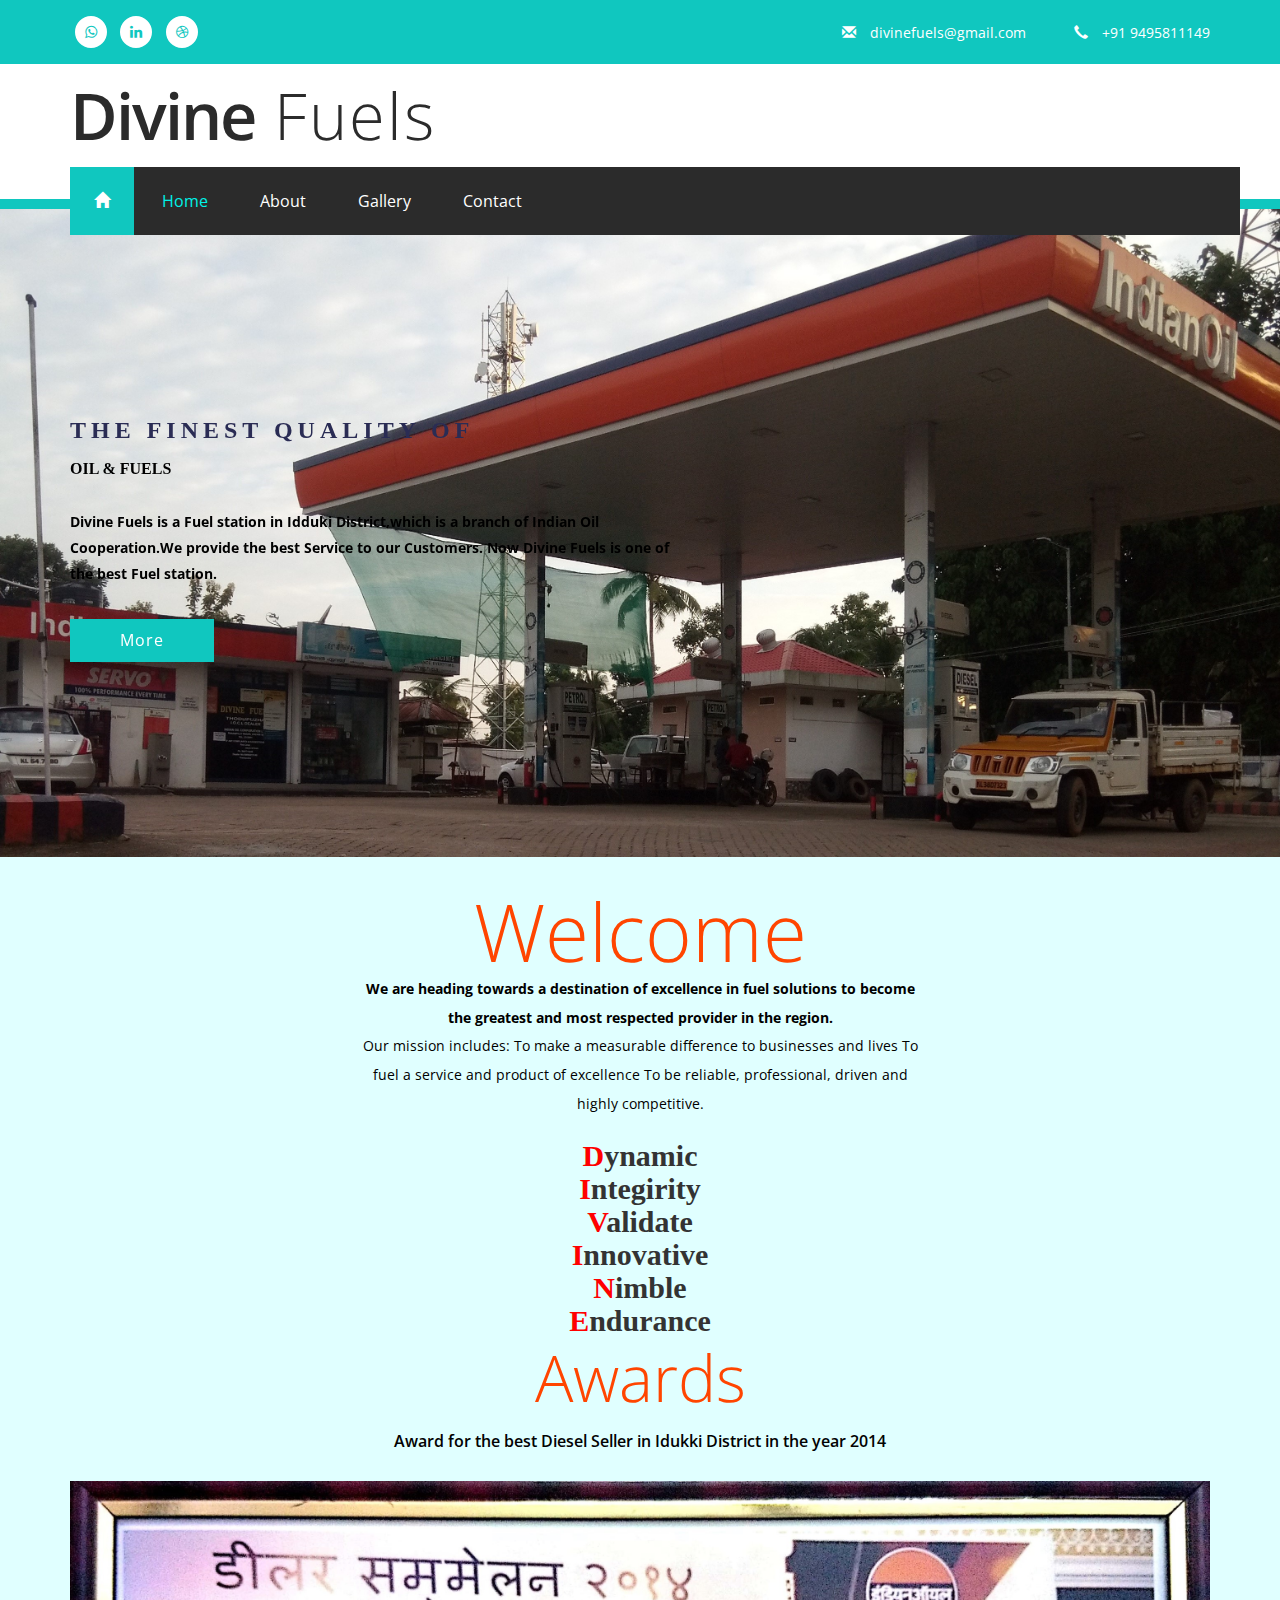
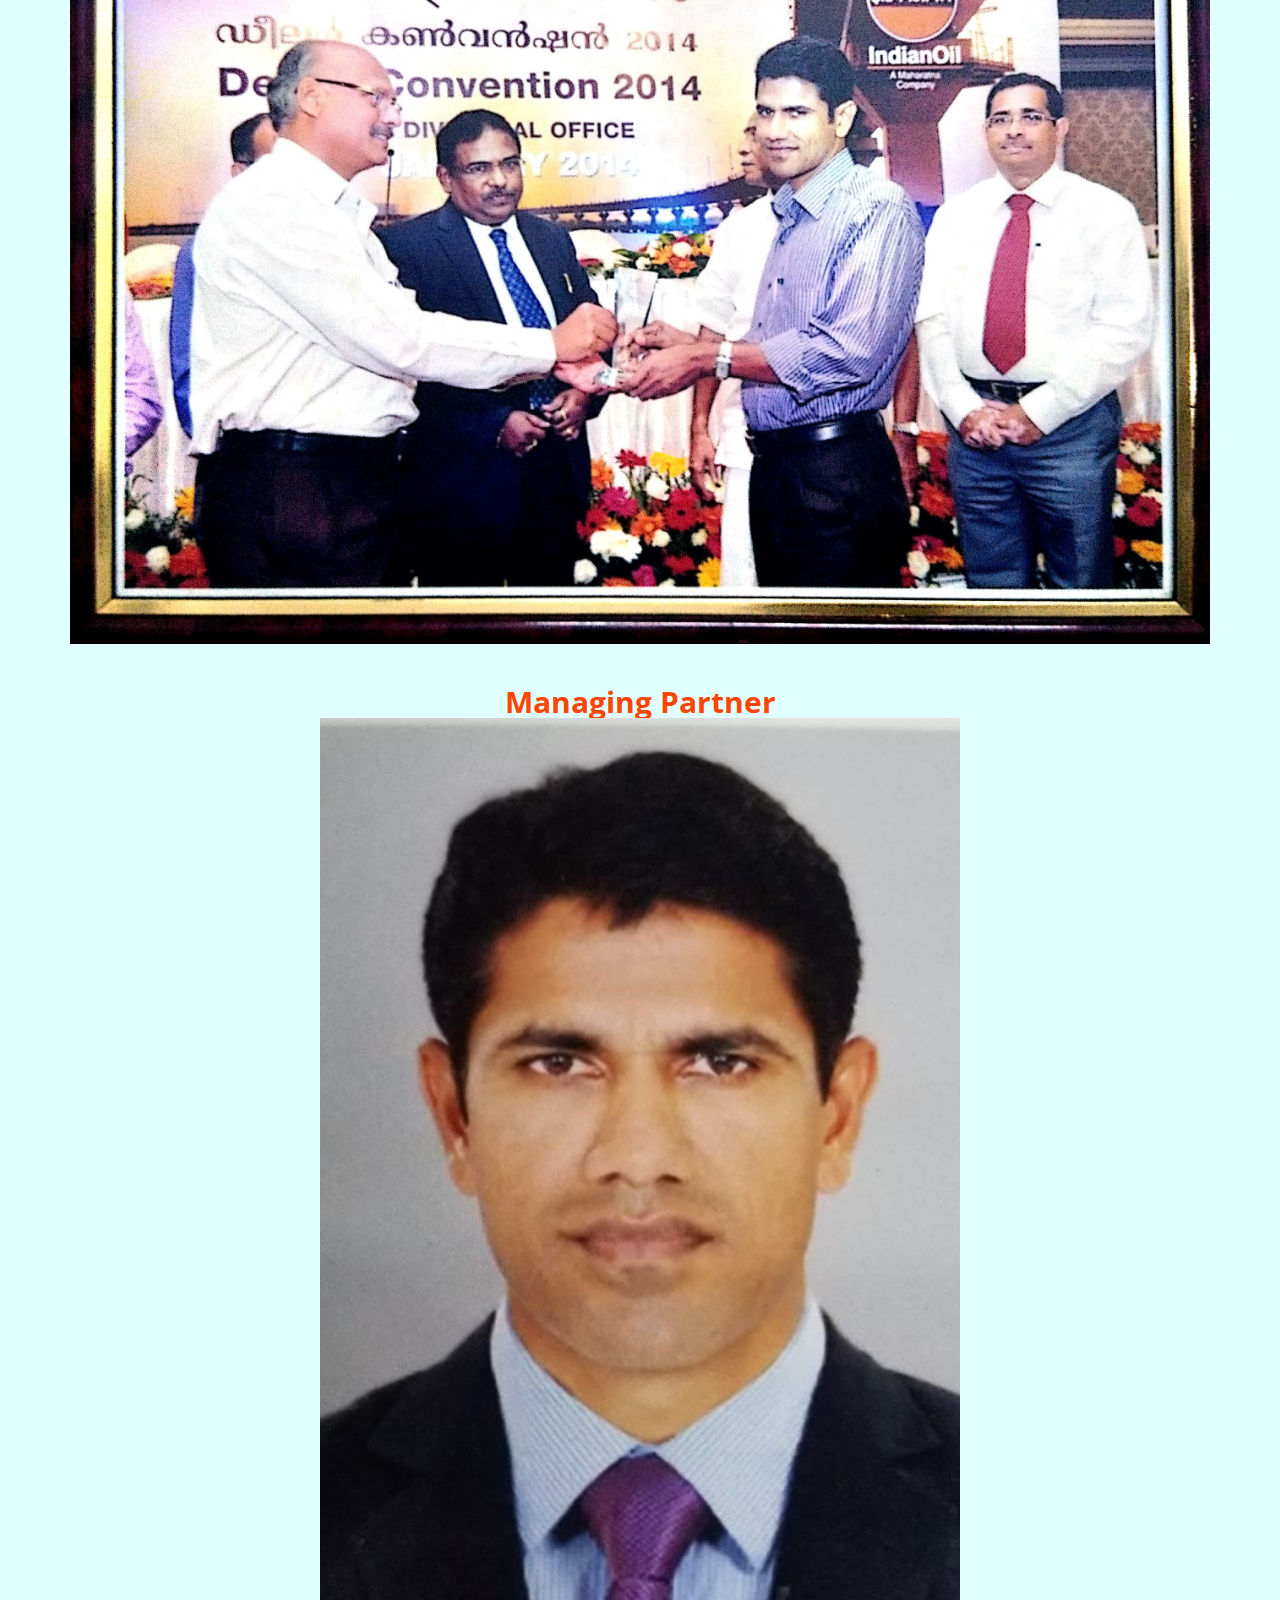
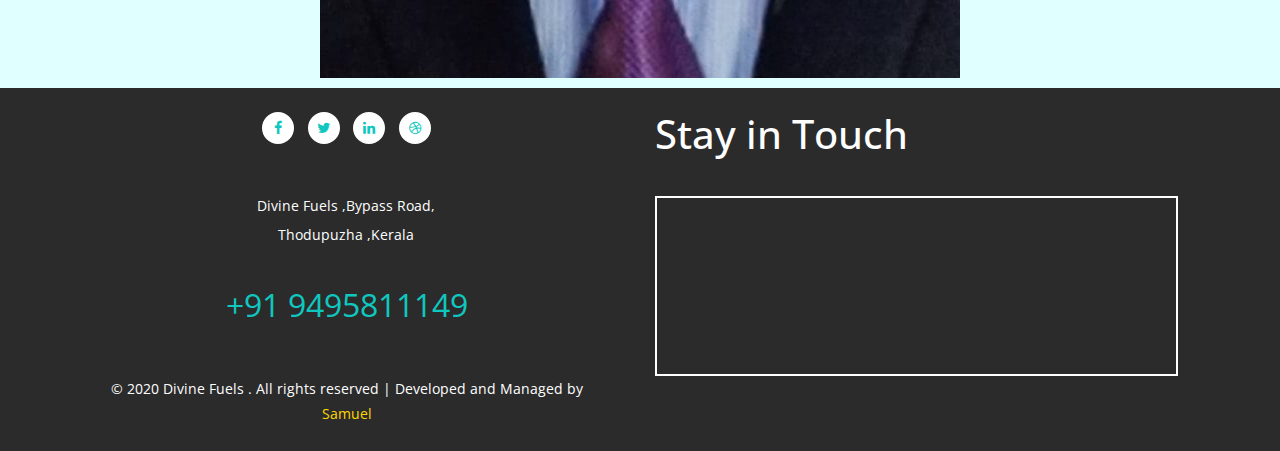
<file: index.html>
<!--
Author: W3layouts
Author URL: http://w3layouts.com
License: Creative Commons Attribution 3.0 Unported
License URL: http://creativecommons.org/licenses/by/3.0/
-->
<!DOCTYPE HTML>
<html lang="en">
<head>
<title>Divine Fuels | Home</title>
<link rel="icon" href="images/logo.png" type="image/gif" sizes="100%">
<meta name="viewport" content="width=device-width, initial-scale=1">
<meta http-equiv="Content-Type" content="text/html; charset=utf-8" />
<meta name="keywords" content="Fuel Serve Responsive web template, Bootstrap Web Templates, Flat Web Templates, Android Compatible web template, 
	SmartPhone Compatible web template, free web designs  for Nokia, Samsung, LG, SonyEricsson, Motorola web design" />
<script type="application/x-javascript"> addEventListener("load", function() { setTimeout(hideURLbar, 0); }, false); function hideURLbar(){ window.scrollTo(0,1); } </script>
	<script data-ad-client="ca-pub-8589187464612284" async src="https://pagead2.googlesyndication.com/pagead/js/adsbygoogle.js"></script>
<!-- Custom Theme files -->
<link href="css/bootstrap.css" rel='stylesheet' type='text/css' />  
<link href="css/style.css" rel='stylesheet' type='text/css' />
<link href="css/font-awesome.css" rel="stylesheet"> 			<!-- font-awesome icons -->
<!-- //Custom Theme files -->
<!-- fonts -->
<link href='//fonts.googleapis.com/css?family=Open+Sans:400,300,300italic,400italic,600,600italic,700,700italic,800,800italic' rel='stylesheet' type='text/css'>
<link href='//fonts.googleapis.com/css?family=Open+Sans+Condensed:300,300italic,700' rel='stylesheet' type='text/css'>
<!-- //fonts -->
<!-- js -->
<script src="js/jquery-1.11.1.min.js"> </script>	
<script src="js/bootstrap.js"></script>
<script type="text/javascript">
	jQuery(document).ready(function($) {
		$(".scroll").click(function(event){		
			event.preventDefault();
			$('html,body').animate({scrollTop:$(this.hash).offset().top},1000);
		});
	});
</script>	 
<script src="js/menu_jquery.js"></script> <!-- pop-up -->	
<!-- //js -->
</head>
<body style="background-color: lightcyan;">
	<!-- header-top -->
	<div class="header-top">
		<!-- container -->
		<div class="container" >
			<div class="social w3-agileitsicons"> 
				<ul>
					<li><a href="https://wa.me/+91 9744785564"><i class="fa fa-whatsapp" aria-hidden="true"></i></a></li>

					
					<li><a class="drbl" href="#"><i class="fa fa-linkedin" aria-hidden="true"></i> </a></li>
					<li><a class="be" href="https://samuelsaji.github.io/"><i class="fa fa-dribbble" aria-hidden="true"></i> </a></li>
				</ul>  
			</div>
			<div class="w3layouts-details">
				<ul>
					<li><a href="mailto:divinefuels@gmail.com"><span class="glyphicon glyphicon-envelope" aria-hidden="true"></span>divinefuels@gmail.com</a></li>
					<li><a href="tel:+91 9495811149"><span class="glyphicon glyphicon-earphone" aria-hidden="true"></span>+91 9495811149</a></li>
				</ul>
			</div>
			<div class="clearfix"> </div>
		</div>
		<!-- //container -->
	</div>
	<!-- //header-top -->
	<!-- header -->
	<div class="header">
		<!-- container -->
		<div class="container">
			<div class="header-bottom">
				<div class="w3ls-logo">
					<h1><a href="index.html">Divine<span> Fuels</span></a></h1>
				</div>
				
				<div class="clearfix"> </div>
			</div>
			<div class="top-nav">
				<nav class="navbar navbar-default">
					<div class="container">
						<button type="button" class="navbar-toggle collapsed" data-toggle="collapse" data-target="#bs-example-navbar-collapse-1">Menu						
						</button>
					</div>
					<!-- Collect the nav links, forms, and other content for toggling -->
					<div class="collapse navbar-collapse" id="bs-example-navbar-collapse-1">
						<ul class="nav navbar-nav">
							<li class="home-icon"><a href="index.html"><span class="glyphicon glyphicon-home" aria-hidden="true"></span></a></li>
							<li><a href="index.html" class="active">Home</a></li>
							<li><a href="about.html">About</a></li>
							<li><a href="gallery.html">Gallery</a></li>
								 
							<li><a href="contact.html">Contact</a></li>
						</ul>	
						<div class="clearfix"> </div>
					</div>	
				</nav>	
			</div>
		</div>
		<!-- //container -->
	</div>
	<!-- //header -->
	<!-- banner -->
	<div class="banner">
		<!-- container -->
		<div class="container">
			<div class="banner-agileinfo">
				<script src="js/responsiveslides.min.js"></script>
				<script>
					// You can also use "$(window).load(function() {"
					$(function () {
					// Slideshow 4
						$("#slider3").responsiveSlides({
							auto: true,
							pager: true,
							nav: false,
							speed: 500,
							namespace: "callbacks",
							before: function () {
								$('.events').append("<li>before event fired.</li>");
							},
							after: function () {
								$('.events').append("<li>after event fired.</li>");
							}
						 });				
					});
				</script>
				<div  id="top" class="callbacks_container-wrap">
					<ul class="rslides" id="slider3">
						
						
						<li>
							<div class="banner-w3text">
								<h3 class="bannerme">The Finest Quality of</h3>
								<h5>Oil & Fuels</h5>
								<p style="color: black;font-weight: bold;">Divine Fuels is a Fuel station in Idduki District,which is a branch of 
									Indian Oil Cooperation.We provide the best Service to our Customers. 
									Now Divine Fuels is one of the best Fuel station.</p>
								<div class="banner-buttons">
									<div class="banner-button">
										<a href="about.html">More</a>
									</div> 
								</div>
							</div>
						</li>
					</ul>
				</div>	
			</div>
		</div>
		<!-- //container -->
	</div>
	<!-- //banner -->
	<!-- welcome -->
	<div class="welcome text-center">
		<!-- container -->
		<div class="container" style="margin-bottom: 20px; margin-top: 30px;;">
			<div class="welcome-info">
				<h2 class="agileits-title text-center">Welcome</h2>
				<p style="font-weight: bold; color: #000;">We are heading towards a destination of excellence in fuel solutions to become the greatest and most respected provider in the region.</p>
				
				<p style="color: black;"> Our mission includes: To make a measurable difference to businesses and lives
					To fuel a service and product of excellence
					To be reliable, professional, driven and highly competitive.
				</p>
					 
			</div>
		</div>
		<div class="qoutes-me" >
			<h2 style="font-weight: bold;text-align:unset;">
				<span style="color:red">D</span>ynamic
			<br>
			   <span style="color:red">I</span>ntegirity
			   <br>
			   <span style="color:red">V</span>alidate
			   <br>
			   <span style="color:red">I</span>nnovative
			  <br>
			   <span style="color:red">N</span>imble
			  <br>
			   <span style="color:red">E</span>ndurance</h2>
		   </div>
		<!-- //container -->
	</div>
	<!-- //welcome -->
	<!-- services -->
	
	<!-- //services -->
	<!-- award -->
	<div class="news text-center" id="news">
		<!-- container -->
		<div class="container" style="margin-top: -10px;">
			<div class="news-info agileits-w3layouts">
				<h3 style="margin-bottom: 20px; color:orangered;">Awards</h3>
				<h4 class="text-center" style="color: #020202;padding-bottom: 10px;font-size: 1em;
				font-weight: 600; margin-bottom:20px">Award for the best Diesel Seller in Idukki District in the year 2014</h4>
			</div>
			<img src="images/award-edited.jpg" style="width: 100%; height: 30%;">
		</div>
		<!-- //container -->
	</div>
	<!-- //award -->
	<!-- Section: owner -->
	<div class="agileits-title text-center " style="margin-top: 25px; margin-bottom: 10px;">
		<h1 style="font-weight: bold;color: orangered;font-size: 30px;">Managing Partner</h1>
		<span class="border border-dark image-fluid"><img src="images/eiju1.png" style:"    height: 600px;
    width: 600px;"></span>
	</div>
  <!-- Section:owner -->
  <!--Testimonals-->
  
  <!--//Testimonals-->

	<!-- footer -->
	<div class="footer"> 
		<div class="container">
			<div class="footer-agileinfo">
				<div class="col-md-6 footer-right">
					<h5>Stay in Touch</h5>
					
					<div class="footer-right-map">
						<iframe src="https://www.google.com/maps/embed?pb=!1m14!1m8!1m3!1d62887.35487934981!2d76.68462185887431!3d9.895618708088158!3m2!1i1024!2i768!4f13.1!3m3!1m2!1s0x0%3A0xf7b8e0688a931377!2sDivine%20Fuels%20(IOCL)!5e0!3m2!1sen!2sin!4v1592850323021!5m2!1sen!2sin" width="600" height="450" frameborder="0" style="border:0;" allowfullscreen="" aria-hidden="false" tabindex="0"></iframe>
					</div>
				</div>
				<div class="col-md-6 footer-left"> 
					<div class="w3-agileitsicons">
						<ul>
							<li><a href="#"><i class="fa fa-facebook" aria-hidden="true"></i></a></li>
							<li><a class="twt" href="#"><i class="fa fa-twitter" aria-hidden="true"></i> </a></li>
							<li><a class="drbl" href="#"><i class="fa fa-linkedin" aria-hidden="true"></i> </a></li>
							<li><a class="be" href="#"><i class="fa fa-dribbble" aria-hidden="true"></i> </a></li>
						</ul> 
					</div>
					<div class="f-address">
						<p class="text">Divine Fuels ,Bypass Road,<br> Thodupuzha ,Kerala</p>
						<p class="number">+91 9495811149</p>
					</div>
					<div class="copyright">
						<p>© 2020 Divine Fuels .  All rights reserved | Developed and Managed by <a href="http:samuelsaji.github.io/" style="color:gold;">Samuel</a></p>
					</div>
				</div>
				<div class="clearfix"> </div>
			</div>
		</div> 
	</div>
	<!-- //footer -->
	<!-- smooth-scrolling-of-move-up --> 
	<script type="text/javascript" src="js/move-top.js"></script>
	<script type="text/javascript" src="js/easing.js"></script>
	<script type="text/javascript">
		$(document).ready(function() {
			/*
			var defaults = {
				containerID: 'toTop', // fading element id
				containerHoverID: 'toTopHover', // fading element hover id
				scrollSpeed: 1200,
				easingType: 'linear' 
			};
			*/
			
			$().UItoTop({ easingType: 'easeOutQuart' });
			
		});
	</script> 
	<!-- //smooth-scrolling-of-move-up -->
</body>
</html>
</file>
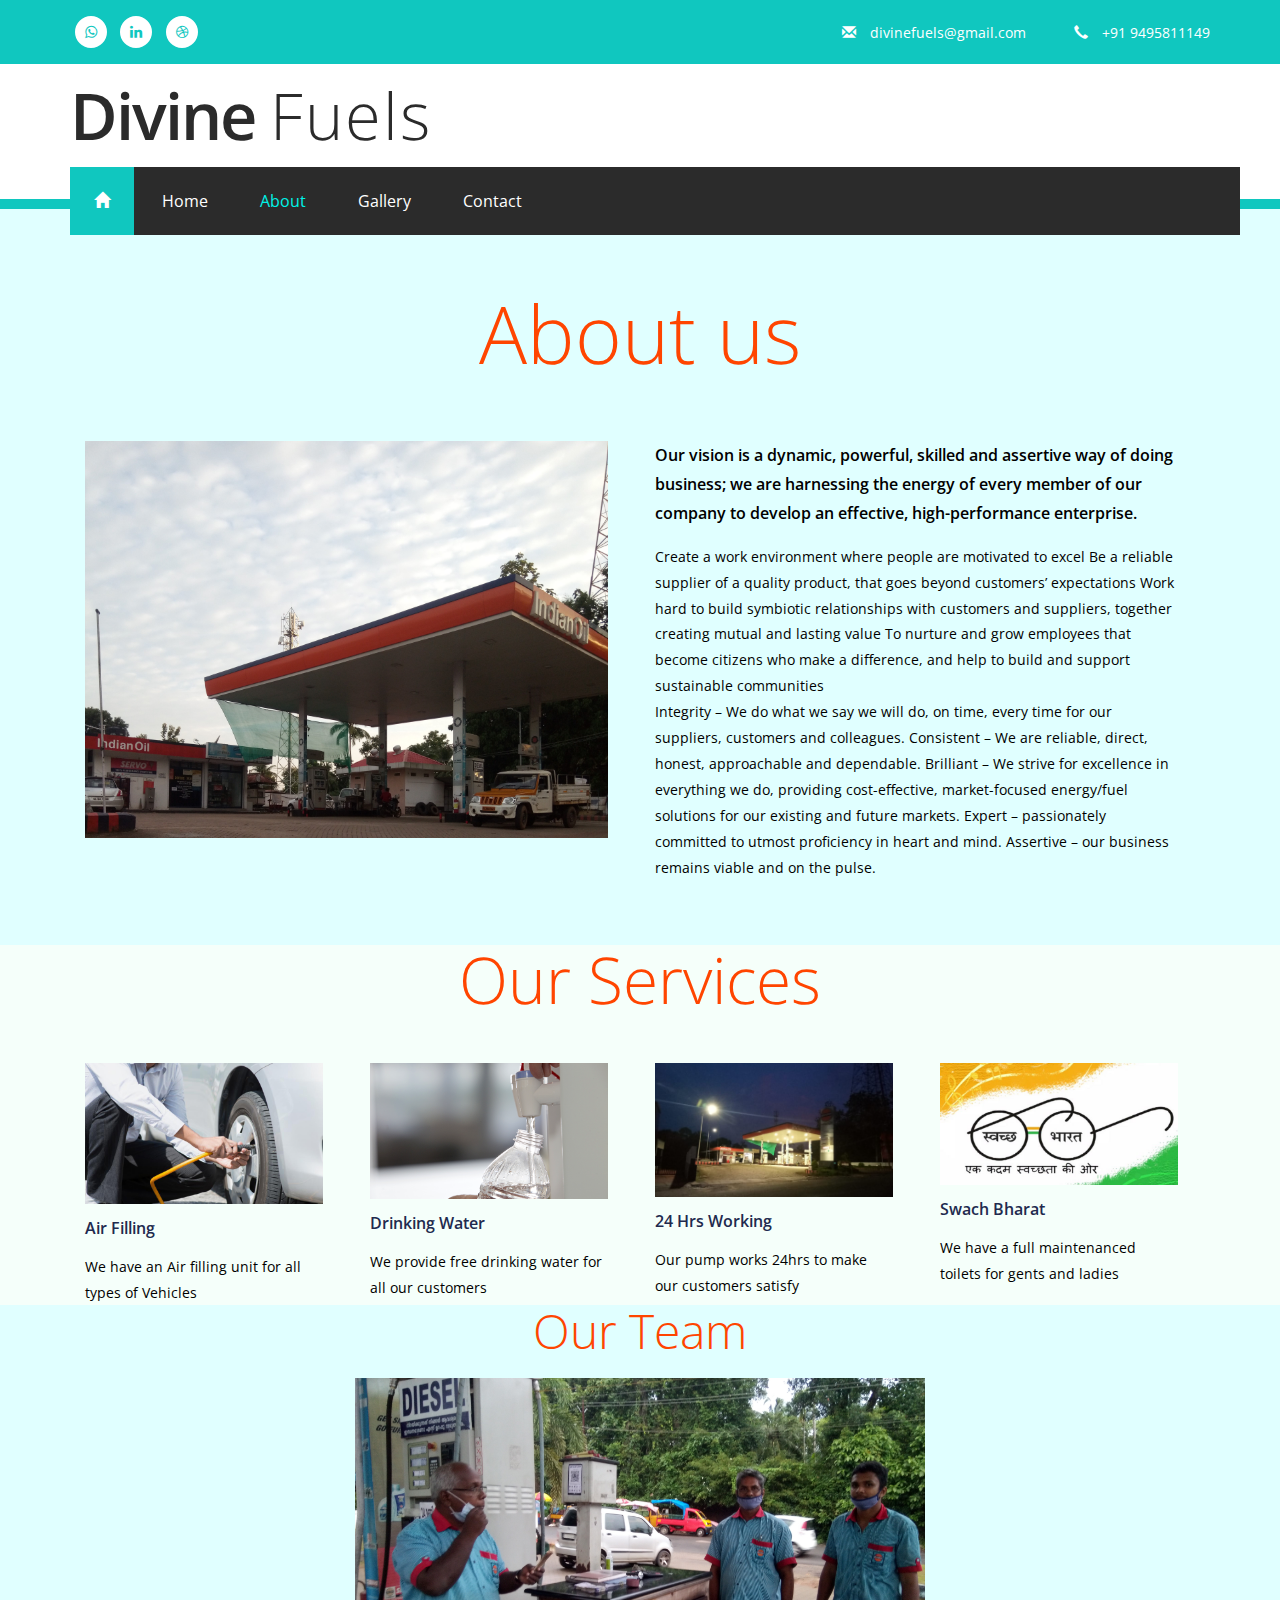
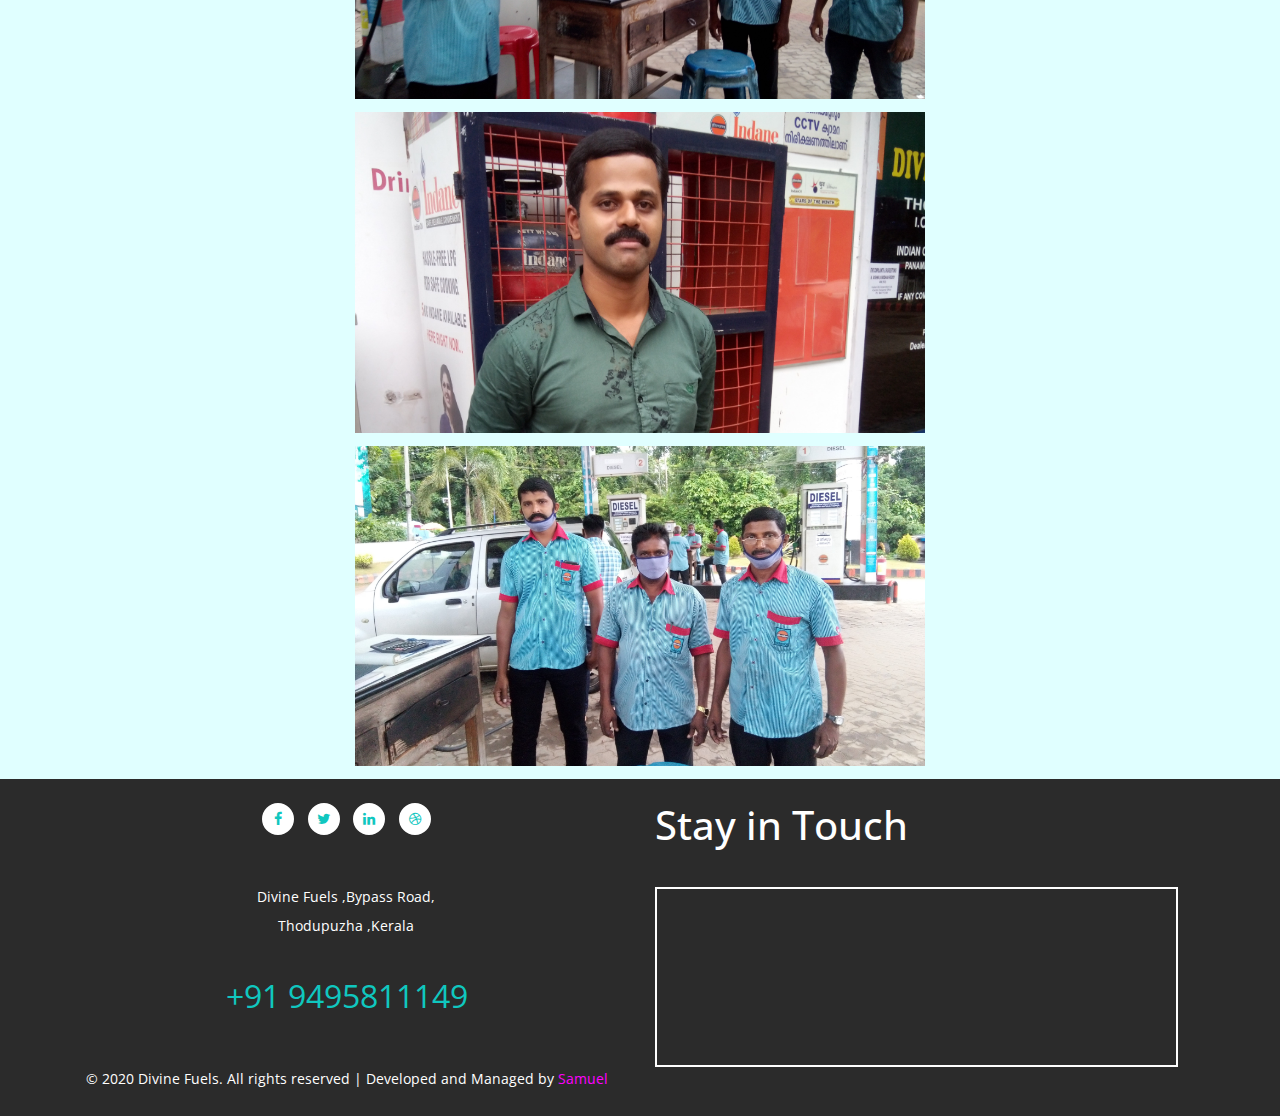
<file: about.html>
<!--
Author: W3layouts
Author URL: http://w3layouts.com
License: Creative Commons Attribution 3.0 Unported
License URL: http://creativecommons.org/licenses/by/3.0/
-->
<!DOCTYPE HTML> 
<html lang="en">
<head>
<title>Divine Fuels | About Us</title>
<link rel="icon" href="images/logo.png" type="image/gif" sizes="100%">
<meta name="viewport" content="width=device-width, initial-scale=1">
<meta http-equiv="Content-Type" content="text/html; charset=utf-8" />
<meta name="keywords" content="Fuel Serve Responsive web template, Bootstrap Web Templates, Flat Web Templates, Android Compatible web template, 
	SmartPhone Compatible web template, free web designs  for Nokia, Samsung, LG, SonyEricsson, Motorola web design" />
<script type="application/x-javascript"> addEventListener("load", function() { setTimeout(hideURLbar, 0); }, false); function hideURLbar(){ window.scrollTo(0,1); } </script>
	<script data-ad-client="ca-pub-8589187464612284" async src="https://pagead2.googlesyndication.com/pagead/js/adsbygoogle.js"></script>
<!-- Custom Theme files -->
<link href="css/bootstrap.css" rel='stylesheet' type='text/css' />  
<link href="css/style.css" rel='stylesheet' type='text/css' />
<link href="css/font-awesome.css" rel="stylesheet"> 			<!-- font-awesome icons -->
<!-- //Custom Theme files -->
<!-- fonts -->
<link href='//fonts.googleapis.com/css?family=Open+Sans:400,300,300italic,400italic,600,600italic,700,700italic,800,800italic' rel='stylesheet' type='text/css'>
<link href='//fonts.googleapis.com/css?family=Open+Sans+Condensed:300,300italic,700' rel='stylesheet' type='text/css'>
<!-- //fonts -->
<!-- js -->
<script src="js/jquery-1.11.1.min.js"> </script>	
<script src="js/bootstrap.js"></script>
<script type="text/javascript">
	jQuery(document).ready(function($) {
		$(".scroll").click(function(event){		
			event.preventDefault();
			$('html,body').animate({scrollTop:$(this.hash).offset().top},1000);
		});
	});
</script>	 
<script src="js/menu_jquery.js"></script> <!-- pop-up -->	
<!-- //js -->
</head>
<body style="background-color: lightcyan;">
	<!-- header-top -->
	<div class="header-top">
		<!-- container -->
		<div class="container">
			<div class="social w3-agileitsicons"> 
				<ul>
					<li><a href="https://wa.me/+91 9744785564"><i class="fa fa-whatsapp" aria-hidden="true"></i></a></li>

					
					<li><a class="drbl" href="#"><i class="fa fa-linkedin" aria-hidden="true"></i> </a></li>
					<li><a class="be" href="https://samuelsaji.github.io"><i class="fa fa-dribbble" aria-hidden="true"></i> </a></li>
				</ul>  
			</div>
			<div class="w3layouts-details">
				<ul>
					<li><a href="divinefuels@gmail.com"><span class="glyphicon glyphicon-envelope" aria-hidden="true"></span>divinefuels@gmail.com</a></li>
					<li><a href="tel:9495811149"><span  class="glyphicon glyphicon-earphone" aria-hidden="true"></span>+91 9495811149</a></li>
				</ul>
			</div>
			<div class="clearfix"> </div>
		</div>
		<!-- //container -->
	</div>
	<!-- //header-top -->
	<!-- header -->
	<div class="header">
		<!-- container -->
		<div class="container">
			<div class="header-bottom">
				<div class="w3ls-logo">
					<h1><a href="index.html">Divine <span>Fuels</span></a></h1>
				</div>
				
				<div class="clearfix"> </div>
			</div>
			<div class="top-nav">
				<nav class="navbar navbar-default">
					<div class="container">
						<button type="button" class="navbar-toggle collapsed" data-toggle="collapse" data-target="#bs-example-navbar-collapse-1">Menu						
						</button>
					</div>
					<!-- Collect the nav links, forms, and other content for toggling -->
					<div class="collapse navbar-collapse" id="bs-example-navbar-collapse-1">
						<ul class="nav navbar-nav">
							<li class="home-icon"><a href="index.html"><span class="glyphicon glyphicon-home" aria-hidden="true"></span></a></li>
							<li><a href="index.html">Home</a></li>
							<li><a href="about.html" class="active">About</a></li>
							<li><a href="gallery.html">Gallery</a></li> 
							<li><a href="contact.html">Contact</a></li>
							
						</ul>	
						<div class="clearfix"> </div>
					</div>	
				</nav>	
			</div>
		</div>
		<!-- //container -->
	</div>
	<!-- //header --> 
	<!-- about -->
	<div class="about">
		<div class="aboutw3-agileinfo">
			<!-- container -->
			<div class="container">
				<h2 class="agileits-title">About us</h2>
			</div>
			<!-- //container -->
		</div>
		<!-- about-bottom -->
		<div class="about-bottom">
			<!-- container -->
			<div class="container">
				<div class="about-agileinfo">
					<div class="col-md-6 about-w3grid">
						<img src="images/pump3.jpg" alt="" />
					</div>
					<div class="col-md-6 about-w3grid"> 
						<h5>Our vision is a dynamic, powerful, skilled and assertive way of doing business; we are harnessing the energy of every member of our company to develop an effective, high-performance enterprise.</h5>
						<p style="color: black;">Create a work environment where people are motivated to excel
							Be a reliable supplier of a quality product, that goes beyond customers’ expectations
							Work hard to build symbiotic relationships with customers and suppliers, together creating mutual and lasting value
							To nurture and grow employees that become citizens who make a difference, and help to build and support sustainable communities
						<br>
						Integrity – We do what we say we will do, on time, every time for our suppliers, customers and colleagues.
Consistent – We are reliable, direct, honest, approachable and dependable.
Brilliant – We strive for excellence in everything we do, providing cost-effective, market-focused energy/fuel solutions for our existing and future markets.
Expert – passionately committed to utmost proficiency in heart and mind.
Assertive – our business remains viable and on the pulse.
						</p>
					</div>
					<div class="clearfix"> </div>
				</div>
			</div>
			<!-- container -->
		</div>
		<!-- about-bottom -->
		<!-- about-services -->
		<div class="about-team agileits-w3layouts">
			<!-- container-wrap -->
			<div class="container">
				<h3 style="color: orangered;">Our Services</h3>
				<div class="team-wthreegrids">
					<div class="col-md-3 col-xs-6 team-grid img-fluid" >
						<img src="images/Filling-a-Tire.png" alt="">
						<h6 style="color:#212a4e;">Air Filling</h6>
						
						<p style="color:black;"> We have an Air filling unit for all types of Vehicles</p>
					</div>
					<div class="col-md-3 col-xs-6 team-grid img-fluid" >
						<img src="images/web_water_istock-585609640.png" alt="" class="responsive">
						<h6 style="color:#212a4e;">Drinking Water</h6>
						
						<p style="color:black;"> We provide free drinking water for all our customers</p>
					</div>
					
					<div class="col-md-3 col-xs-6 team-grid img-fluid">
						<img src="images/WhatsApp-banner.jpeg" alt="">
						<h6 style="color:#212a4e;">24 hrs Working</h6>
						
						<p style="color:black;">Our pump works 24hrs to make our customers satisfy</p>
					</div>
					<div class="col-md-3 col-xs-6 team-grid img-fluid" style="padding-bottom: 40p;">
						<img src="images/swachh-bharat-abhiyan.jpg" alt="">
						<h6 style="color:#212a4e;">Swach Bharat</h6>
						
						<p style="color:black;">We have a full maintenanced toilets for gents and ladies</p>
					</div>
					<div class="clearfix"> </div>
				</div>
			</div>
			<!-- //container -->
		</div>
		<!-- teamsam -->
		<div class="team">
			<div class="container ">
			<h3 class="text-center teamheader">Our Team</h3>
			
				<div class="img1 text-center ">
					<img src="images/realteamedit1.jpg" class="rounded-lg" >
				</div>
				<div class="img2 text-center">
					<img src="images/realteamedit2.jpg" >
				</div>
				<div class="img3 text-center">
					<img src="images/realteamedit3.jpg">

				</div>

			</div>

		</div>

			
				<!-- //teamsam -->
	<!-- footer -->
	<div class="footer"> 
		<div class="container">
			<div class="footer-agileinfo">
				<div class="col-md-6 footer-right">
					<h5>Stay in Touch</h5>
					
					<div class="footer-right-map">
						<iframe src="https://www.google.com/maps/embed?pb=!1m14!1m8!1m3!1d62887.35487934981!2d76.68462185887431!3d9.895618708088158!3m2!1i1024!2i768!4f13.1!3m3!1m2!1s0x0%3A0xf7b8e0688a931377!2sDivine%20Fuels%20(IOCL)!5e0!3m2!1sen!2sin!4v1592850323021!5m2!1sen!2sin" width="600" height="450" frameborder="0" style="border:0;" allowfullscreen="" aria-hidden="false" tabindex="0"></iframe>
					</div>
				</div>
				<div class="col-md-6 footer-left"> 
					<div class="w3-agileitsicons">
						<ul>
							<li><a href="#"><i class="fa fa-facebook" aria-hidden="true"></i></a></li>
							<li><a class="twt" href="#"><i class="fa fa-twitter" aria-hidden="true"></i> </a></li>
							<li><a class="drbl" href="#"><i class="fa fa-linkedin" aria-hidden="true"></i> </a></li>
							<li><a class="be" href="#"><i class="fa fa-dribbble" aria-hidden="true"></i> </a></li>
						</ul> 
					</div>
					<div class="f-address">
						<p class="text">Divine Fuels ,Bypass Road,<br>
							Thodupuzha ,Kerala</p>
						<p class="number">+91 9495811149</p>
					</div>
					<div class="copyright">
						<p>© 2020 Divine Fuels.  All rights reserved | Developed and Managed by <a href="https://samuelsaji.github.io/" style="color: fuchsia;">Samuel</a></p>
					</div>
				</div>
				<div class="clearfix"> </div>
			</div>
		</div> 
	</div>
	<!-- //footer -->
	<!-- smooth-scrolling-of-move-up --> 
	<script type="text/javascript" src="js/move-top.js"></script>
	<script type="text/javascript" src="js/easing.js"></script>
	<script type="text/javascript">
		$(document).ready(function() {
			/*
			var defaults = {
				containerID: 'toTop', // fading element id
				containerHoverID: 'toTopHover', // fading element hover id
				scrollSpeed: 1200,
				easingType: 'linear' 
			};
			*/
			
			$().UItoTop({ easingType: 'easeOutQuart' });
			
		});
	</script> 
	<!-- //smooth-scrolling-of-move-up -->
</body>
</html>
</file>
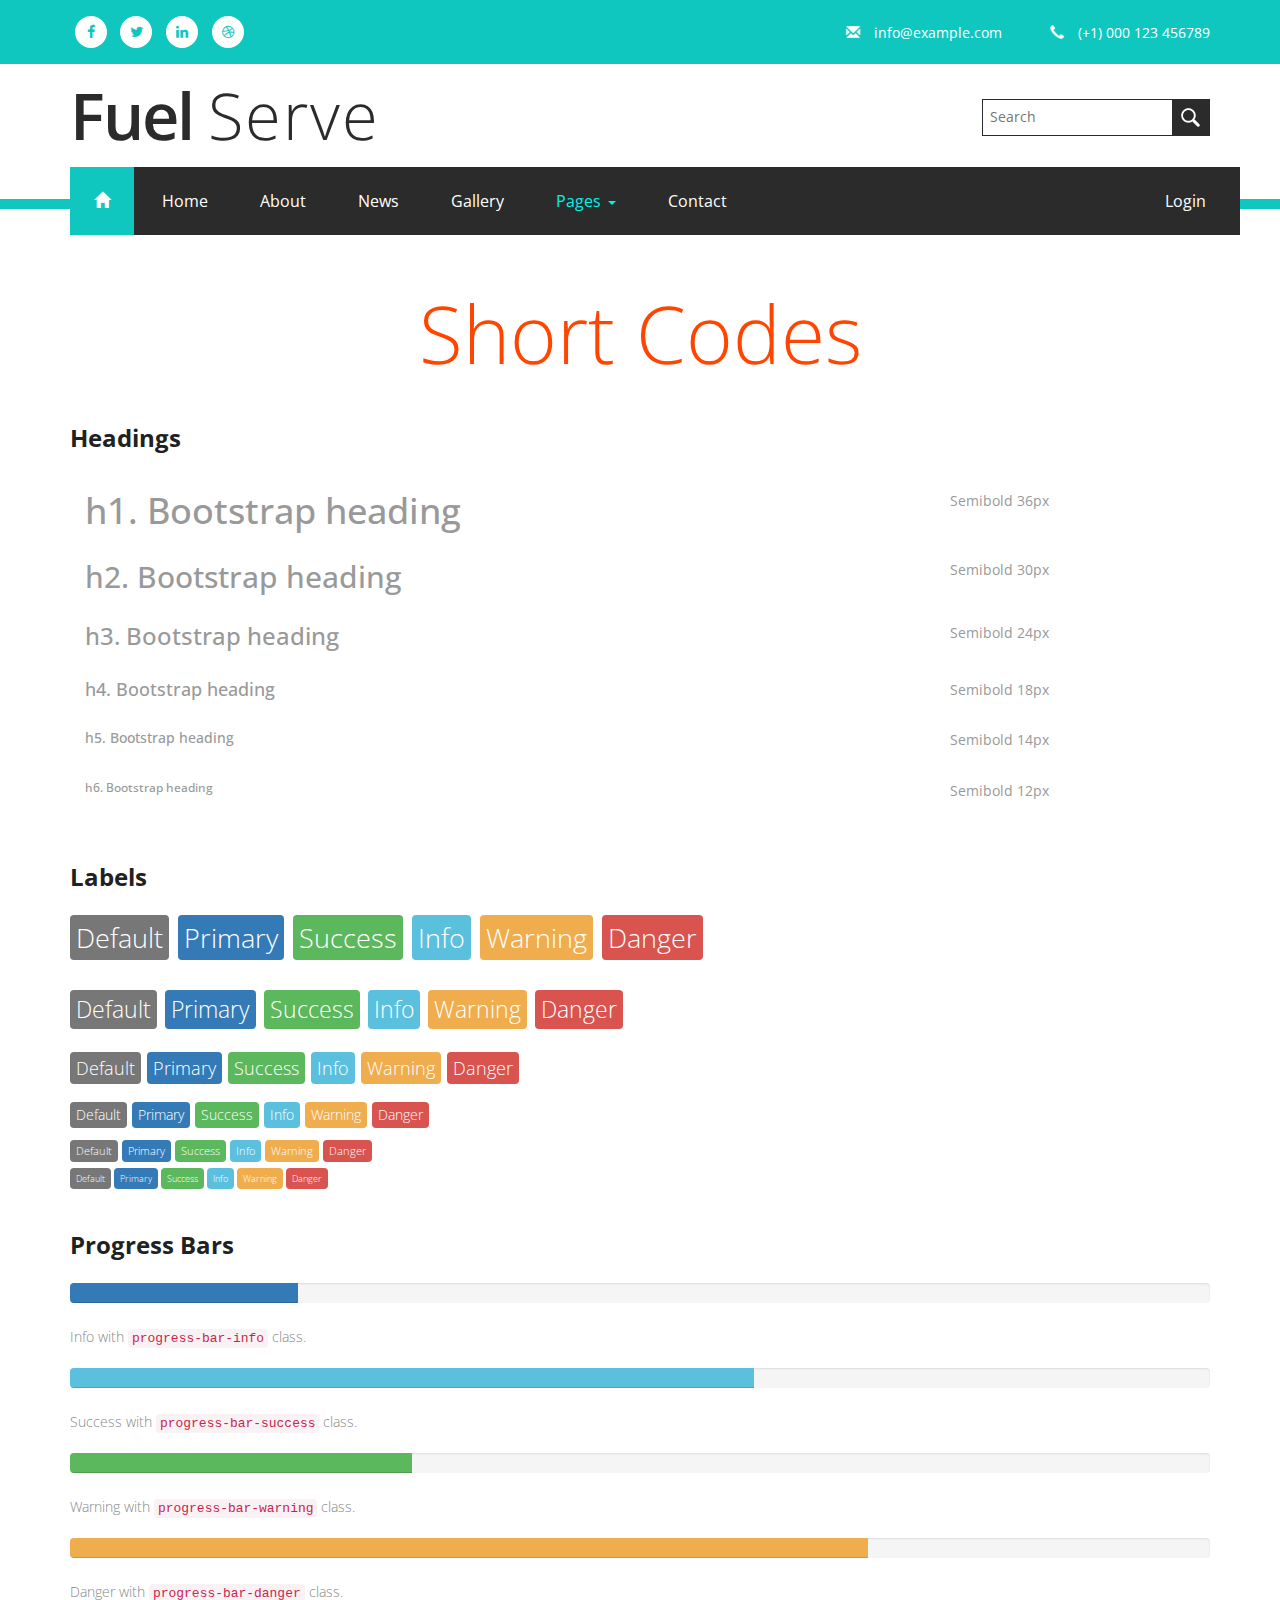
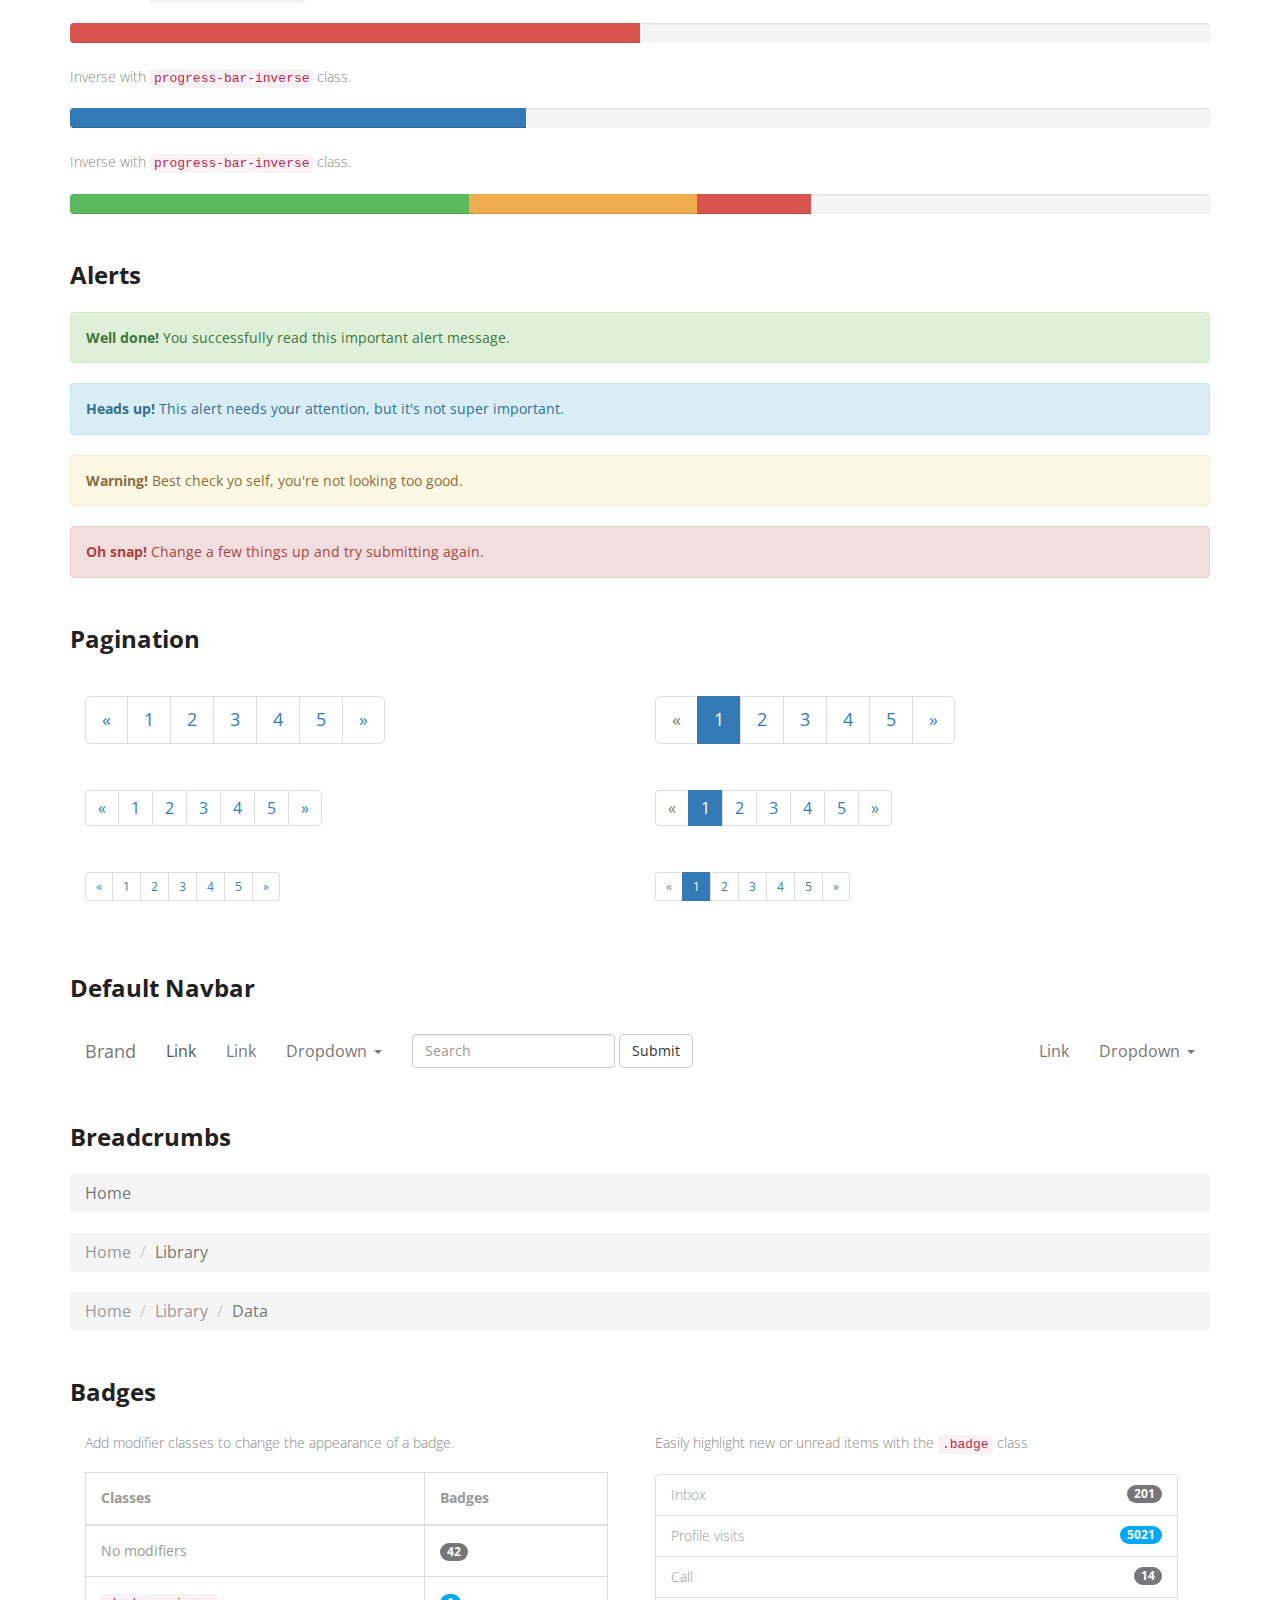
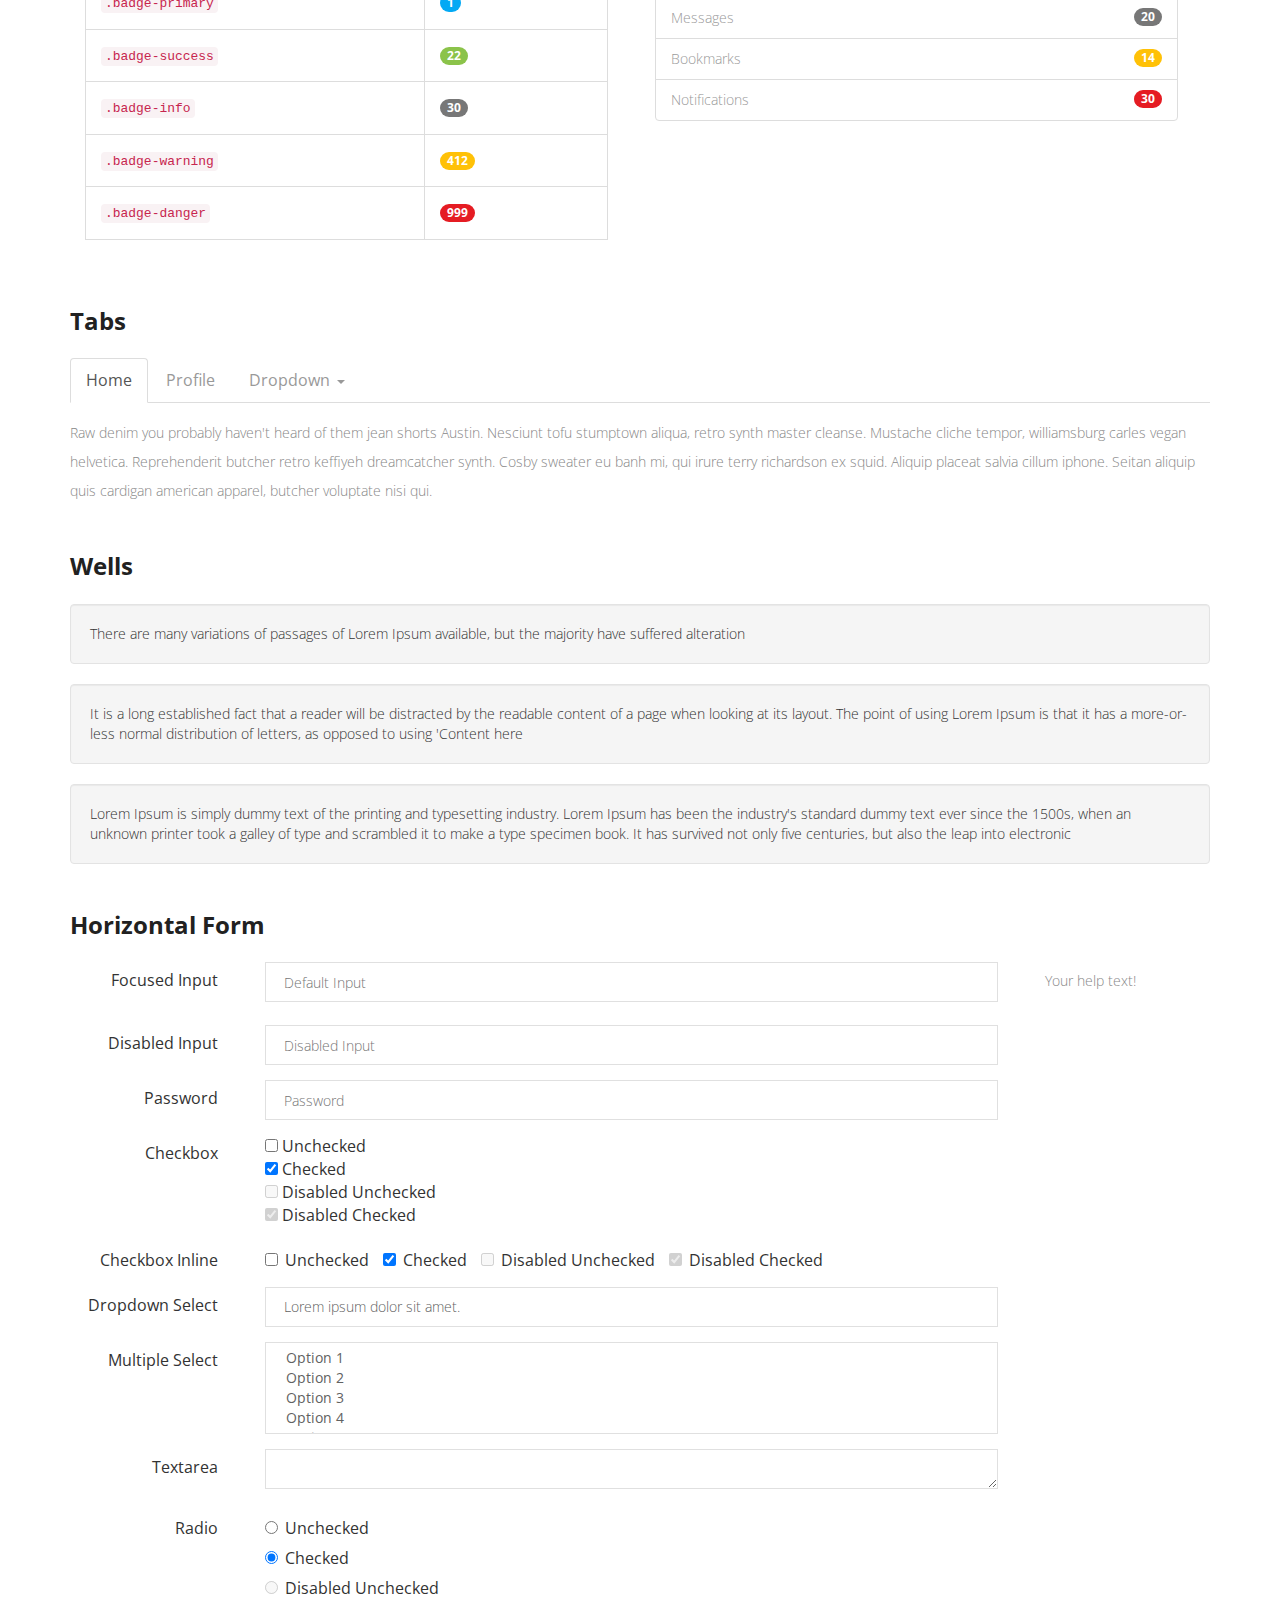
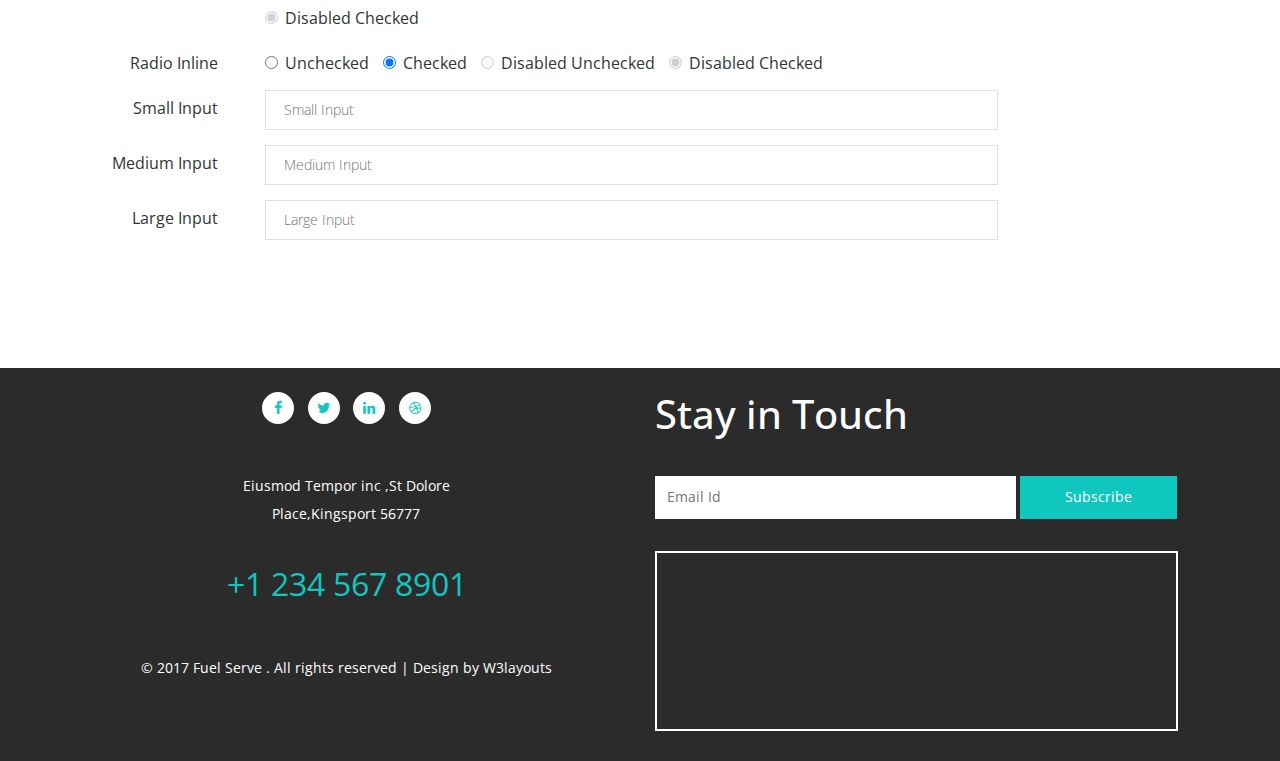
<file: codes.html>
<!--
Author: W3layouts
Author URL: http://w3layouts.com
License: Creative Commons Attribution 3.0 Unported
License URL: http://creativecommons.org/licenses/by/3.0/
-->
<!DOCTYPE HTML>
<html lang="en">
<head>
<title>Fuel Serve an Industrial Category Flat bootstrap Responsive Website Template | Short Codes :: w3layouts</title>
<meta name="viewport" content="width=device-width, initial-scale=1">
<meta http-equiv="Content-Type" content="text/html; charset=utf-8" />
<meta name="keywords" content="Fuel Serve Responsive web template, Bootstrap Web Templates, Flat Web Templates, Android Compatible web template, 
	SmartPhone Compatible web template, free web designs  for Nokia, Samsung, LG, SonyEricsson, Motorola web design" />
<script type="application/x-javascript"> addEventListener("load", function() { setTimeout(hideURLbar, 0); }, false); function hideURLbar(){ window.scrollTo(0,1); } </script>
<!-- Custom Theme files -->
<link href="css/bootstrap.css" rel='stylesheet' type='text/css' />  
<link href="css/style.css" rel='stylesheet' type='text/css' />
<link href="css/font-awesome.css" rel="stylesheet"> 			<!-- font-awesome icons -->
<!-- //Custom Theme files -->
<!-- fonts -->
<link href='//fonts.googleapis.com/css?family=Open+Sans:400,300,300italic,400italic,600,600italic,700,700italic,800,800italic' rel='stylesheet' type='text/css'>
<link href='//fonts.googleapis.com/css?family=Open+Sans+Condensed:300,300italic,700' rel='stylesheet' type='text/css'>
<!-- //fonts -->
<!-- js -->
<script src="js/jquery-1.11.1.min.js"> </script>	
<script src="js/bootstrap.js"></script>
<script type="text/javascript">
	jQuery(document).ready(function($) {
		$(".scroll").click(function(event){		
			event.preventDefault();
			$('html,body').animate({scrollTop:$(this.hash).offset().top},1000);
		});
	});
</script>	 
<script src="js/menu_jquery.js"></script> <!-- pop-up -->	
<!-- //js -->
</head> 
<body>
	<!-- header-top -->
	<div class="header-top">
		<!-- container -->
		<div class="container">
			<div class="social w3-agileitsicons"> 
				<ul>
					<li><a href="#"><i class="fa fa-facebook" aria-hidden="true"></i></a></li>
					<li><a class="twt" href="#"><i class="fa fa-twitter" aria-hidden="true"></i> </a></li>
					<li><a class="drbl" href="#"><i class="fa fa-linkedin" aria-hidden="true"></i> </a></li>
					<li><a class="be" href="#"><i class="fa fa-dribbble" aria-hidden="true"></i> </a></li>
				</ul>  
			</div>
			<div class="w3layouts-details">
				<ul>
					<li><a href="mailto:@example.com"><span class="glyphicon glyphicon-envelope" aria-hidden="true"></span>info@example.com</a></li>
					<li><span class="glyphicon glyphicon-earphone" aria-hidden="true"></span>(+1) 000 123 456789</li>
				</ul>
			</div>
			<div class="clearfix"> </div>
		</div>
		<!-- //container -->
	</div>
	<!-- //header-top -->
	<!-- header -->
	<div class="header">
		<!-- container -->
		<div class="container">
			<div class="header-bottom">
				<div class="w3ls-logo">
					<h1><a href="index.html">Fuel <span>Serve</span></a></h1>
				</div>
				<div class="header-top-right">
					<form action="#" method="post">
						<input type="text" name="Search" placeholder="Search" required="">
						<input type="submit" value="">
						<div class="clearfix"> </div>
					</form>
				</div>
				<div class="clearfix"> </div>
			</div>
			<div class="top-nav">
				<nav class="navbar navbar-default">
					<div class="container">
						<button type="button" class="navbar-toggle collapsed" data-toggle="collapse" data-target="#bs-example-navbar-collapse-1">Menu						
						</button>
					</div>
					<!-- Collect the nav links, forms, and other content for toggling -->
					<div class="collapse navbar-collapse" id="bs-example-navbar-collapse-1">
						<ul class="nav navbar-nav">
							<li class="home-icon"><a href="index.html"><span class="glyphicon glyphicon-home" aria-hidden="true"></span></a></li>
							<li><a href="index.html">Home</a></li>
							<li><a href="about.html">About</a></li>
							<li><a href="index.html">News</a></li>
							<li><a href="gallery.html">Gallery</a></li>
							<li><a href="#" class="dropdown-toggle hvr-bounce-to-bottom active" data-toggle="dropdown" role="button" aria-haspopup="true" aria-expanded="false">Pages <span class="caret"></span></a>
								<ul class="dropdown-menu">
									<li><a class="hvr-bounce-to-bottom" href="icons.html">Web Icons</a></li>
									<li class="dropdown-submenu">
										<a href="#" class="dropdown-toggle" data-toggle="dropdown-submenu" role="button" aria-haspopup="true" aria-expanded="false">Short Codes <span class="caret"></span></a>
										<ul class="dropdown-menu">
											<li><a tabindex="-1" href="#navbar" class="scroll">Navbar</a></li>
											<li><a href="#tabs" class="scroll">Tabs</a></li>
											 <li><a href="#forms" class="scroll">Forms</a></li>
										</ul>
									</li>          
								</ul>
							</li>	 
							<li><a href="contact.html">Contact</a></li>
							<li class="login" >
								<div id="loginContainer"><a href="#" id="loginButton"><span>Login</span></a>
									<div id="loginBox">                
										<form id="loginForm" action="#" method="post">
											<fieldset id="body">
												<fieldset>
													<label for="email">Email Address</label>
													<input type="text" name="email" id="email" required="">
												</fieldset>
												<fieldset>
													<label for="password">Password</label>
													<input type="password" name="password" id="password" required="">
												</fieldset>
												<input type="submit" id="login" value="Sign in">
												<label for="checkbox"><input type="checkbox" id="checkbox"> <i>Remember me</i></label>
											</fieldset>
											<span><a href="#">Forgot your password?</a></span>
										</form>
									</div>
								</div>
							</li>
						</ul>	
						<div class="clearfix"> </div>
					</div>	
				</nav>	
			</div>
		</div>
		<!-- //container -->
	</div>
	<!-- //header --> 
	<!-- short codes -->
	<div class="codes about">
		<div class="container">  
			<h3 class="agileits-title">Short Codes</h3> 
			<div class="grid_3 grid_4 team-wthreegrids">
				<h3 class="w3ls-hdg">Headings</h3>
				<div class="bs-example w3layouts">
					<table class="table">
						<tbody>
							<tr>
								<td><h1 id="h1.-bootstrap-heading">h1. Bootstrap heading<a class="anchorjs-link" href="#h1.-bootstrap-heading"><span class="anchorjs-icon"></span></a></h1></td>
								<td class="type-info w3l">Semibold 36px</td>
							</tr>
							<tr>
								<td><h2 id="h2.-bootstrap-heading">h2. Bootstrap heading<a class="anchorjs-link" href="#h2.-bootstrap-heading"><span class="anchorjs-icon"></span></a></h2></td>
								<td class="type-info w3l">Semibold 30px</td>
							</tr>
							<tr>
								<td><h3 id="h3.-bootstrap-heading">h3. Bootstrap heading<a class="anchorjs-link" href="#h3.-bootstrap-heading"><span class="anchorjs-icon"></span></a></h3></td>
								<td class="type-info w3l">Semibold 24px</td>
							</tr>
							<tr>
								<td><h4 id="h4.-bootstrap-heading">h4. Bootstrap heading<a class="anchorjs-link" href="#h4.-bootstrap-heading"><span class="anchorjs-icon"></span></a></h4></td>
								<td class="type-info w3l">Semibold 18px</td>
							</tr>
							<tr>
								<td><h5 id="h5.-bootstrap-heading">h5. Bootstrap heading<a class="anchorjs-link" href="#h5.-bootstrap-heading"><span class="anchorjs-icon"></span></a></h5></td>
								<td class="type-info w3l">Semibold 14px</td>
							</tr>
							<tr>
								<td><h6>h6. Bootstrap heading</h6></td>
								<td class="type-info w3l">Semibold 12px</td>
							</tr>
						</tbody>
					</table>
				</div>	
			</div>
			<div class="grid_3 grid_5">
				<h3 class="w3ls-hdg">Labels</h3>
				<div class="but_list w3layouts">
					<h1>
						<span class="label label-default">Default</span>
						<span class="label label-primary">Primary</span>
						<span class="label label-success">Success</span>
						<span class="label label-info">Info</span>
						<span class="label label-warning">Warning</span>
						<span class="label label-danger">Danger</span>
					</h1>
					<h2>
						<span class="label label-default">Default</span>
						<span class="label label-primary">Primary</span>
						<span class="label label-success">Success</span>
						<span class="label label-info">Info</span>
						<span class="label label-warning">Warning</span>
						<span class="label label-danger">Danger</span>
					</h2>
					<h3>
						<span class="label label-default">Default</span>
						<span class="label label-primary">Primary</span>
						<span class="label label-success">Success</span>
						<span class="label label-info">Info</span>
						<span class="label label-warning">Warning</span>
						<span class="label label-danger">Danger</span>
					</h3>
					<h4>
						<span class="label label-default">Default</span>
						<span class="label label-primary">Primary</span>
						<span class="label label-success">Success</span>
						<span class="label label-info">Info</span>
						<span class="label label-warning">Warning</span>
						<span class="label label-danger">Danger</span>
					</h4>
					<h5>
						<span class="label label-default">Default</span>
						<span class="label label-primary">Primary</span>
						<span class="label label-success">Success</span>
						<span class="label label-info">Info</span>
						<span class="label label-warning">Warning</span>
						<span class="label label-danger">Danger</span>
					</h5>
					<h6>
						<span class="label label-default">Default</span>
						<span class="label label-primary">Primary</span>
						<span class="label label-success">Success</span>
						<span class="label label-info">Info</span>
						<span class="label label-warning">Warning</span>
						<span class="label label-danger">Danger</span>
					</h6>
				</div>
			</div>
			<div class="grid_3 grid_5 w3-agileits w3layouts">
				<h3 class="w3ls-hdg">Progress Bars</h3>
				<div class="tab-content">
					<div class="tab-pane active" id="domprogress">
						<div class="progress w3-agileits">    
							<div class="progress-bar progress-bar-primary" style="width: 20%"></div>
						</div>
						<p>Info with <code>progress-bar-info</code> class.</p>
						<div class="progress w3-agileits">    
							<div class="progress-bar progress-bar-info" style="width: 60%"></div>
						</div>
						<p>Success with <code>progress-bar-success</code> class.</p>
						<div class="progress w3-agileits">
							<div class="progress-bar progress-bar-success" style="width: 30%"></div>
						</div>
						<p>Warning with <code>progress-bar-warning</code> class.</p>
						<div class="progress w3-agileits">
							<div class="progress-bar progress-bar-warning" style="width: 70%"></div>
						</div>
						<p>Danger with <code>progress-bar-danger</code> class.</p>
						<div class="progress w3-agileits">
							<div class="progress-bar progress-bar-danger" style="width: 50%"></div>
						</div>
						<p>Inverse with <code>progress-bar-inverse</code> class.</p>
						<div class="progress w3-agileits">
							<div class="progress-bar progress-bar-inverse" style="width: 40%"></div>
						</div>
						<p>Inverse with <code>progress-bar-inverse</code> class.</p>
						<div class="progress w3-agileits">
							<div class="progress-bar progress-bar-success" style="width: 35%"><span class="sr-only">35% Complete (success)</span></div>
							<div class="progress-bar progress-bar-warning" style="width: 20%"><span class="sr-only">20% Complete (warning)</span></div>
							<div class="progress-bar progress-bar-danger" style="width: 10%"><span class="sr-only">10% Complete (danger)</span></div>
						</div>
					</div>
				</div>
			</div>
			<div class="grid_3 grid_5 w3-agileits">
				<h3 class="w3ls-hdg">Alerts</h3>
				<div class="alert alert-success agileits" role="alert">
					<strong>Well done!</strong> You successfully read this important alert message.
				</div>
				<div class="alert alert-info" role="alert">
					<strong>Heads up!</strong> This alert needs your attention, but it's not super important.
				</div>
				<div class="alert alert-warning" role="alert">
					<strong>Warning!</strong> Best check yo self, you're not looking too good.
				</div>
				<div class="alert alert-danger" role="alert">
					<strong>Oh snap!</strong> Change a few things up and try submitting again.
				</div>
			</div>
			<div class="grid_3 grid_5">
				<h3 class="w3ls-hdg">Pagination</h3>
				<div class="col-md-6 page_1 agileits-w3layouts">
					<nav>
						<ul class="pagination pagination-lg">
							<li><a href="#" aria-label="Previous"><span aria-hidden="true">«</span></a></li>
							<li><a href="#">1</a></li>
							<li><a href="#">2</a></li>
							<li><a href="#">3</a></li>
							<li><a href="#">4</a></li>
							<li><a href="#">5</a></li>
							<li><a href="#" aria-label="Next"><span aria-hidden="true">»</span></a></li>
						</ul>
					</nav>
					<nav>
						<ul class="pagination">
							<li><a href="#" aria-label="Previous"><span aria-hidden="true">«</span></a></li>
							<li><a href="#">1</a></li>
							<li><a href="#">2</a></li>
							<li><a href="#">3</a></li>
							<li><a href="#">4</a></li>
							<li><a href="#">5</a></li>
							<li><a href="#" aria-label="Next"><span aria-hidden="true">»</span></a></li>
						</ul>
					</nav>
					<nav>
						<ul class="pagination pagination-sm">
							<li><a href="#" aria-label="Previous"><span aria-hidden="true">«</span></a></li>
							<li><a href="#">1</a></li>
							<li><a href="#">2</a></li>
							<li><a href="#">3</a></li>
							<li><a href="#">4</a></li>
							<li><a href="#">5</a></li>
							<li><a href="#" aria-label="Next"><span aria-hidden="true">»</span></a></li>
						</ul>
					</nav>
				</div>
				<div class="col-md-6 page_1 agileits-w3layouts">
					<ul class="pagination pagination-lg">
						<li class="disabled"><a href="#"><span aria-hidden="true">«</span></a></li>
						<li class="active"><a href="#">1</a></li>
						<li><a href="#">2</a></li>
						<li><a href="#">3</a></li>
						<li><a href="#">4</a></li>
						<li><a href="#">5</a></li>
						<li><a href="#"><span aria-hidden="true">»</span></a></li>
					</ul>
					<nav>
						<ul class="pagination">
							<li class="disabled"><a href="#" aria-label="Previous"><span aria-hidden="true">«</span></a></li>
							<li class="active"><a href="#">1 <span class="sr-only">(current)</span></a></li>
							<li><a href="#">2</a></li>
							<li><a href="#">3</a></li>
							<li><a href="#">4</a></li>
							<li><a href="#">5</a></li>
							<li><a href="#" aria-label="Next"><span aria-hidden="true">»</span></a></li>
						</ul>
					</nav>
					<ul class="pagination pagination-sm agile">
						<li class="disabled"><a href="#"><span aria-hidden="true">«</span></a></li>
						<li class="active"><a href="#">1</a></li>
						<li><a href="#">2</a></li>
						<li><a href="#">3</a></li>
						<li><a href="#">4</a></li>
						<li><a href="#">5</a></li>
						<li><a href="#"><span aria-hidden="true">»</span></a></li>
					</ul>
				</div>
				<div class="clearfix"> </div>
			</div>
			<div id="navbar" class="grid_3 grid_5 agile">
				<h3 class="w3ls-hdg">Default Navbar</h3>
				<div class="bs-example w3layouts" data-example-id="default-navbar"> 
					<nav class="navbar navbar-default"> 
						<div class="container-fluid"> 
							<div class="navbar-header"> 
								<button type="button" class="navbar-toggle collapsed" data-toggle="collapse" data-target="#bs-example-navbar-collapse-1" aria-expanded="false"> <span class="sr-only">Toggle navigation</span> <span class="icon-bar"></span> <span class="icon-bar"></span> <span class="icon-bar"></span> </button> 
								<a href="#" class="navbar-brand">Brand</a> 
							</div> 
							<div class="navbar-collapse collapse" id="bs-example-navbar-collapse-1" aria-expanded="false" style="height: 1px;"> 
								<ul class="nav navbar-nav  agile"> 
									<li class="active"><a href="#">Link <span class="sr-only">(current)</span></a></li> 
									<li><a href="#">Link</a></li> 
									<li class="dropdown"> 
										<a href="#" class="dropdown-toggle" data-toggle="dropdown" role="button" aria-haspopup="true" aria-expanded="false">Dropdown <span class="caret"></span></a> <ul class="dropdown-menu"> <li><a href="#">Action</a></li> <li><a href="#">Another action</a></li>
										<li><a href="#">Something else here</a></li>  
										<li role="separator" class="divider"></li> 
										<li><a href="#">Separated link</a></li> 
										<li role="separator" class="divider"></li> 
										<li><a href="#">One more separated link</a></li> </ul> 
									</li> 
								</ul> 
								<form class="navbar-form navbar-left"> 
									<div class="form-group w3-agile"><input class="form-control" placeholder="Search"></div> 
									<button type="submit" class="btn btn-default">Submit</button> 
								</form> 
								<ul class="nav navbar-nav navbar-right"> 
									<li><a href="#">Link</a></li> 
									<li class="dropdown w3-agile"> <a href="#" class="dropdown-toggle" data-toggle="dropdown" role="button" aria-haspopup="true" aria-expanded="false">Dropdown <span class="caret"></span></a> 
										<ul class="dropdown-menu"> 
											<li><a href="#">Action</a></li> 
											<li><a href="#">Another action</a></li> 
											<li><a href="#">Something else here</a></li> 
											<li role="separator" class="divider w3-agile"></li> 
											<li><a href="#">Separated link</a></li> 
										</ul> 
									</li> 
								</ul>
							</div> 
						</div> 
					</nav> 
				</div>
			</div> 
			<div class="grid_3 grid_5 ">
				<h3 class="w3ls-hdg w3layouts ">Breadcrumbs</h3>
				<ol class="breadcrumb">
					<li class="active">Home</li>
				</ol>
				<ol class="breadcrumb">
					<li><a href="#">Home</a></li>
					<li class="active">Library</li>
				</ol>
				<ol class="breadcrumb">
					<li><a href="#">Home</a></li>
					<li><a href="#">Library</a></li>
					<li class="active">Data</li>
				</ol>
			</div>
			<div class="grid_3 grid_5 ">
				<h3 class="w3ls-hdg">Badges</h3>
				<div class="col-md-6">
					<p>Add modifier classes to change the appearance of a badge.</p>
					<table class="table table-bordered">
						<thead>
							<tr>
								<th>Classes</th>
								<th>Badges</th>
							</tr>
						</thead>
						<tbody>
							<tr>
								<td>No modifiers</td>
								<td><span class="badge">42</span></td>
							</tr>
							<tr>
								<td><code>.badge-primary</code></td>
								<td><span class="badge badge-primary">1</span></td>
							</tr>
							<tr>
								<td><code>.badge-success</code></td>
								<td><span class="badge badge-success">22</span></td>
							</tr>
							<tr>
								<td><code>.badge-info</code></td>
								<td><span class="badge badge-info">30</span></td>
							</tr>
							<tr>
								<td><code>.badge-warning</code></td>
								<td><span class="badge badge-warning">412</span></td>
							</tr>
							<tr>
								<td><code>.badge-danger</code></td>
								<td><span class="badge badge-danger">999</span></td>
							</tr>
						</tbody>
					</table>                    
				</div>
				<div class="col-md-6">
					<p>Easily highlight new or unread items with the <code>.badge</code> class</p>
					<div class="list-group list-group-alternate"> 
						<a href="#" class="list-group-item"><span class="badge">201</span> <i class="ti ti-email"></i> Inbox </a> 
						<a href="#" class="list-group-item"><span class="badge badge-primary">5021</span> <i class="ti ti-eye"></i> Profile visits </a> 
						<a href="#" class="list-group-item"><span class="badge">14</span> <i class="ti ti-headphone-alt"></i> Call </a> 
						<a href="#" class="list-group-item"><span class="badge">20</span> <i class="ti ti-comments"></i> Messages </a> 
						<a href="#" class="list-group-item"><span class="badge badge-warning">14</span> <i class="ti ti-bookmark"></i> Bookmarks </a> 
						<a href="#" class="list-group-item"><span class="badge badge-danger">30</span> <i class="ti ti-bell"></i> Notifications </a> 
					</div>
				</div>
				<div class="clearfix"> </div>
			</div>
			<div id="tabs" class="grid_3 grid_5 ">
				<h3 class="w3ls-hdg">Tabs</h3>
				<div class="bs-example bs-example-tabs w3" role="tabpanel" data-example-id="togglable-tabs">
					<ul id="myTab" class="nav nav-tabs" role="tablist">
						<li role="presentation" class="active"><a href="#home" id="home-tab" role="tab" data-toggle="tab" aria-controls="home" aria-expanded="true">Home</a></li>
						<li role="presentation"><a href="#profile" role="tab" id="profile-tab" data-toggle="tab" aria-controls="profile">Profile</a></li>
						<li role="presentation" class="dropdown">
							<a href="#" id="myTabDrop1" class="dropdown-toggle" data-toggle="dropdown" aria-controls="myTabDrop1-contents">Dropdown <span class="caret"></span></a>
							<ul class="dropdown-menu" role="menu" aria-labelledby="myTabDrop1" id="myTabDrop1-contents">
								<li><a href="#dropdown1" tabindex="-1" role="tab" id="dropdown1-tab" data-toggle="tab" aria-controls="dropdown1">@fat</a></li>
								<li><a href="#dropdown2" tabindex="-1" role="tab" id="dropdown2-tab" data-toggle="tab" aria-controls="dropdown2">@mdo</a></li>
							</ul>
						</li>
					</ul>
					<div id="myTabContent" class="tab-content">
						<div role="tabpanel" class="tab-pane fade in active" id="home" aria-labelledby="home-tab">
							<p>Raw denim you probably haven't heard of them jean shorts Austin. Nesciunt tofu stumptown aliqua, retro synth master cleanse. Mustache cliche tempor, williamsburg carles vegan helvetica. Reprehenderit butcher retro keffiyeh dreamcatcher synth. Cosby sweater eu banh mi, qui irure terry richardson ex squid. Aliquip placeat salvia cillum iphone. Seitan aliquip quis cardigan american apparel, butcher voluptate nisi qui.</p>
						</div>
						<div role="tabpanel" class="tab-pane fade w3" id="profile" aria-labelledby="profile-tab">
							<p>Food truck fixie locavore, accusamus mcsweeney's marfa nulla single-origin coffee squid. Exercitation +1 labore velit, blog sartorial PBR leggings next level wes anderson artisan four loko farm-to-table craft beer twee. Qui photo booth letterpress, commodo enim craft beer mlkshk aliquip jean shorts ullamco ad vinyl cillum PBR. Homo nostrud organic, assumenda labore aesthetic magna delectus mollit. Keytar helvetica VHS salvia yr, vero magna velit sapiente labore stumptown. Vegan fanny pack odio cillum wes anderson 8-bit, sustainable jean shorts beard ut DIY ethical culpa terry richardson biodiesel. Art party scenester stumptown, tumblr butcher vero sint qui sapiente accusamus tattooed echo park.</p>
						</div>
						<div role="tabpanel" class="tab-pane fade" id="dropdown1" aria-labelledby="dropdown1-tab">
							<p>Etsy mixtape wayfarers, ethical wes anderson tofu before they sold out mcsweeney's organic lomo retro fanny pack lo-fi farm-to-table readymade. Messenger bag gentrify pitchfork tattooed craft beer, iphone skateboard locavore carles etsy salvia banksy hoodie helvetica. DIY synth PBR banksy irony. Leggings gentrify squid 8-bit cred pitchfork. Williamsburg banh mi whatever gluten-free, carles pitchfork biodiesel fixie etsy retro mlkshk vice blog. Scenester cred you probably haven't heard of them, vinyl craft beer blog stumptown. Pitchfork sustainable tofu synth chambray yr.</p>
						</div>
						<div role="tabpanel" class="tab-pane fade" id="dropdown2" aria-labelledby="dropdown2-tab">
							<p>Trust fund seitan letterpress, keytar raw denim keffiyeh etsy art party before they sold out master cleanse gluten-free squid scenester freegan cosby sweater. Fanny pack portland seitan DIY, art party locavore wolf cliche high life echo park Austin. Cred vinyl keffiyeh DIY salvia PBR, banh mi before they sold out farm-to-table VHS viral locavore cosby sweater. Lomo wolf viral, mustache readymade thundercats keffiyeh craft beer marfa ethical. Wolf salvia freegan, sartorial keffiyeh echo park vegan.</p>
						</div>
					</div>
				</div>
			</div>
			<div class="grid_3 grid_5 w3">
				<h3 class="w3ls-hdg">Wells</h3>
				<div class="well w3l">
					There are many variations of passages of Lorem Ipsum available, but the majority have suffered alteration
				</div>
				<div class="well w3l">
					It is a long established fact that a reader will be distracted by the readable content of a page when looking at its layout. The point of using Lorem Ipsum is that it has a more-or-less normal distribution of letters, as opposed to using 'Content here
				</div>
				<div class="well w3l">
					Lorem Ipsum is simply dummy text of the printing and typesetting industry. Lorem Ipsum has been the industry's standard dummy text ever since the 1500s, when an unknown printer took a galley of type and scrambled it to make a type specimen book. It has survived not only five centuries, but also the leap into electronic
				</div>
			</div> 
			<div id="forms" class="grid_3 grid_4">
				<h3 class="w3ls-hdg">Horizontal Form</h3>
				<div class="tab-content">
					<div class="tab-pane active" id="horizontal-form">
						<form class="form-horizontal">
							<div class="form-group">
								<label for="focusedinput" class="col-sm-2 control-label">Focused Input</label>
								<div class="col-sm-8">
									<input type="text" class="form-control1" id="focusedinput" placeholder="Default Input">
								</div>
								<div class="col-sm-2 jlkdfj1">
									<p class="help-block">Your help text!</p>
								</div>
							</div>
							<div class="form-group">
								<label for="disabledinput" class="col-sm-2 control-label">Disabled Input</label>
								<div class="col-sm-8">
									<input disabled="" type="text" class="form-control1" id="disabledinput" placeholder="Disabled Input">
								</div>
							</div>
							<div class="form-group">
								<label for="inputPassword" class="col-sm-2 control-label">Password</label>
								<div class="col-sm-8">
									<input type="password" class="form-control1" id="inputPassword" placeholder="Password">
								</div>
							</div>
							<div class="form-group">
								<label for="checkbox" class="col-sm-2 control-label">Checkbox</label>
								<div class="col-sm-8">
									<div class="checkbox-inline1"><label><input type="checkbox"> Unchecked</label></div>
									<div class="checkbox-inline1"><label><input type="checkbox" checked=""> Checked</label></div>
									<div class="checkbox-inline1"><label><input type="checkbox" disabled=""> Disabled Unchecked</label></div>
									<div class="checkbox-inline1"><label><input type="checkbox" disabled="" checked=""> Disabled Checked</label></div>
								</div>
							</div> 
							<div class="form-group">
								<label for="checkbox" class="col-sm-2 control-label">Checkbox Inline</label>
								<div class="col-sm-8">
									<div class="checkbox-inline"><label><input type="checkbox"> Unchecked</label></div>
									<div class="checkbox-inline"><label><input type="checkbox" checked=""> Checked</label></div>
									<div class="checkbox-inline"><label><input type="checkbox" disabled=""> Disabled Unchecked</label></div>
									<div class="checkbox-inline"><label><input type="checkbox" disabled="" checked=""> Disabled Checked</label></div>
								</div>
							</div>
							<div class="form-group">
								<label for="selector1" class="col-sm-2 control-label">Dropdown Select</label>
								<div class="col-sm-8"><select name="selector1" id="selector1" class="form-control1">
									<option>Lorem ipsum dolor sit amet.</option>
									<option>Dolore, ab unde modi est!</option>
									<option>Illum, fuga minus sit eaque.</option>
									<option>Consequatur ducimus maiores voluptatum minima.</option>
								</select></div>
							</div>
							<div class="form-group">
								<label class="col-sm-2 control-label">Multiple Select</label>
								<div class="col-sm-8">
									<select multiple="" class="form-control1">
										<option>Option 1</option>
										<option>Option 2</option>
										<option>Option 3</option>
										<option>Option 4</option>
										<option>Option 5</option>
									</select>
								</div>
							</div>
							<div class="form-group">
								<label for="txtarea1" class="col-sm-2 control-label">Textarea</label>
								<div class="col-sm-8"><textarea name="txtarea1" id="txtarea1" cols="50" rows="4" class="form-control1"></textarea></div>
							</div>
							<div class="form-group">
								<label for="radio" class="col-sm-2 control-label">Radio</label>
								<div class="col-sm-8">
									<div class="radio block"><label><input type="radio"> Unchecked</label></div>
									<div class="radio block"><label><input type="radio" checked=""> Checked</label></div>
									<div class="radio block"><label><input type="radio" disabled=""> Disabled Unchecked</label></div>
									<div class="radio block"><label><input type="radio" disabled="" checked=""> Disabled Checked</label></div>
								</div>
							</div>
							<div class="form-group">
								<label for="radio" class="col-sm-2 control-label">Radio Inline</label>
								<div class="col-sm-8">
									<div class="radio-inline"><label><input type="radio"> Unchecked</label></div>
									<div class="radio-inline"><label><input type="radio" checked=""> Checked</label></div>
									<div class="radio-inline"><label><input type="radio" disabled=""> Disabled Unchecked</label></div>
									<div class="radio-inline"><label><input type="radio" disabled="" checked=""> Disabled Checked</label></div>
								</div>
							</div>
							<div class="form-group">
								<label for="smallinput" class="col-sm-2 control-label label-input-sm">Small Input</label>
								<div class="col-sm-8">
									<input type="text" class="form-control1 input-sm" id="smallinput" placeholder="Small Input">
								</div>
							</div>
							<div class="form-group">
								<label for="mediuminput" class="col-sm-2 control-label">Medium Input</label>
								<div class="col-sm-8">
									<input type="text" class="form-control1" id="mediuminput" placeholder="Medium Input">
								</div>
							</div>
							<div class="form-group mb-n">
								<label for="largeinput" class="col-sm-2 control-label label-input-lg">Large Input</label>
								<div class="col-sm-8">
									<input type="text" class="form-control1 input-lg" id="largeinput" placeholder="Large Input">
								</div>
							</div>
						</form>
					</div>
				</div>
			</div>  
		</div> 
	</div>  
	<!-- //short-codes -->
	<!-- footer -->
	<div class="footer"> 
		<div class="container">
			<div class="footer-agileinfo">
				<div class="col-md-6 footer-right">
					<h5>Stay in Touch</h5>
					<form action="#" method="post">
						<input type="text" name="Email" placeholder="Email Id" required="">
						<input type="submit" value="Subscribe">
					</form>
					<div class="footer-right-map">
						<iframe src="https://www.google.com/maps/embed?pb=!1m14!1m12!1m3!1d3771907.975236311!2d-2.09480472072984!3d39.07355564363949!2m3!1f0!2f0!3f0!3m2!1i1024!2i768!4f13.1!5e0!3m2!1sen!2sin!4v1436857347604"></iframe>
					</div>
				</div>
				<div class="col-md-6 footer-left"> 
					<div class="w3-agileitsicons">
						<ul>
							<li><a href="#"><i class="fa fa-facebook" aria-hidden="true"></i></a></li>
							<li><a class="twt" href="#"><i class="fa fa-twitter" aria-hidden="true"></i> </a></li>
							<li><a class="drbl" href="#"><i class="fa fa-linkedin" aria-hidden="true"></i> </a></li>
							<li><a class="be" href="#"><i class="fa fa-dribbble" aria-hidden="true"></i> </a></li>
						</ul> 
					</div>
					<div class="f-address">
						<p class="text">Eiusmod Tempor inc ,St Dolore Place,Kingsport 56777</p>
						<p class="number">+1 234 567 8901</p>
					</div>
					<div class="copyright">
						<p>© 2017 Fuel Serve .  All rights reserved | Design by <a href="http://w3layouts.com/">W3layouts</a></p>
					</div>
				</div>
				<div class="clearfix"> </div>
			</div>
		</div> 
	</div>
	<!-- //footer -->
	<!-- smooth-scrolling-of-move-up --> 
	<script type="text/javascript" src="js/move-top.js"></script>
	<script type="text/javascript" src="js/easing.js"></script>
	<script type="text/javascript">
		$(document).ready(function() {
			/*
			var defaults = {
				containerID: 'toTop', // fading element id
				containerHoverID: 'toTopHover', // fading element hover id
				scrollSpeed: 1200,
				easingType: 'linear' 
			};
			*/
			
			$().UItoTop({ easingType: 'easeOutQuart' });
			
		});
	</script> 
	<!-- //smooth-scrolling-of-move-up -->
</body>
</html>
</file>
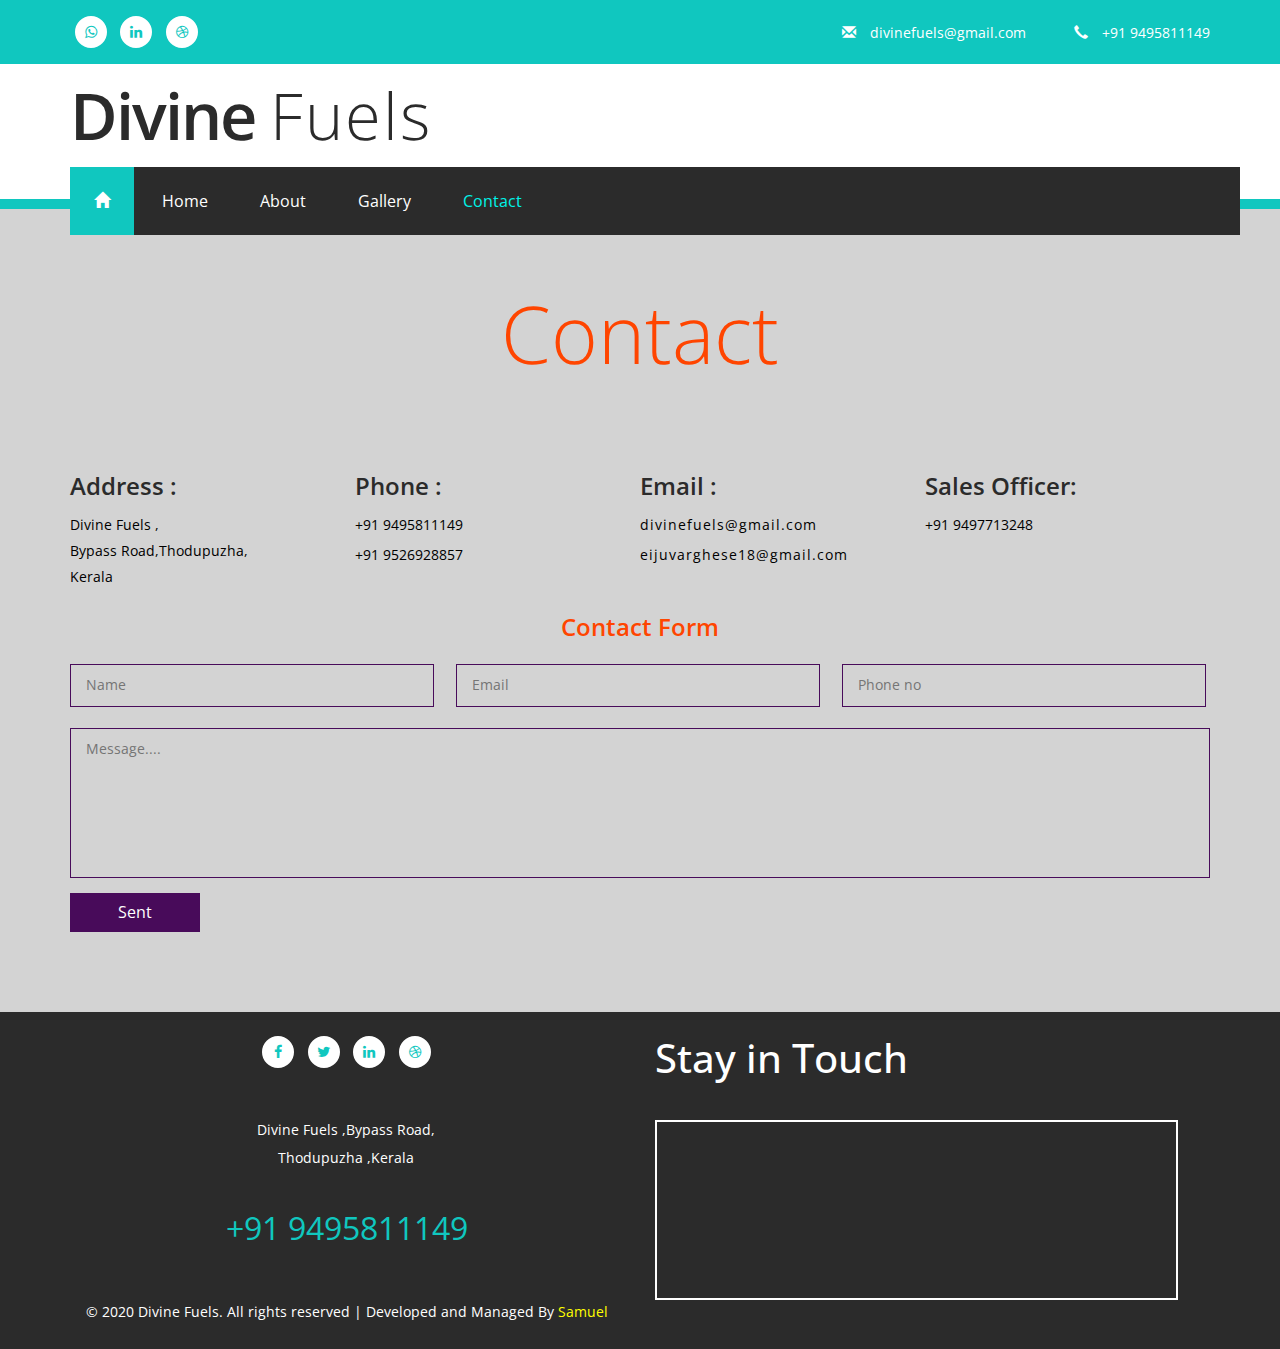
<file: contact.html>
<!--
Author: W3layouts
Author URL: http://w3layouts.com
License: Creative Commons Attribution 3.0 Unported
License URL: http://creativecommons.org/licenses/by/3.0/
-->
<!DOCTYPE HTML>
<html lang="en">
<head>
<title>Divine Fuels | Contact Us</title>
<link rel="icon" href="images/logo.png" type="image/gif" sizes="100%">
<meta name="viewport" content="width=device-width, initial-scale=1">
<meta http-equiv="Content-Type" content="text/html; charset=utf-8" />
<meta name="keywords" content="Fuel Serve Responsive web template, Bootstrap Web Templates, Flat Web Templates, Android Compatible web template, 
	SmartPhone Compatible web template, free web designs  for Nokia, Samsung, LG, SonyEricsson, Motorola web design" />
<script type="application/x-javascript"> addEventListener("load", function() { setTimeout(hideURLbar, 0); }, false); function hideURLbar(){ window.scrollTo(0,1); } </script>
<!-- Custom Theme files -->
<link href="css/bootstrap.css" rel='stylesheet' type='text/css' />  
<link href="css/style.css" rel='stylesheet' type='text/css' />
<link href="css/font-awesome.css" rel="stylesheet"> 			<!-- font-awesome icons -->
<!-- //Custom Theme files -->
<!-- fonts -->
<link href='//fonts.googleapis.com/css?family=Open+Sans:400,300,300italic,400italic,600,600italic,700,700italic,800,800italic' rel='stylesheet' type='text/css'>
<link href='//fonts.googleapis.com/css?family=Open+Sans+Condensed:300,300italic,700' rel='stylesheet' type='text/css'>
<!-- //fonts -->
<!-- js -->
<script src="js/jquery-1.11.1.min.js"> </script>	
<script src="js/bootstrap.js"></script>
<script type="text/javascript">
	jQuery(document).ready(function($) {
		$(".scroll").click(function(event){		
			event.preventDefault();
			$('html,body').animate({scrollTop:$(this.hash).offset().top},1000);
		});
	});
</script>	 
<script src="js/menu_jquery.js"></script> <!-- pop-up -->	
<!-- //js -->
</head> 	 
<body style="background-color: lightgrey;">
	<!-- header-top -->
	<div class="header-top">
		<!-- container -->
		<div class="container">
			<div class="social w3-agileitsicons"> 
				<ul>
					<li><a href="https://wa.me/+91 9744785564"><i class="fa fa-whatsapp" aria-hidden="true"></i></a></li>

					
					<li><a class="drbl" href="#"><i class="fa fa-linkedin" aria-hidden="true"></i> </a></li>
					<li><a class="be" href="https://samuelsaji.github.io/"><i class="fa fa-dribbble" aria-hidden="true"></i> </a></li>
				</ul>  
			</div>
			<div class="w3layouts-details">
				<ul>
					<li><a href="mailto:divinefuels@gmail.com"><span class="glyphicon glyphicon-envelope" aria-hidden="true"></span>divinefuels@gmail.com</a></li>
<li><a href="tel:+91 9495811149"><span class="glyphicon glyphicon-earphone" aria-hidden="true"></span>+91 9495811149</a></li>				</ul>
			</div>
			<div class="clearfix"> </div>
		</div>
		<!-- //container -->
	</div>
	<!-- //header-top -->
	<!-- header -->
	<div class="header">
		<!-- container -->
		<div class="container">
			<div class="header-bottom">
				<div class="w3ls-logo">
					<h1><a href="index.html">Divine <span>Fuels</span></a></h1>
				</div>
				
				<div class="clearfix"> </div>
			</div>
			<div class="top-nav">
				<nav class="navbar navbar-default">
					<div class="container">
						<button type="button" class="navbar-toggle collapsed" data-toggle="collapse" data-target="#bs-example-navbar-collapse-1">Menu						
						</button>
					</div>
					<!-- Collect the nav links, forms, and other content for toggling -->
					<div class="collapse navbar-collapse" id="bs-example-navbar-collapse-1">
						<ul class="nav navbar-nav">
							<li class="home-icon"><a href="index.html"><span class="glyphicon glyphicon-home" aria-hidden="true"></span></a></li>
							<li><a href="index.html">Home</a></li>
							<li><a href="about.html">About</a></li>
							<li><a href="gallery.html">Gallery</a></li>	 
							<li><a href="contact.html" class="active">Contact</a></li>
						</ul>	
						<div class="clearfix"> </div>
					</div>	
				</nav>	
			</div>
		</div>
		<!-- //container -->
	</div>
	<!-- //header --> 
	<!-- contact -->
	<div class="contact">
		<div class="container ">
			<div class="contact-agileinfo">
				<h2 class="agileits-title">Contact</h2>
			</div> 
			<div class="agile-address">
				<div class="col-md-3 address-grids">
					<h4>Address :</h4>
					<ul>
						<li><p style="color: black;">Divine Fuels ,<br>
								Bypass Road,Thodupuzha,<br>
								Kerala</p>
						</li>
					</ul>
				</div>
				<div class="col-md-3  address-grids agileits">
					<h4>Phone :</h4>
					<p style="color: black;">+91 9495811149</p>
					<p style="color: black;">+91 9526928857</p>
				</div>
				<div class="col-md-3  address-grids">
					<h4>Email :</h4>
					<p ><a href="mailto:divinefuels@gmail.com"  style="color: black;">divinefuels@gmail.com</a></p>
					<p ><a href="mailto:eijuvarghese18@gmail.com" style="color: black;">eijuvarghese18@gmail.com</a></p>
				</div>
				<div class="col-md-3 address-grids agileits">
					<h4>Sales Officer:</h4>
					<p style="color: black;">+91 9497713248</p>
				</div>
				<div class="clearfix"> </div>
			</div>
				
			<div class="contact-form agileits-w3layouts" style="margin-top: 20px;">
				<h4 class="text-center" style="color: orangered;">Contact Form</h4>
				<form action="https://formspree.io/xoqknvna" method="post">
					<input name="name" type="text" placeholder="Name" required="">
					<input name="email" type="email" placeholder="Email" required="">
					<input name="phone" type="text" placeholder="Phone no" required="">
					<textarea name="msg" placeholder="Message...." required=""></textarea>
					<button name="submit" value="submit" class="btn1 btn-1 btn-1b w3-agile">Sent</button>
				</form>
			</div>	
		</div>
	</div>
	<!-- //contact -->
	<!-- footer -->
	<div class="footer agileits-w3layouts"> 
		<div class="container">
			<div class="footer-agileinfo">
				<div class="col-md-6 footer-right">
					<h5>Stay in Touch</h5>
					
					<div class="footer-right-map">
						<iframe src="https://www.google.com/maps/embed?pb=!1m14!1m8!1m3!1d62887.35487934981!2d76.68462185887431!3d9.895618708088158!3m2!1i1024!2i768!4f13.1!3m3!1m2!1s0x0%3A0xf7b8e0688a931377!2sDivine%20Fuels%20(IOCL)!5e0!3m2!1sen!2sin!4v1592850323021!5m2!1sen!2sin" width="600" height="450" frameborder="0" style="border:0;" allowfullscreen="" aria-hidden="false" tabindex="0"></iframe>
					</div>
				</div>
				<div class="col-md-6 footer-left"> 
					<div class="w3-agileitsicons">
						<ul>
							<li><a href="#"><i class="fa fa-facebook" aria-hidden="true"></i></a></li>
							<li><a class="twt" href="#"><i class="fa fa-twitter" aria-hidden="true"></i> </a></li>
							<li><a class="drbl" href="#"><i class="fa fa-linkedin" aria-hidden="true"></i> </a></li>
							<li><a class="be" href="#"><i class="fa fa-dribbble" aria-hidden="true"></i> </a></li>
						</ul> 
					</div>
					<div class="f-address">
						<p class="text">Divine Fuels ,Bypass Road,<br> Thodupuzha ,Kerala</p>
						<p class="number">+91 9495811149</p>
					</div>
					<div class="copyright">
						<p>© 2020 Divine Fuels.  All rights reserved | Developed and Managed By <a href="https://samuelsaji.github.io/" style="color: yellow;">Samuel</a></p>
					</div>
				</div>
				<div class="clearfix"> </div>
			</div>
		</div> 
	</div>
	<!-- //footer -->
	<!-- smooth-scrolling-of-move-up --> 
	<script type="text/javascript" src="js/move-top.js"></script>
	<script type="text/javascript" src="js/easing.js"></script>
	<script type="text/javascript">
		$(document).ready(function() {
			/*
			var defaults = {
				containerID: 'toTop', // fading element id
				containerHoverID: 'toTopHover', // fading element hover id
				scrollSpeed: 1200,
				easingType: 'linear' 
			};
			*/
			
			$().UItoTop({ easingType: 'easeOutQuart' });
			
		});
	</script> 
	<!-- //smooth-scrolling-of-move-up -->
</body>
</html>
</file>
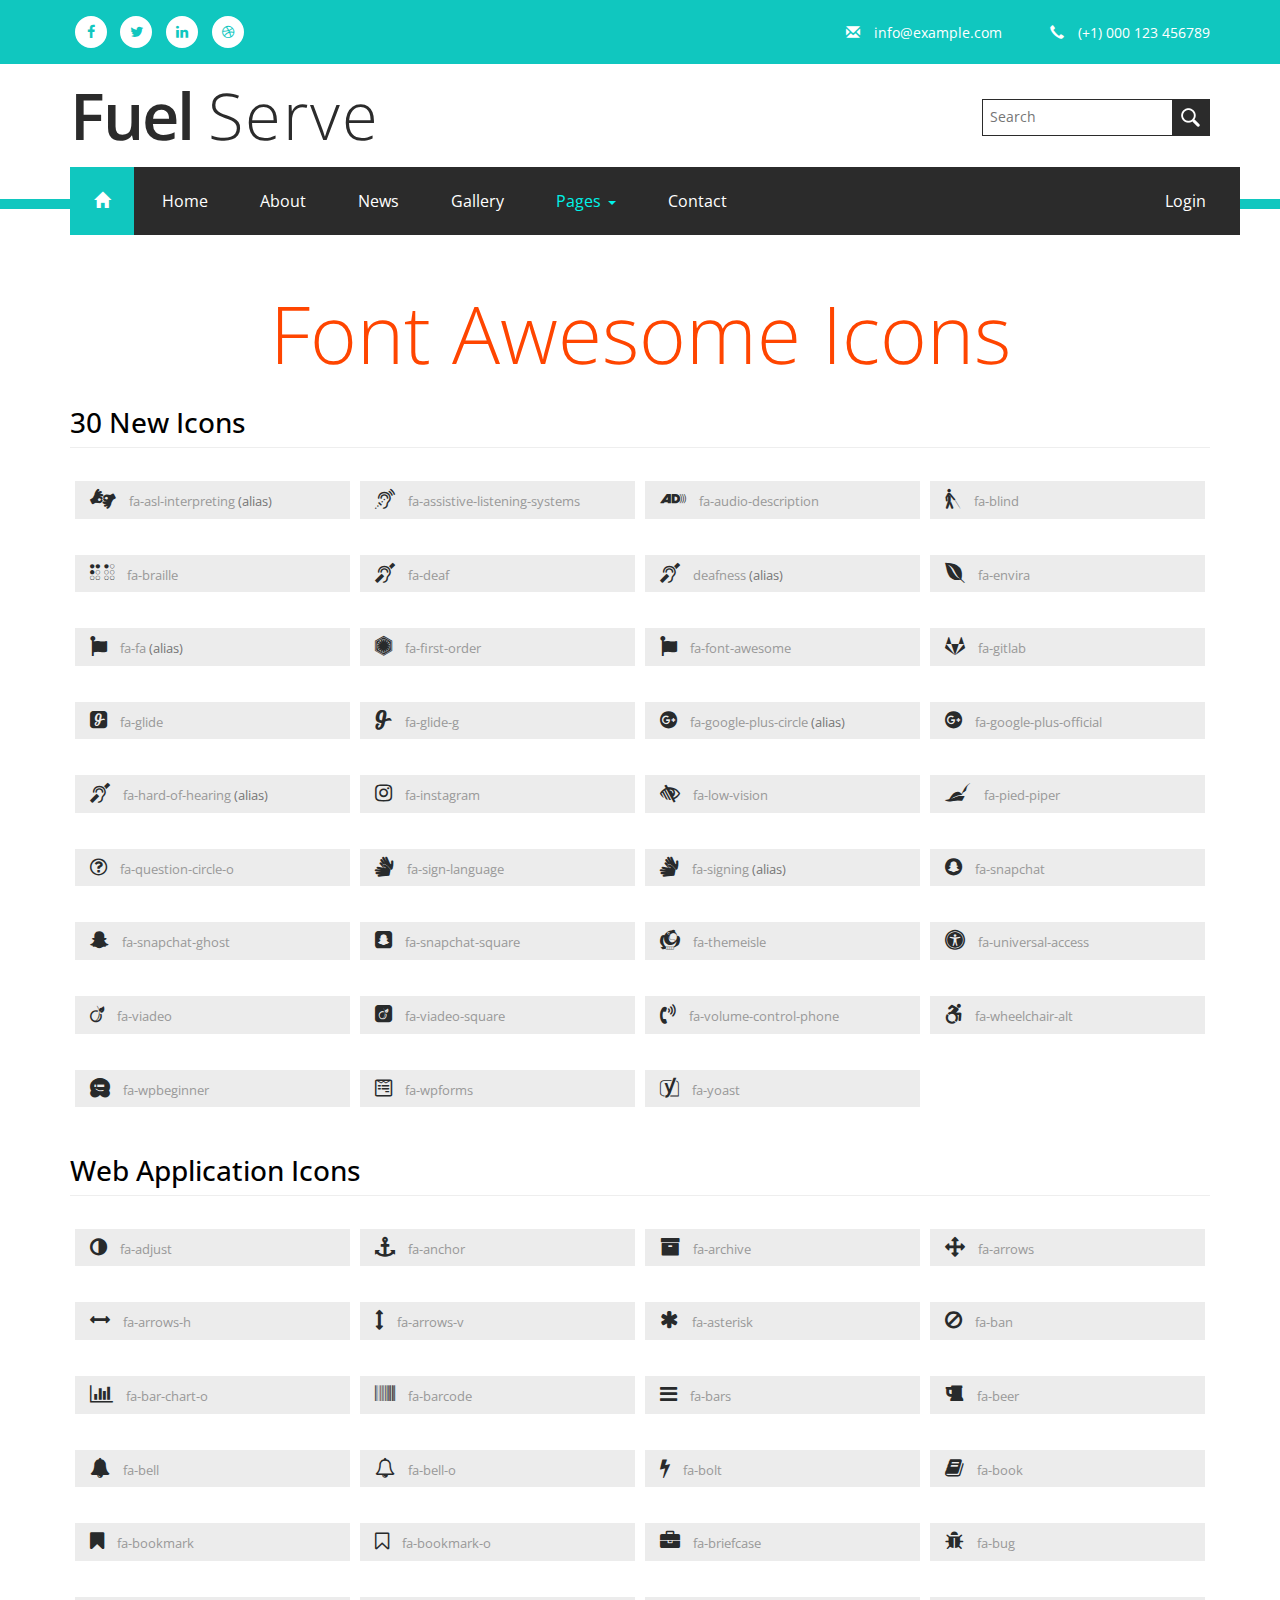
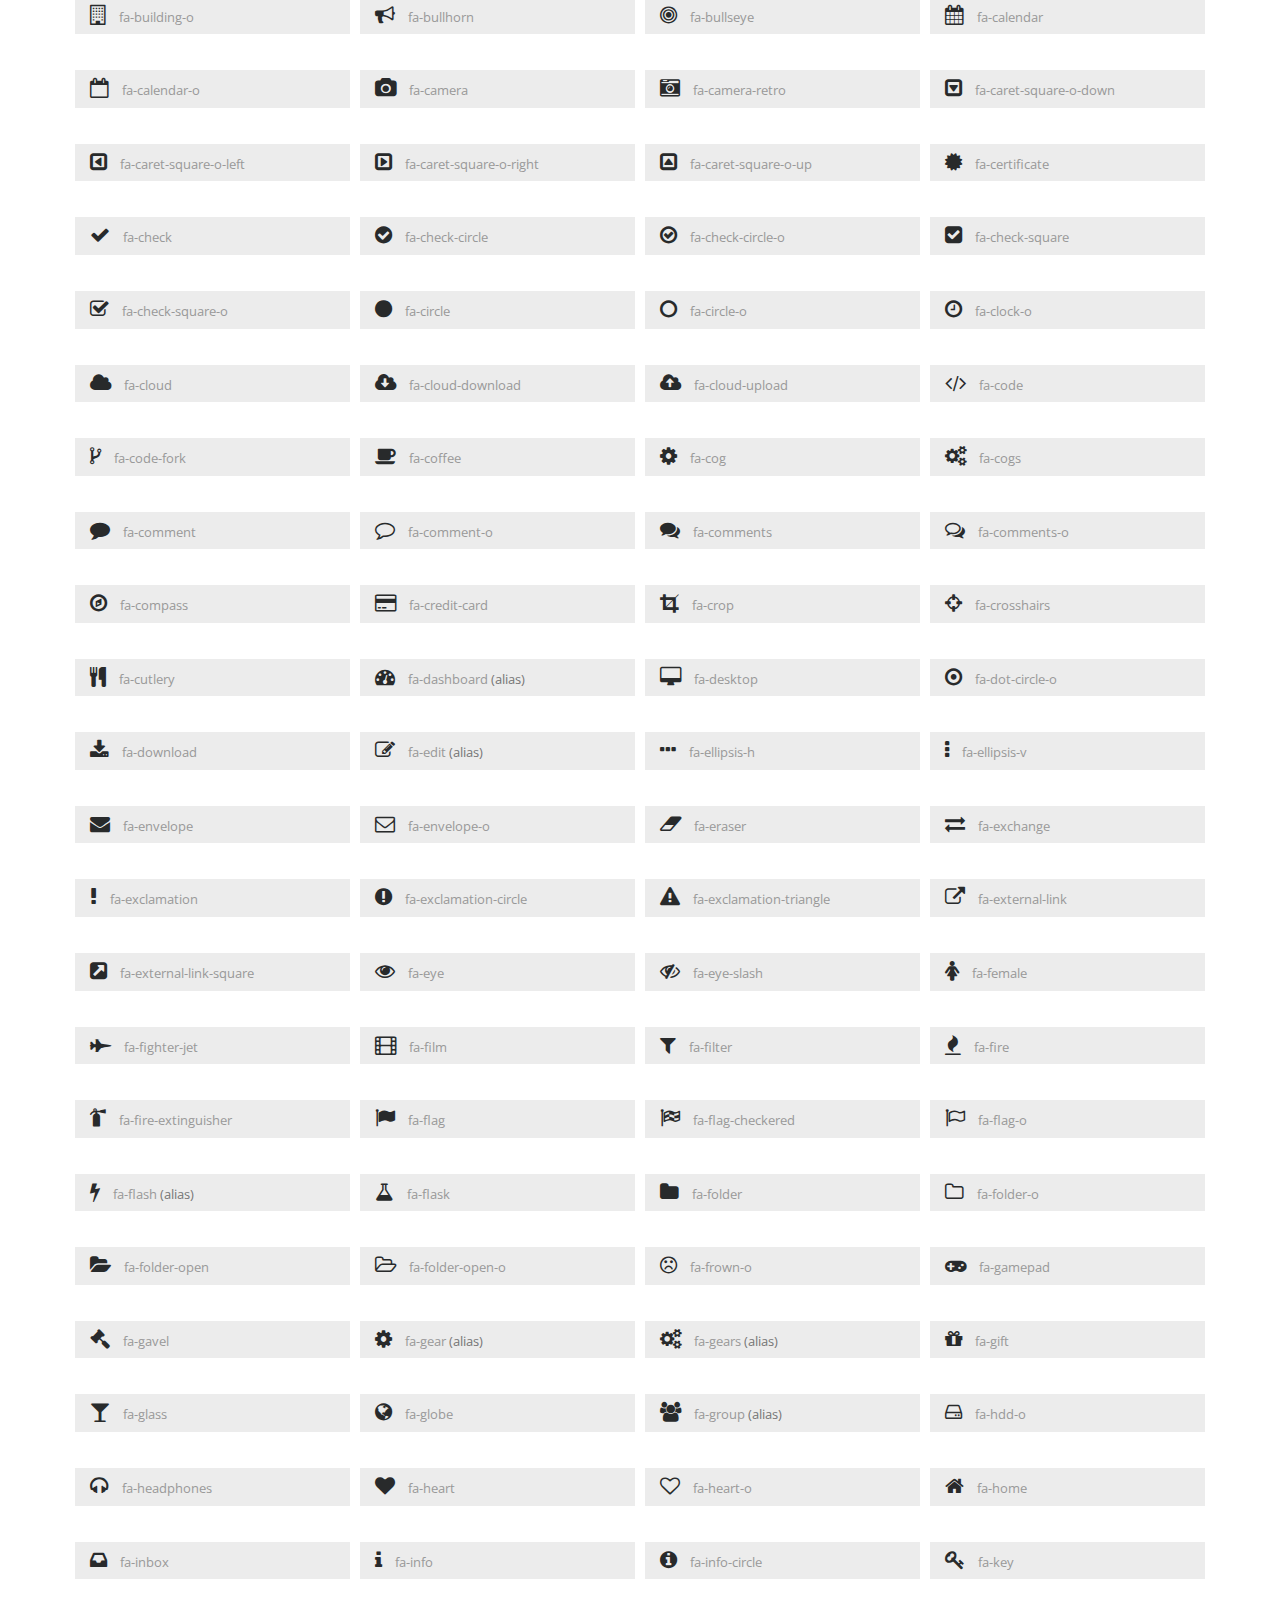
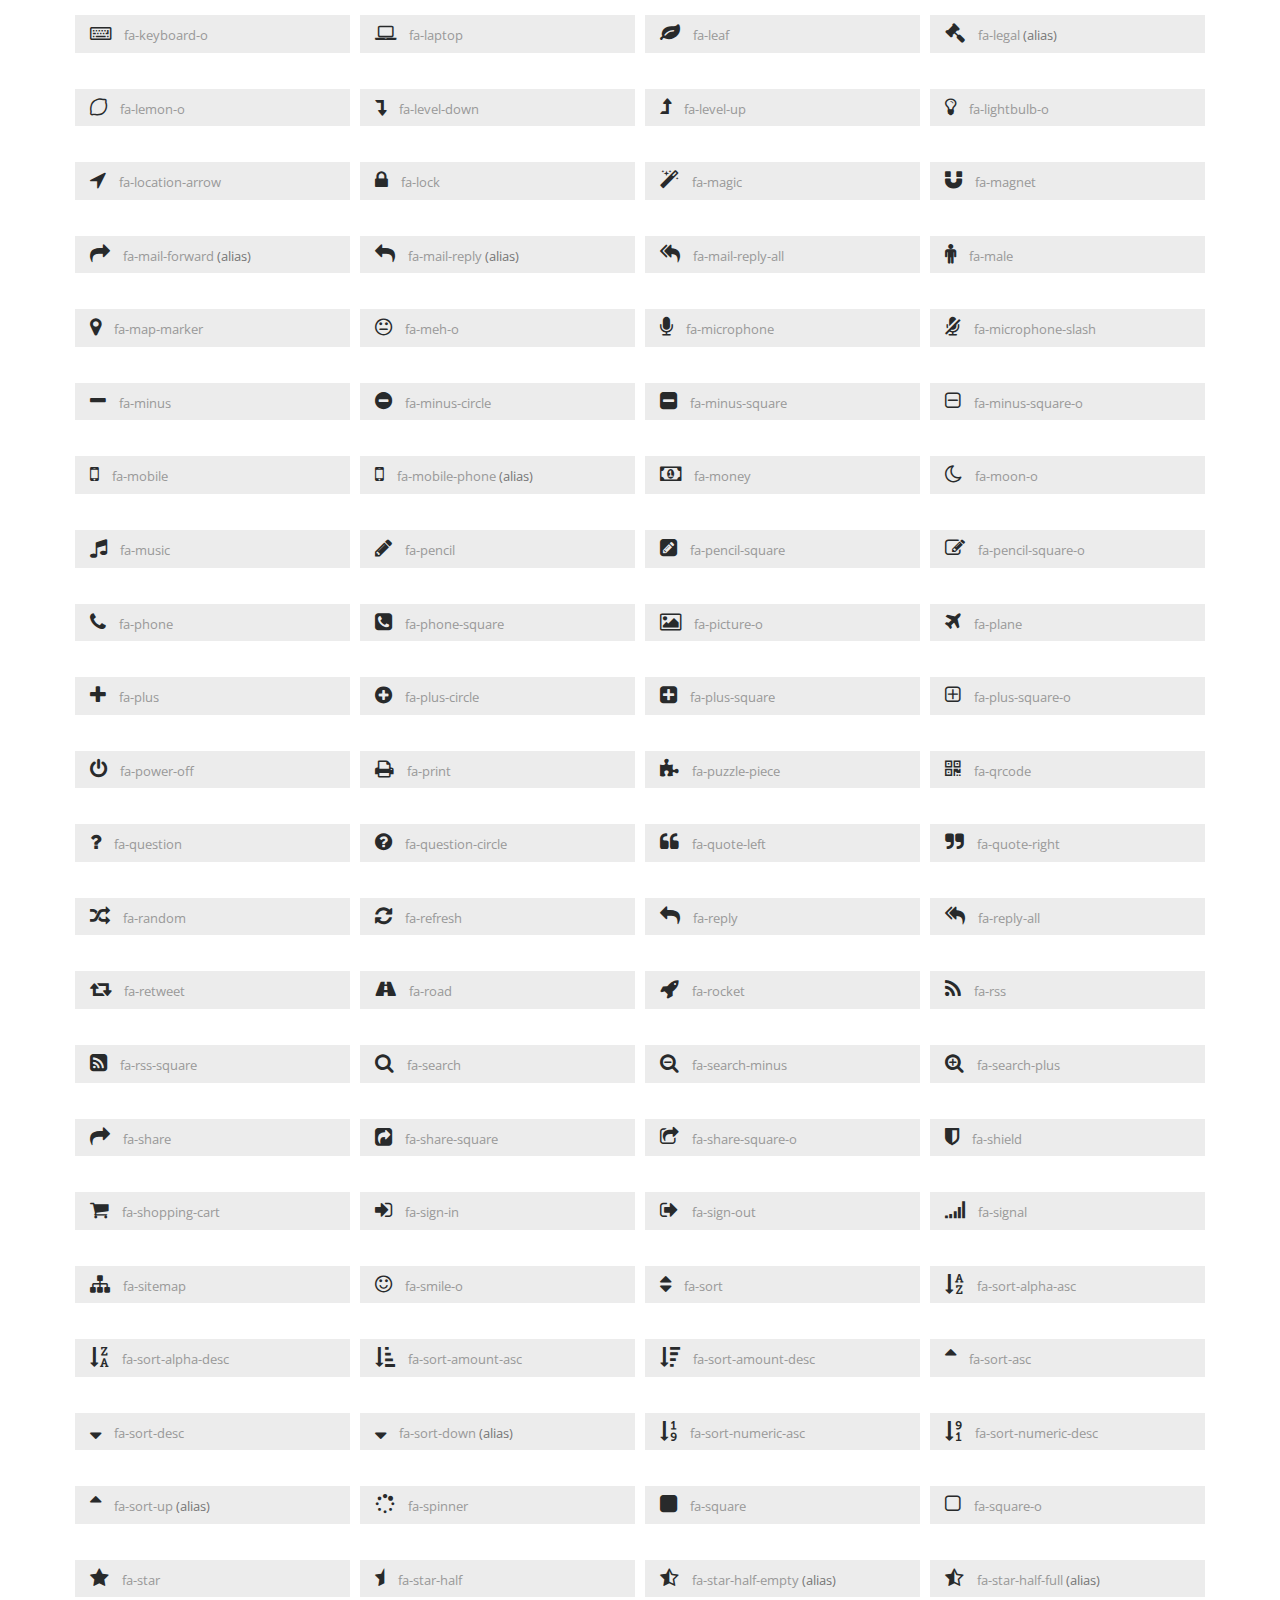
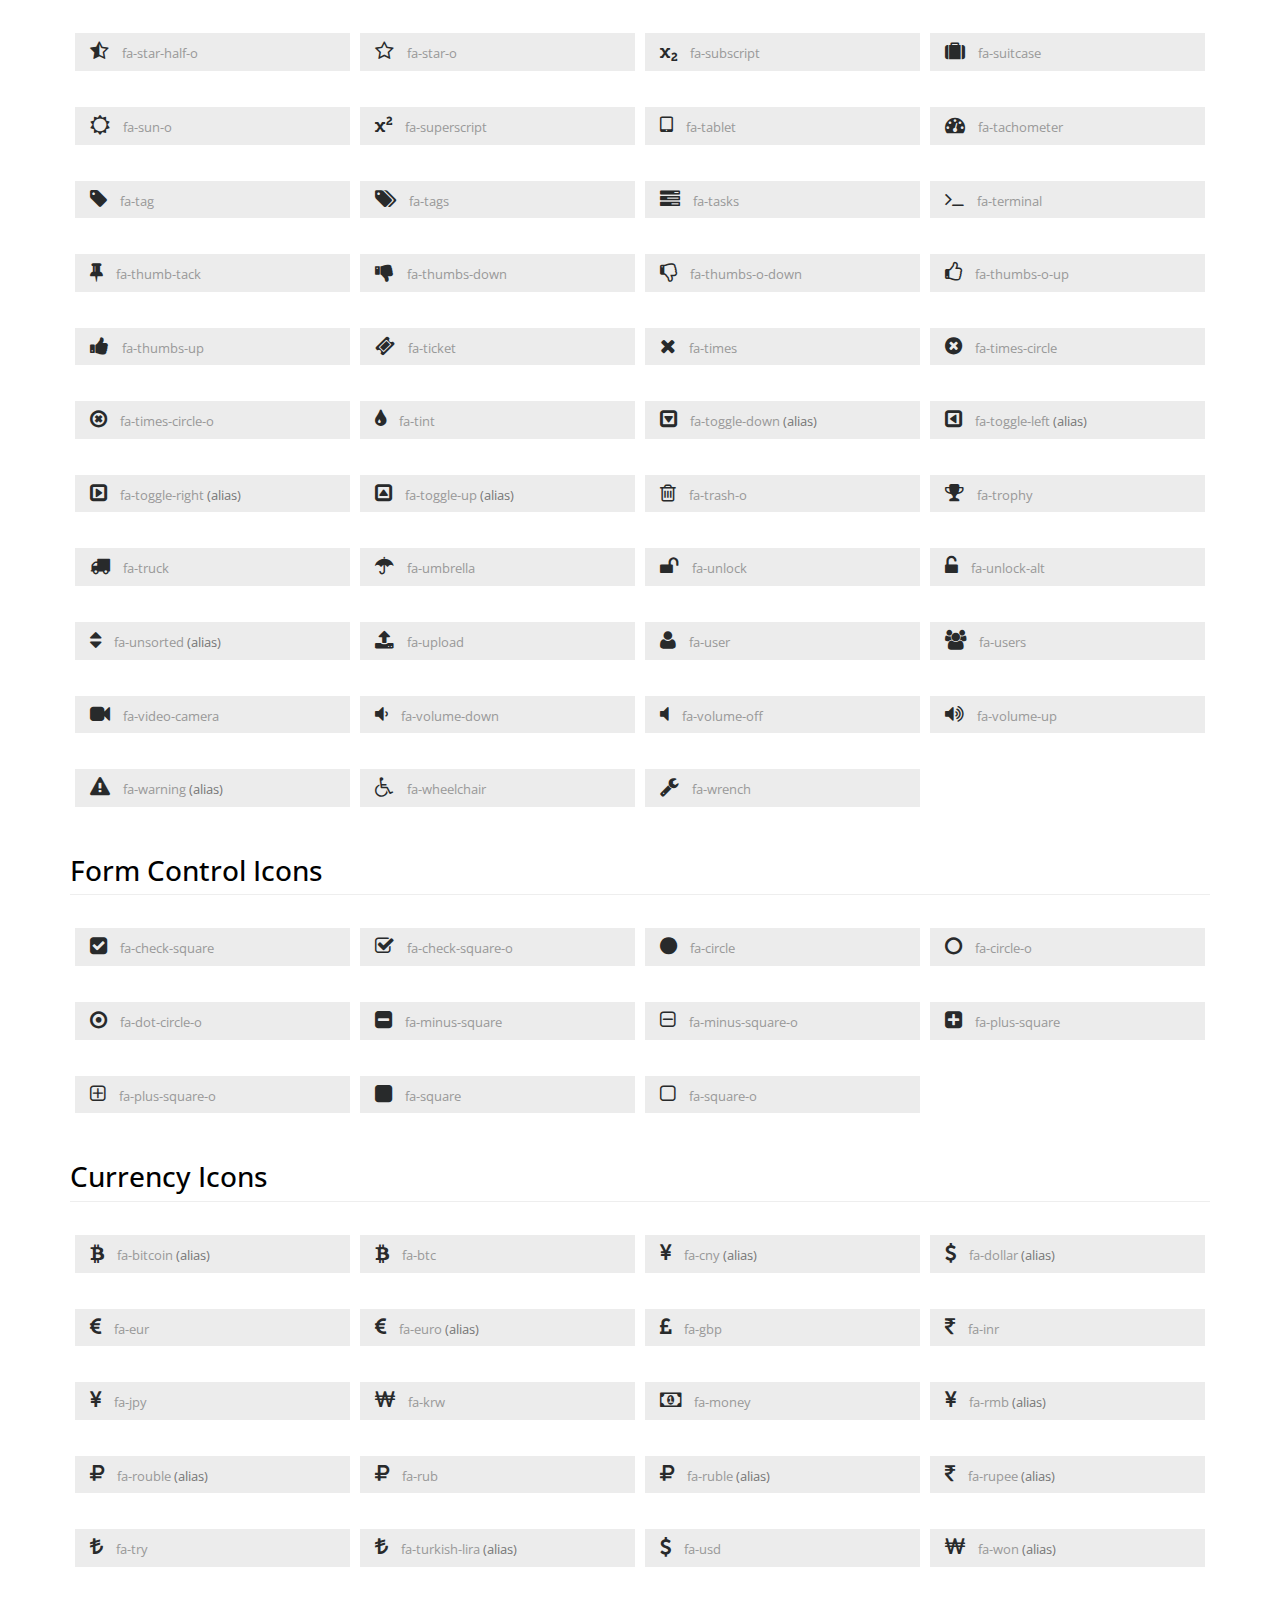
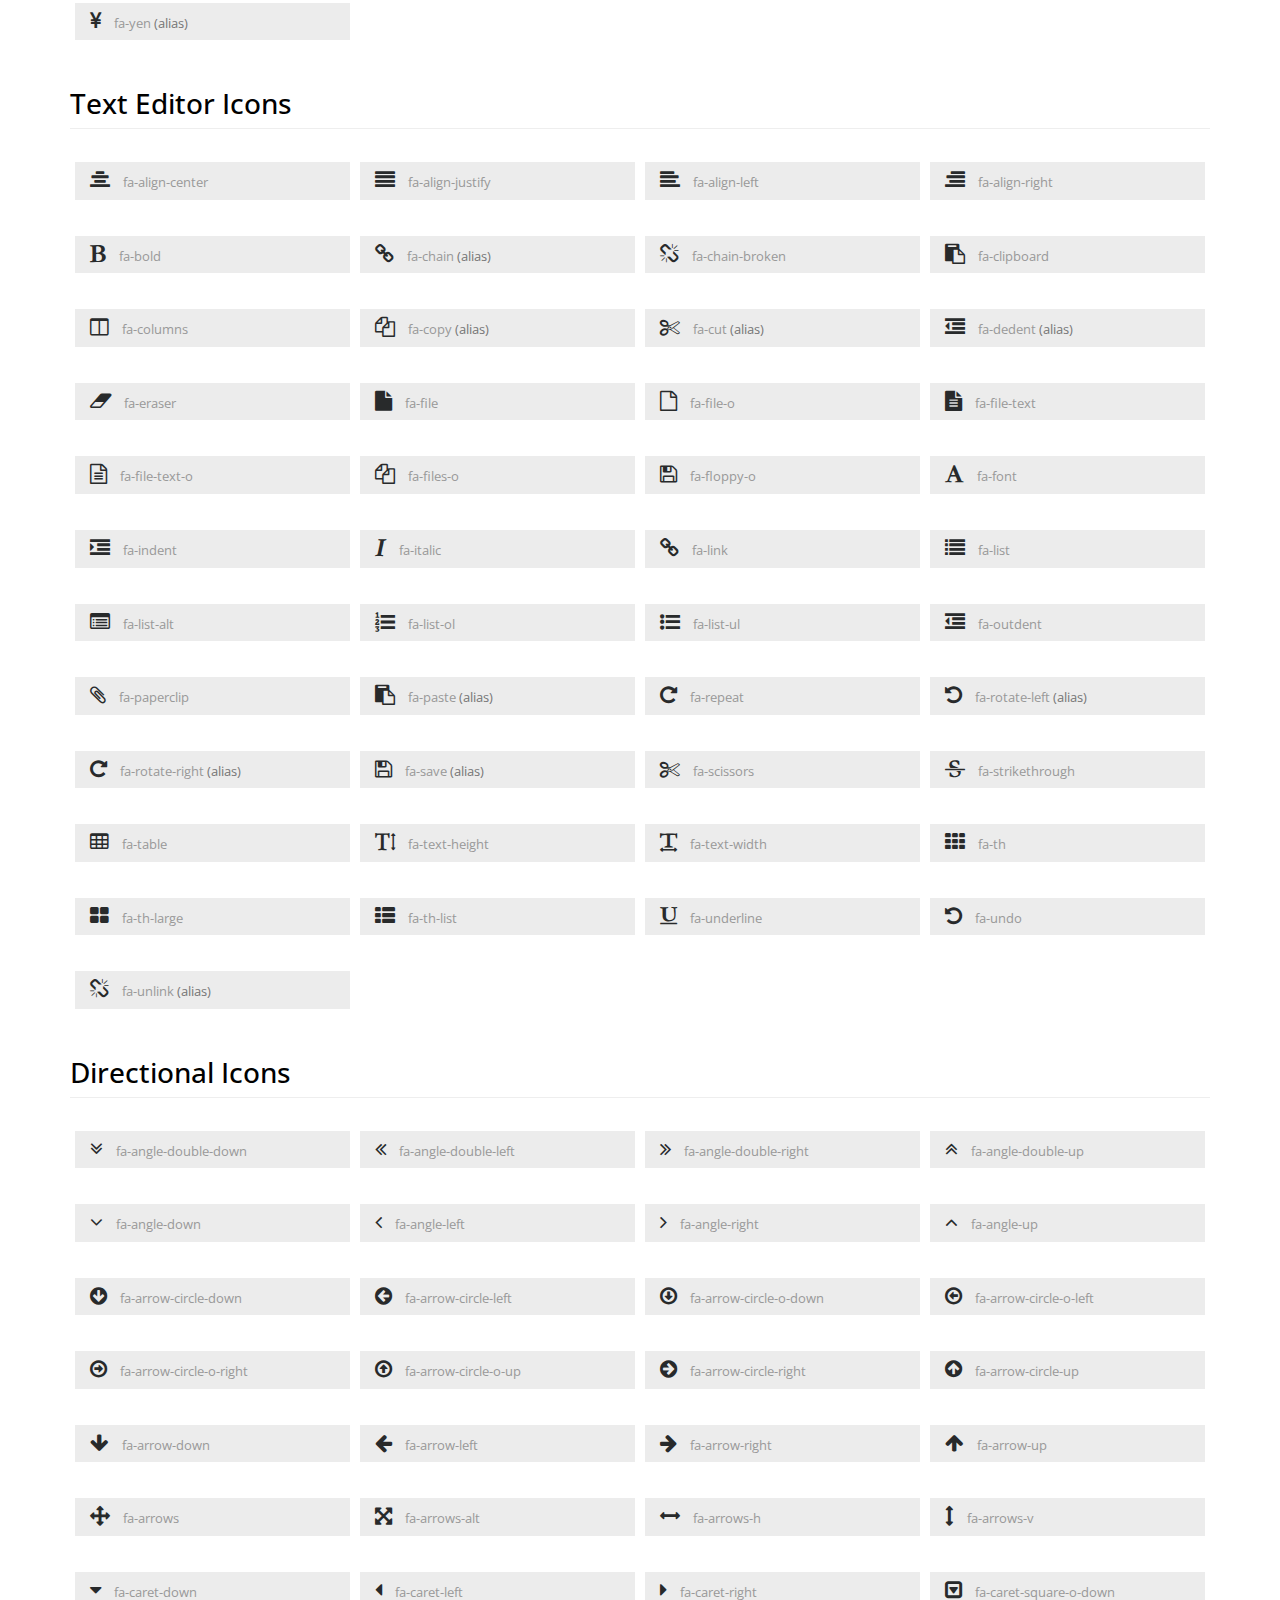
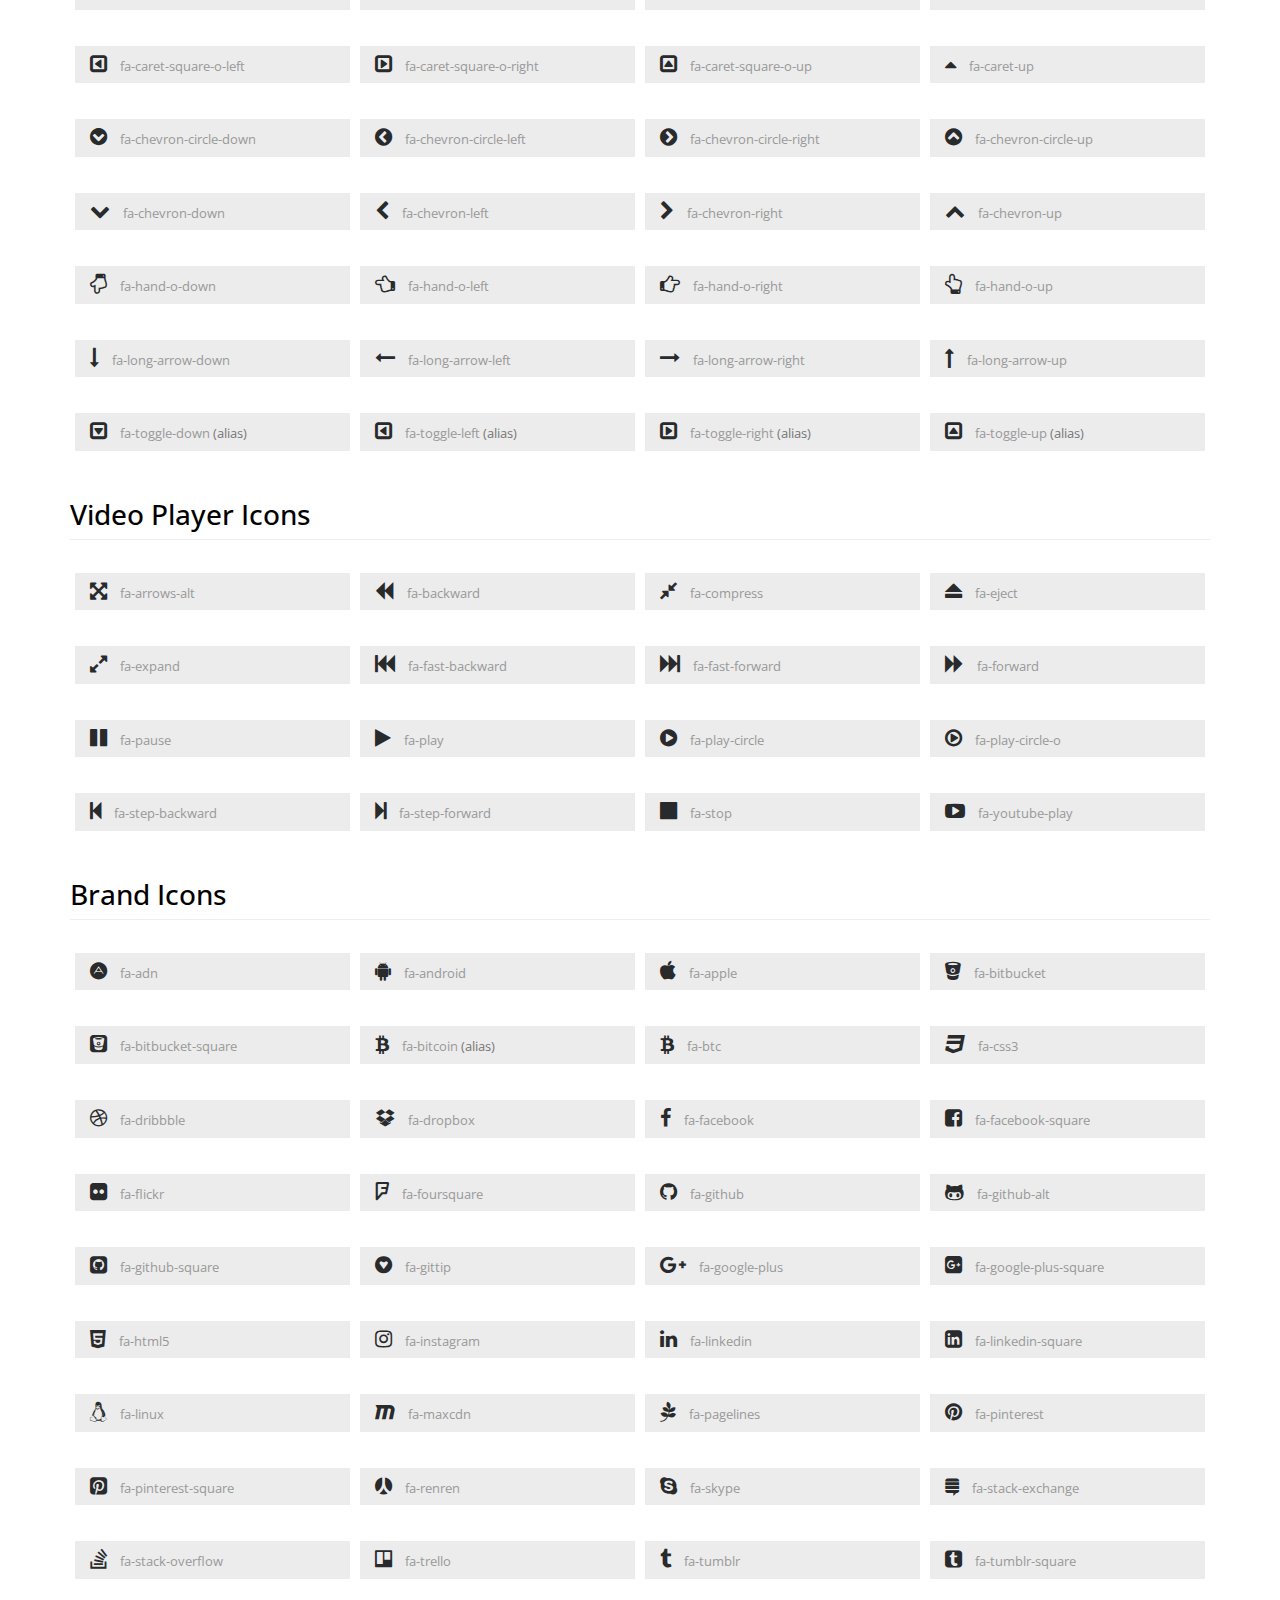
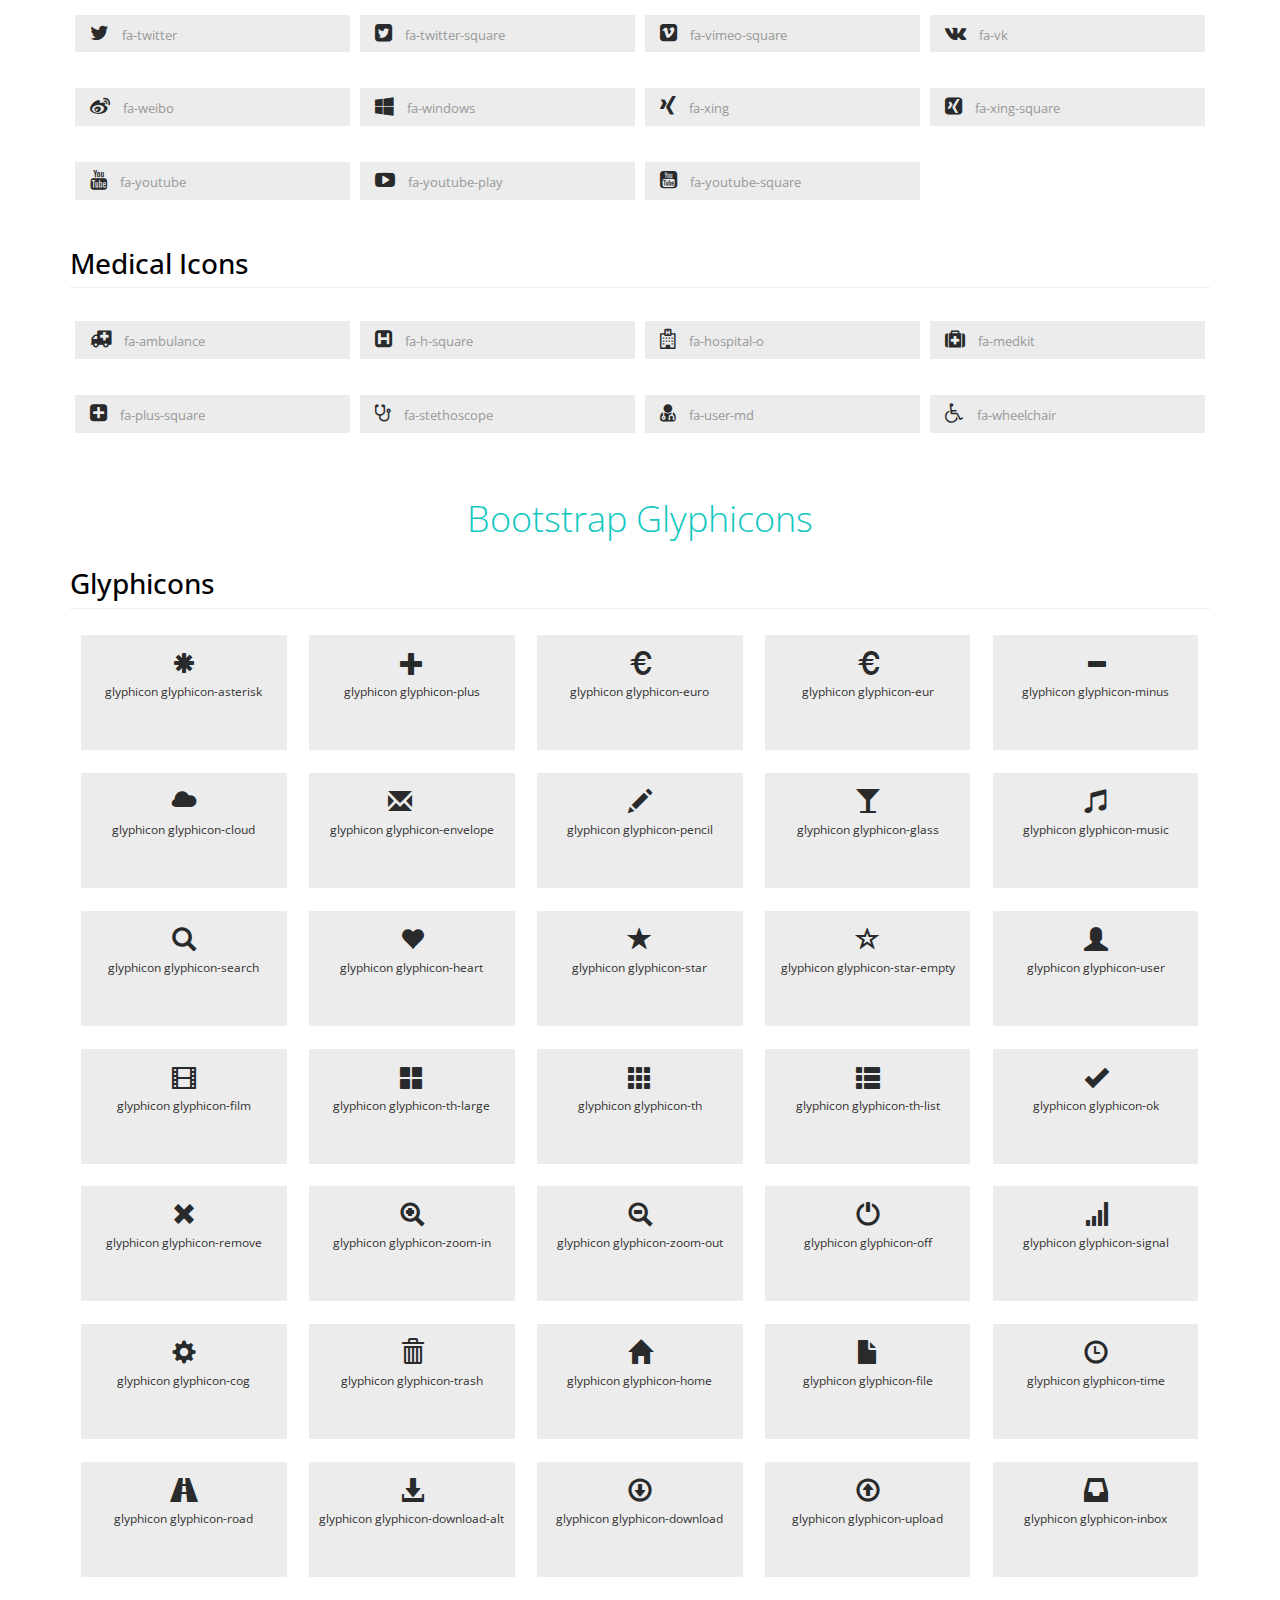
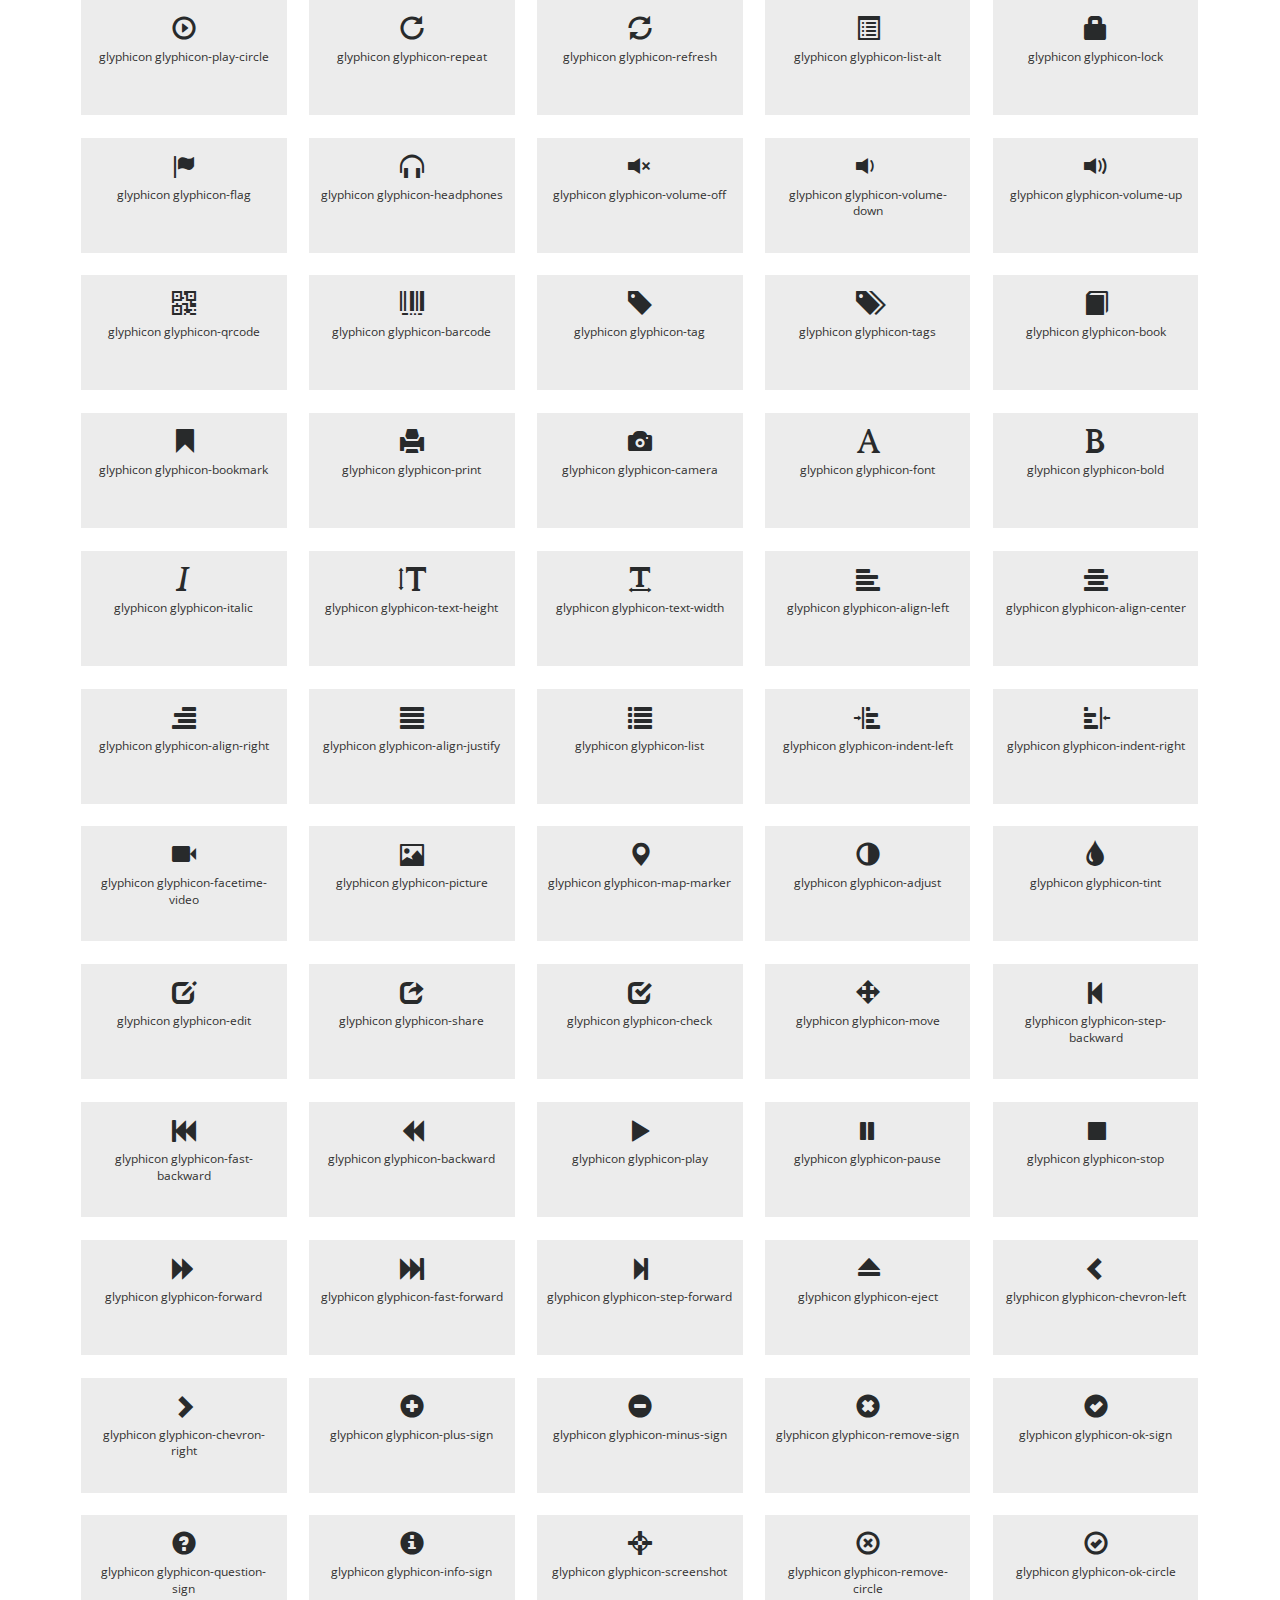
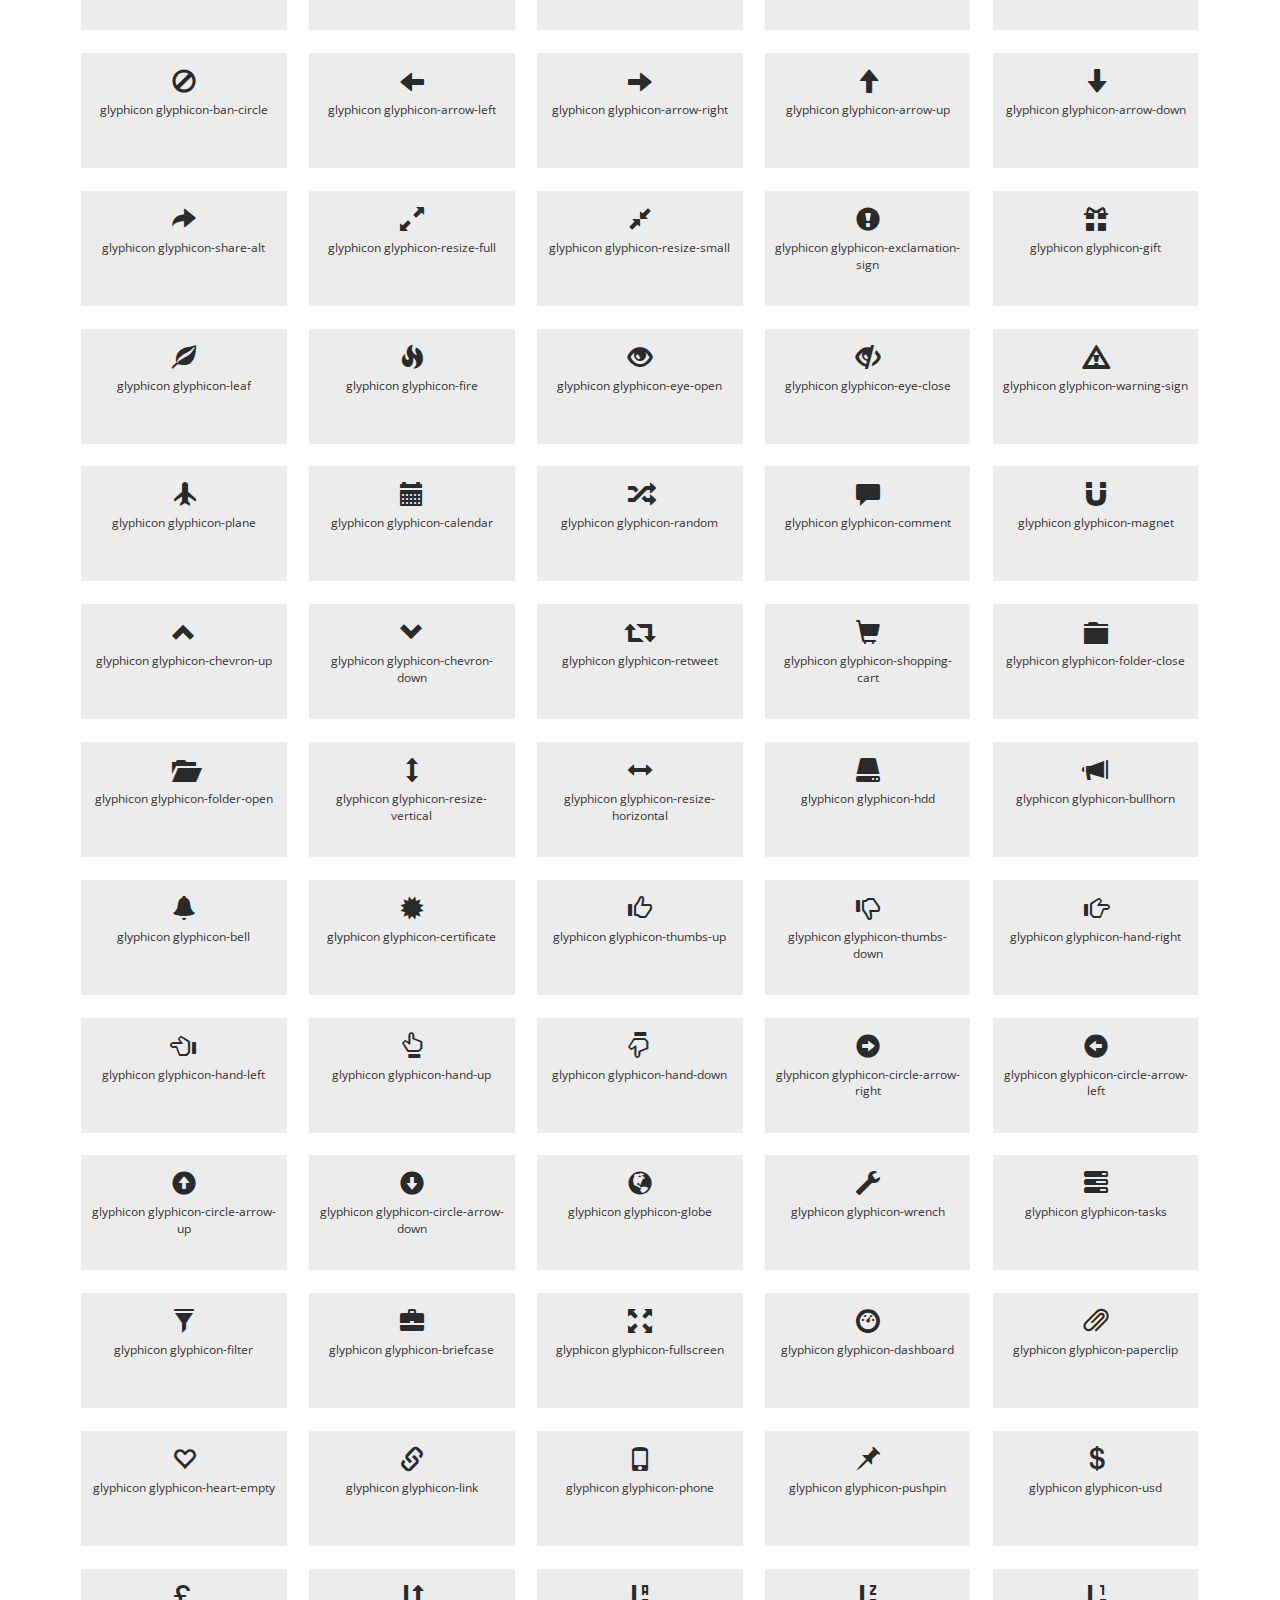
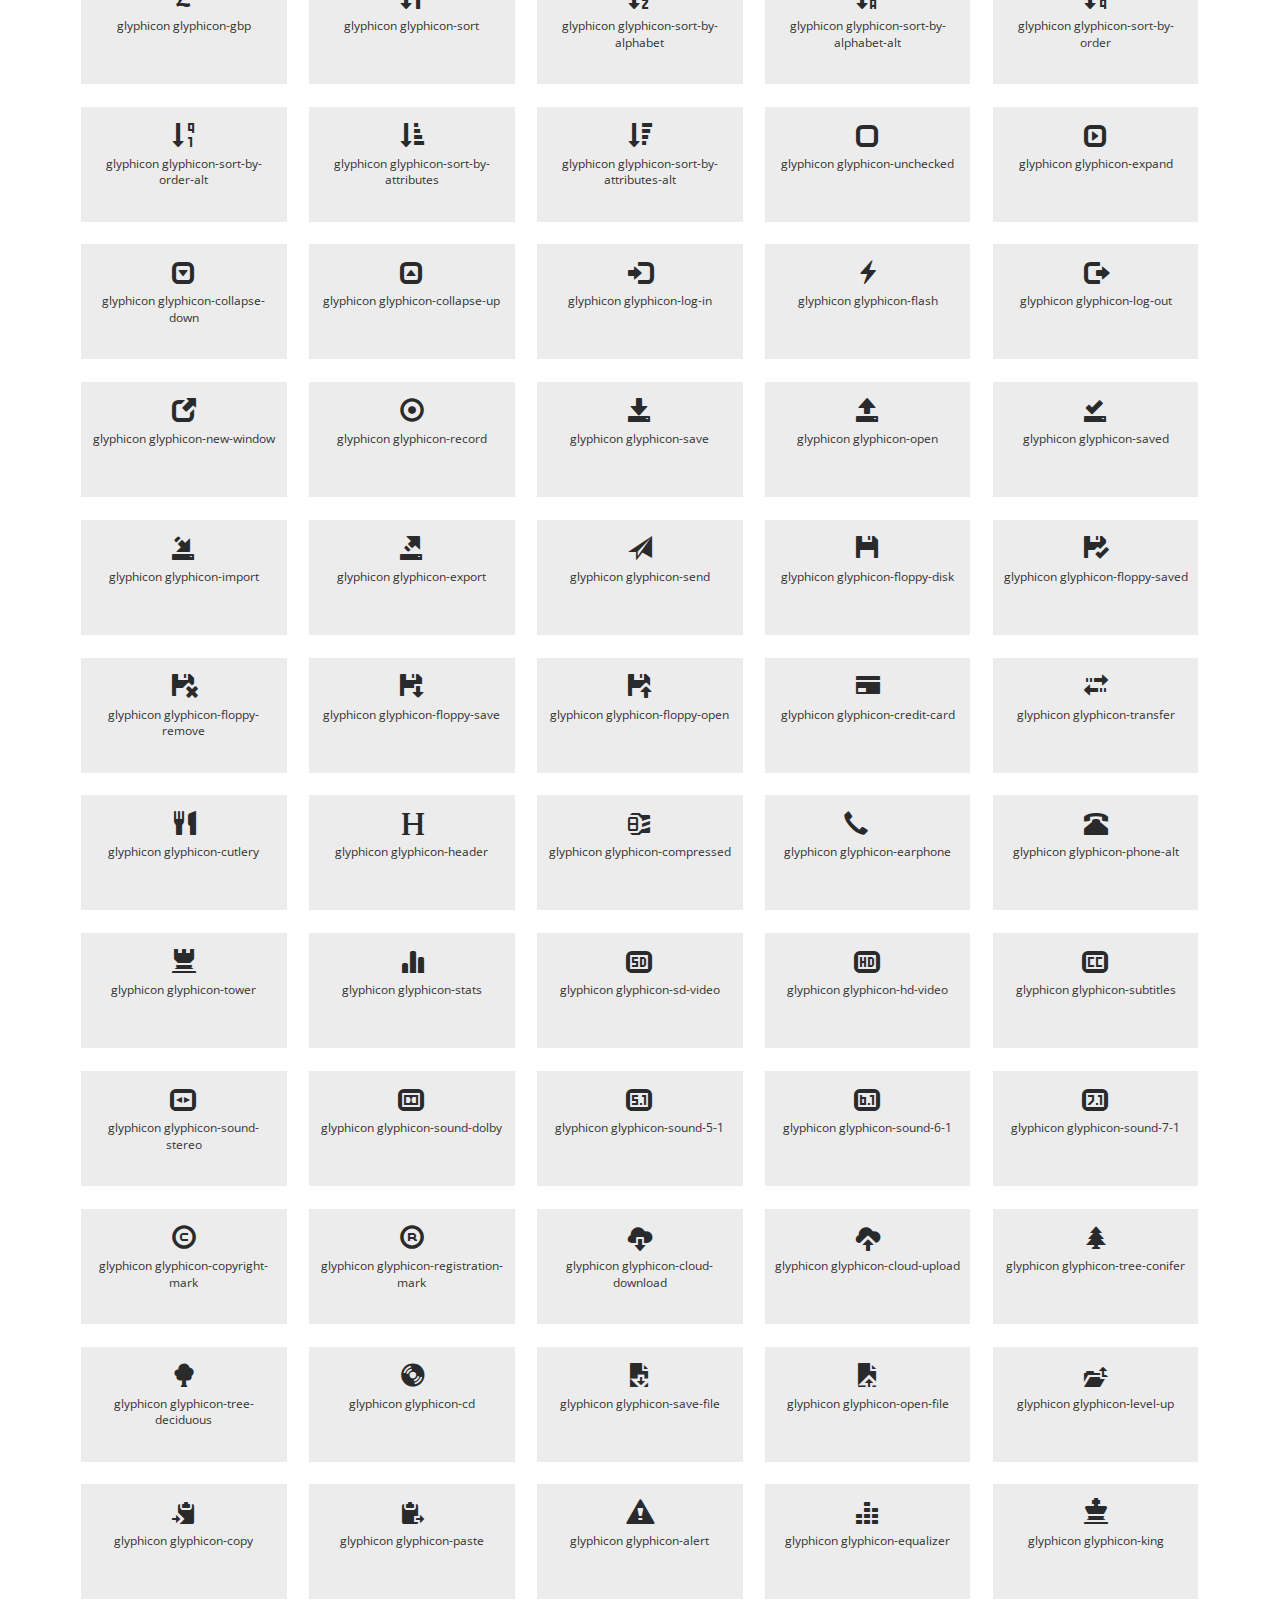
<file: icons.html>
<!--
Author: W3layouts
Author URL: http://w3layouts.com
License: Creative Commons Attribution 3.0 Unported
License URL: http://creativecommons.org/licenses/by/3.0/
-->
<!DOCTYPE HTML>
<html lang="en">
<head>
<title>Fuel Serve an Industrial Category Flat bootstrap Responsive Website Template | Icons :: w3layouts</title>
<meta name="viewport" content="width=device-width, initial-scale=1">
<meta http-equiv="Content-Type" content="text/html; charset=utf-8" />
<meta name="keywords" content="Fuel Serve Responsive web template, Bootstrap Web Templates, Flat Web Templates, Android Compatible web template, 
	SmartPhone Compatible web template, free web designs  for Nokia, Samsung, LG, SonyEricsson, Motorola web design" />
<script type="application/x-javascript"> addEventListener("load", function() { setTimeout(hideURLbar, 0); }, false); function hideURLbar(){ window.scrollTo(0,1); } </script>
<!-- Custom Theme files -->
<link href="css/bootstrap.css" rel='stylesheet' type='text/css' />  
<link href="css/style.css" rel='stylesheet' type='text/css' />
<link href="css/font-awesome.css" rel="stylesheet"> 			<!-- font-awesome icons -->
<!-- //Custom Theme files -->
<!-- fonts -->
<link href='//fonts.googleapis.com/css?family=Open+Sans:400,300,300italic,400italic,600,600italic,700,700italic,800,800italic' rel='stylesheet' type='text/css'>
<link href='//fonts.googleapis.com/css?family=Open+Sans+Condensed:300,300italic,700' rel='stylesheet' type='text/css'>
<!-- //fonts --> 
</head> 
<body>
	<!-- header-top -->
	<div class="header-top">
		<!-- container -->
		<div class="container">
			<div class="social w3-agileitsicons"> 
				<ul>
					<li><a href="#"><i class="fa fa-facebook" aria-hidden="true"></i></a></li>
					<li><a class="twt" href="#"><i class="fa fa-twitter" aria-hidden="true"></i> </a></li>
					<li><a class="drbl" href="#"><i class="fa fa-linkedin" aria-hidden="true"></i> </a></li>
					<li><a class="be" href="#"><i class="fa fa-dribbble" aria-hidden="true"></i> </a></li>
				</ul>  
			</div>
			<div class="w3layouts-details">
				<ul>
					<li><a href="mailto:@example.com"><span class="glyphicon glyphicon-envelope" aria-hidden="true"></span>info@example.com</a></li>
					<li><span class="glyphicon glyphicon-earphone" aria-hidden="true"></span>(+1) 000 123 456789</li>
				</ul>
			</div>
			<div class="clearfix"> </div>
		</div>
		<!-- //container -->
	</div>
	<!-- //header-top -->
	<!-- header -->
	<div class="header">
		<!-- container -->
		<div class="container">
			<div class="header-bottom">
				<div class="w3ls-logo">
					<h1><a href="index.html">Fuel <span>Serve</span></a></h1>
				</div>
				<div class="header-top-right">
					<form action="#" method="post">
						<input type="text" name="Search" placeholder="Search" required="">
						<input type="submit" value="">
						<div class="clearfix"> </div>
					</form>
				</div>
				<div class="clearfix"> </div>
			</div>
			<div class="top-nav">
				<nav class="navbar navbar-default">
					<div class="container">
						<button type="button" class="navbar-toggle collapsed" data-toggle="collapse" data-target="#bs-example-navbar-collapse-1">Menu						
						</button>
					</div>
					<!-- Collect the nav links, forms, and other content for toggling -->
					<div class="collapse navbar-collapse" id="bs-example-navbar-collapse-1">
						<ul class="nav navbar-nav">
							<li class="home-icon"><a href="index.html"><span class="glyphicon glyphicon-home" aria-hidden="true"></span></a></li>
							<li><a href="index.html">Home</a></li>
							<li><a href="about.html">About</a></li>
							<li><a href="index.html">News</a></li>
							<li><a href="gallery.html">Gallery</a></li>
							<li><a href="#" class="dropdown-toggle hvr-bounce-to-bottom active" data-toggle="dropdown" role="button" aria-haspopup="true" aria-expanded="false">Pages <span class="caret"></span></a>
								<ul class="dropdown-menu">
									<li><a class="hvr-bounce-to-bottom" href="icons.html">Web Icons</a></li>
									<li class="dropdown-submenu">
										<a href="#" class="dropdown-toggle" data-toggle="dropdown-submenu" role="button" aria-haspopup="true" aria-expanded="false">Short Codes <span class="caret"></span></a>
										<ul class="dropdown-menu">
											<li><a tabindex="-1" href="codes.html">Navbar</a></li>
											<li><a href="codes.html">Tabs</a></li>
											 <li><a href="codes.html">Forms</a></li>
										</ul>
									</li>          
								</ul>
							</li>	 
							<li><a href="contact.html">Contact</a></li>
							<li class="login" >
								<div id="loginContainer"><a href="#" id="loginButton"><span>Login</span></a>
									<div id="loginBox">                
										<form id="loginForm" action="#" method="post">
											<fieldset id="body">
												<fieldset>
													<label for="email">Email Address</label>
													<input type="text" name="email" id="email" required="">
												</fieldset>
												<fieldset>
													<label for="password">Password</label>
													<input type="password" name="password" id="password" required="">
												</fieldset>
												<input type="submit" id="login" value="Sign in">
												<label for="checkbox"><input type="checkbox" id="checkbox"> <i>Remember me</i></label>
											</fieldset>
											<span><a href="#">Forgot your password?</a></span>
										</form>
									</div>
								</div>
							</li>
						</ul>	
						<div class="clearfix"> </div>
					</div>	
				</nav>	
			</div>
		</div>
		<!-- //container -->
	</div>
	<!-- //header --> 
	<!-- web icons -->
	<div class="codes about icons main-grid-border">
		<div class="container"> 
			<div class="grid_3 grid_4 w3_agileits_icons_page">
				<div class="icons">
					<h2 class="agileits-title">Font Awesome Icons</h2>
					<section id="new">
						<h3 class="page-header page-header icon-subheading">30 New Icons </h3>		 
						<div class="row fontawesome-icon-list"> 
							  <div class="icon-box col-md-3 col-sm-4"><a class="agile-icon" href="#"><i class="fa fa-asl-interpreting" aria-hidden="true"></i> fa-asl-interpreting <span class="text-muted">(alias)</span></a></div>
							
							  <div class="icon-box col-md-3 col-sm-4"><a class="agile-icon" href="#"><i class="fa fa-assistive-listening-systems" aria-hidden="true"></i> fa-assistive-listening-systems</a></div>
							
							  <div class="icon-box col-md-3 col-sm-4"><a class="agile-icon" href="#"><i class="fa fa-audio-description" aria-hidden="true"></i> fa-audio-description</a></div>
							
							  <div class="icon-box col-md-3 col-sm-4"><a class="agile-icon" href="#"><i class="fa fa-blind" aria-hidden="true"></i> fa-blind</a></div>
							
							  <div class="icon-box col-md-3 col-sm-4"><a class="agile-icon" href="#"><i class="fa fa-braille" aria-hidden="true"></i> fa-braille</a></div>
							
							  <div class="icon-box col-md-3 col-sm-4"><a class="agile-icon" href="#"><i class="fa fa-deaf" aria-hidden="true"></i> fa-deaf</a></div>
							
							  <div class="icon-box col-md-3 col-sm-4"><a class="agile-icon" href="#"><i class="fa fa-deafness" aria-hidden="true"></i> deafness <span class="text-muted">(alias)</span></a></div>
							
							  <div class="icon-box col-md-3 col-sm-4"><a class="agile-icon" href="#"><i class="fa fa-envira" aria-hidden="true"></i> fa-envira</a></div>
							
							  <div class="icon-box col-md-3 col-sm-4"><a class="agile-icon" href="#"><i class="fa fa-fa" aria-hidden="true"></i> fa-fa <span class="text-muted">(alias)</span></a></div>
							
							  <div class="icon-box col-md-3 col-sm-4"><a class="agile-icon" href="#"><i class="fa fa-first-order" aria-hidden="true"></i> fa-first-order</a></div>
							
							  <div class="icon-box col-md-3 col-sm-4"><a class="agile-icon" href="#"><i class="fa fa-font-awesome" aria-hidden="true"></i> fa-font-awesome</a></div>
							
							  <div class="icon-box col-md-3 col-sm-4"><a class="agile-icon" href="#"><i class="fa fa-gitlab" aria-hidden="true"></i> fa-gitlab</a></div>
							
							  <div class="icon-box col-md-3 col-sm-4"><a class="agile-icon" href="#"><i class="fa fa-glide" aria-hidden="true"></i> fa-glide</a></div>
							
							  <div class="icon-box col-md-3 col-sm-4"><a class="agile-icon" href="#"><i class="fa fa-glide-g" aria-hidden="true"></i> fa-glide-g</a></div>
							
							  <div class="icon-box col-md-3 col-sm-4"><a class="agile-icon" href="#"><i class="fa fa-google-plus-circle" aria-hidden="true"></i> fa-google-plus-circle <span class="text-muted">(alias)</span></a></div>
							
							  <div class="icon-box col-md-3 col-sm-4"><a class="agile-icon" href="#"><i class="fa fa-google-plus-official" aria-hidden="true"></i> fa-google-plus-official</a></div>
							
							  <div class="icon-box col-md-3 col-sm-4"><a class="agile-icon" href="#"><i class="fa fa-hard-of-hearing" aria-hidden="true"></i> fa-hard-of-hearing <span class="text-muted">(alias)</span></a></div>
							
							  <div class="icon-box col-md-3 col-sm-4"><a class="agile-icon" href="#"><i class="fa fa-instagram" aria-hidden="true"></i> fa-instagram</a></div>
							
							  <div class="icon-box col-md-3 col-sm-4"><a class="agile-icon" href="#"><i class="fa fa-low-vision" aria-hidden="true"></i> fa-low-vision</a></div>
							
							  <div class="icon-box col-md-3 col-sm-4"><a class="agile-icon" href="#"><i class="fa fa-pied-piper" aria-hidden="true"></i> fa-pied-piper</a></div>
							
							  <div class="icon-box col-md-3 col-sm-4"><a class="agile-icon" href="#"><i class="fa fa-question-circle-o" aria-hidden="true"></i> fa-question-circle-o</a></div>
							
							  <div class="icon-box col-md-3 col-sm-4"><a class="agile-icon" href="#"><i class="fa fa-sign-language" aria-hidden="true"></i> fa-sign-language</a></div>
							
							  <div class="icon-box col-md-3 col-sm-4"><a class="agile-icon" href="#"><i class="fa fa-signing" aria-hidden="true"></i> fa-signing <span class="text-muted">(alias)</span></a></div>
							
							  <div class="icon-box col-md-3 col-sm-4"><a class="agile-icon" href="#"><i class="fa fa-snapchat" aria-hidden="true"></i> fa-snapchat</a></div>
							
							  <div class="icon-box col-md-3 col-sm-4"><a class="agile-icon" href="#"><i class="fa fa-snapchat-ghost" aria-hidden="true"></i> fa-snapchat-ghost</a></div>
							
							  <div class="icon-box col-md-3 col-sm-4"><a class="agile-icon" href="#"><i class="fa fa-snapchat-square" aria-hidden="true"></i> fa-snapchat-square</a></div>
							
							  <div class="icon-box col-md-3 col-sm-4"><a class="agile-icon" href="#"><i class="fa fa-themeisle" aria-hidden="true"></i> fa-themeisle</a></div>
							
							  <div class="icon-box col-md-3 col-sm-4"><a class="agile-icon" href="#"><i class="fa fa-universal-access" aria-hidden="true"></i> fa-universal-access</a></div>
							
							  <div class="icon-box col-md-3 col-sm-4"><a class="agile-icon" href="#"><i class="fa fa-viadeo" aria-hidden="true"></i> fa-viadeo</a></div>
							
							  <div class="icon-box col-md-3 col-sm-4"><a class="agile-icon" href="#"><i class="fa fa-viadeo-square" aria-hidden="true"></i> fa-viadeo-square</a></div>
							
							  <div class="icon-box col-md-3 col-sm-4"><a class="agile-icon" href="#"><i class="fa fa-volume-control-phone" aria-hidden="true"></i> fa-volume-control-phone</a></div>
							
							  <div class="icon-box col-md-3 col-sm-4"><a class="agile-icon" href="#"><i class="fa fa-wheelchair-alt" aria-hidden="true"></i> fa-wheelchair-alt</a></div>
							
							  <div class="icon-box col-md-3 col-sm-4"><a class="agile-icon" href="#"><i class="fa fa-wpbeginner" aria-hidden="true"></i> fa-wpbeginner</a></div>
							
							  <div class="icon-box col-md-3 col-sm-4"><a class="agile-icon" href="#"><i class="fa fa-wpforms" aria-hidden="true"></i> fa-wpforms</a></div>
							
							  <div class="icon-box col-md-3 col-sm-4"><a class="agile-icon" href="#"><i class="fa fa-yoast" aria-hidden="true"></i> fa-yoast</a></div>
							
						</div> 
					</section>
					<div class="section group">
						<div class="box"> 
							<div class="title ">
								<h3 class="page-header icon-subheading">Web Application Icons</h3>
							</div>
							<div class="box_content"> 
								<div class="fontawesome-icon-list"> 
										<div class="icon-box col-md-3 col-sm-4"><a class="agile-icon" href="#"><i class="fa fa-adjust"></i> fa-adjust</a></div>
								
										<div class="icon-box col-md-3 col-sm-4"><a class="agile-icon" href="#"><i class="fa fa-anchor"></i> fa-anchor</a></div>
								
										<div class="icon-box col-md-3 col-sm-4"><a class="agile-icon" href="#"><i class="fa fa-archive"></i> fa-archive</a></div>
								
										<div class="icon-box col-md-3 col-sm-4"><a class="agile-icon" href="#"><i class="fa fa-arrows"></i> fa-arrows</a></div>
								
										<div class="icon-box col-md-3 col-sm-4"><a class="agile-icon" href="#"><i class="fa fa-arrows-h"></i> fa-arrows-h</a></div>
								
										<div class="icon-box col-md-3 col-sm-4"><a class="agile-icon" href="#"><i class="fa fa-arrows-v"></i> fa-arrows-v</a></div>
								
										<div class="icon-box col-md-3 col-sm-4"><a class="agile-icon" href="#"><i class="fa fa-asterisk"></i> fa-asterisk</a></div>
								
										<div class="icon-box col-md-3 col-sm-4"><a class="agile-icon" href="#"><i class="fa fa-ban"></i> fa-ban</a></div>
								
										<div class="icon-box col-md-3 col-sm-4"><a class="agile-icon" href="#"><i class="fa fa-bar-chart-o"></i> fa-bar-chart-o</a></div>
								
										<div class="icon-box col-md-3 col-sm-4"><a class="agile-icon" href="#"><i class="fa fa-barcode"></i> fa-barcode</a></div>
								
										<div class="icon-box col-md-3 col-sm-4"><a class="agile-icon" href="#"><i class="fa fa-bars"></i> fa-bars</a></div>
								
										<div class="icon-box col-md-3 col-sm-4"><a class="agile-icon" href="#"><i class="fa fa-beer"></i> fa-beer</a></div>
								
										<div class="icon-box col-md-3 col-sm-4"><a class="agile-icon" href="#"><i class="fa fa-bell"></i> fa-bell</a></div>
								
										<div class="icon-box col-md-3 col-sm-4"><a class="agile-icon" href="#"><i class="fa fa-bell-o"></i> fa-bell-o</a></div>
								
										<div class="icon-box col-md-3 col-sm-4"><a class="agile-icon" href="#"><i class="fa fa-bolt"></i> fa-bolt</a></div>
								
										<div class="icon-box col-md-3 col-sm-4"><a class="agile-icon" href="#"><i class="fa fa-book"></i> fa-book</a></div>
								
										<div class="icon-box col-md-3 col-sm-4"><a class="agile-icon" href="#"><i class="fa fa-bookmark"></i> fa-bookmark</a></div>
								
										<div class="icon-box col-md-3 col-sm-4"><a class="agile-icon" href="#"><i class="fa fa-bookmark-o"></i> fa-bookmark-o</a></div>
								
										<div class="icon-box col-md-3 col-sm-4"><a class="agile-icon" href="#"><i class="fa fa-briefcase"></i> fa-briefcase</a></div>
								
										<div class="icon-box col-md-3 col-sm-4"><a class="agile-icon" href="#"><i class="fa fa-bug"></i> fa-bug</a></div>
								
										<div class="icon-box col-md-3 col-sm-4"><a class="agile-icon" href="#"><i class="fa fa-building-o"></i> fa-building-o</a></div>
								
										<div class="icon-box col-md-3 col-sm-4"><a class="agile-icon" href="#"><i class="fa fa-bullhorn"></i> fa-bullhorn</a></div>
								
										<div class="icon-box col-md-3 col-sm-4"><a class="agile-icon" href="#"><i class="fa fa-bullseye"></i> fa-bullseye</a></div>
								
										<div class="icon-box col-md-3 col-sm-4"><a class="agile-icon" href="#"><i class="fa fa-calendar"></i> fa-calendar</a></div>
								
										<div class="icon-box col-md-3 col-sm-4"><a class="agile-icon" href="#"><i class="fa fa-calendar-o"></i> fa-calendar-o</a></div>
								
										<div class="icon-box col-md-3 col-sm-4"><a class="agile-icon" href="#"><i class="fa fa-camera"></i> fa-camera</a></div>
								
										<div class="icon-box col-md-3 col-sm-4"><a class="agile-icon" href="#"><i class="fa fa-camera-retro"></i> fa-camera-retro</a></div>
								
										<div class="icon-box col-md-3 col-sm-4"><a class="agile-icon" href="#"><i class="fa fa-caret-square-o-down"></i> fa-caret-square-o-down</a></div>
								
										<div class="icon-box col-md-3 col-sm-4"><a class="agile-icon" href="#"><i class="fa fa-caret-square-o-left"></i> fa-caret-square-o-left</a></div>
								
										<div class="icon-box col-md-3 col-sm-4"><a class="agile-icon" href="#"><i class="fa fa-caret-square-o-right"></i> fa-caret-square-o-right</a></div>
								
										<div class="icon-box col-md-3 col-sm-4"><a class="agile-icon" href="#"><i class="fa fa-caret-square-o-up"></i> fa-caret-square-o-up</a></div>
								
										<div class="icon-box col-md-3 col-sm-4"><a class="agile-icon" href="#"><i class="fa fa-certificate"></i> fa-certificate</a></div>
								
										<div class="icon-box col-md-3 col-sm-4"><a class="agile-icon" href="#"><i class="fa fa-check"></i> fa-check</a></div>
								
										<div class="icon-box col-md-3 col-sm-4"><a class="agile-icon" href="#"><i class="fa fa-check-circle"></i> fa-check-circle</a></div>
								
										<div class="icon-box col-md-3 col-sm-4"><a class="agile-icon" href="#"><i class="fa fa-check-circle-o"></i> fa-check-circle-o</a></div>
								
										<div class="icon-box col-md-3 col-sm-4"><a class="agile-icon" href="#"><i class="fa fa-check-square"></i> fa-check-square</a></div>
								
										<div class="icon-box col-md-3 col-sm-4"><a class="agile-icon" href="#"><i class="fa fa-check-square-o"></i> fa-check-square-o</a></div>
								
										<div class="icon-box col-md-3 col-sm-4"><a class="agile-icon" href="#"><i class="fa fa-circle"></i> fa-circle</a></div>
								
										<div class="icon-box col-md-3 col-sm-4"><a class="agile-icon" href="#"><i class="fa fa-circle-o"></i> fa-circle-o</a></div>
								
										<div class="icon-box col-md-3 col-sm-4"><a class="agile-icon" href="#"><i class="fa fa-clock-o"></i> fa-clock-o</a></div>
								
										<div class="icon-box col-md-3 col-sm-4"><a class="agile-icon" href="#"><i class="fa fa-cloud"></i> fa-cloud</a></div>
								
										<div class="icon-box col-md-3 col-sm-4"><a class="agile-icon" href="#"><i class="fa fa-cloud-download"></i> fa-cloud-download</a></div>
								
										<div class="icon-box col-md-3 col-sm-4"><a class="agile-icon" href="#"><i class="fa fa-cloud-upload"></i> fa-cloud-upload</a></div>
								
										<div class="icon-box col-md-3 col-sm-4"><a class="agile-icon" href="#"><i class="fa fa-code"></i> fa-code</a></div>
								
										<div class="icon-box col-md-3 col-sm-4"><a class="agile-icon" href="#"><i class="fa fa-code-fork"></i> fa-code-fork</a></div>
								
										<div class="icon-box col-md-3 col-sm-4"><a class="agile-icon" href="#"><i class="fa fa-coffee"></i> fa-coffee</a></div>
								
										<div class="icon-box col-md-3 col-sm-4"><a class="agile-icon" href="#"><i class="fa fa-cog"></i> fa-cog</a></div>
								
										<div class="icon-box col-md-3 col-sm-4"><a class="agile-icon" href="#"><i class="fa fa-cogs"></i> fa-cogs</a></div>
								
										<div class="icon-box col-md-3 col-sm-4"><a class="agile-icon" href="#"><i class="fa fa-comment"></i> fa-comment</a></div>
								
										<div class="icon-box col-md-3 col-sm-4"><a class="agile-icon" href="#"><i class="fa fa-comment-o"></i> fa-comment-o</a></div>
								
										<div class="icon-box col-md-3 col-sm-4"><a class="agile-icon" href="#"><i class="fa fa-comments"></i> fa-comments</a></div>
								
										<div class="icon-box col-md-3 col-sm-4"><a class="agile-icon" href="#"><i class="fa fa-comments-o"></i> fa-comments-o</a></div>
								
										<div class="icon-box col-md-3 col-sm-4"><a class="agile-icon" href="#"><i class="fa fa-compass"></i> fa-compass</a></div>
								
										<div class="icon-box col-md-3 col-sm-4"><a class="agile-icon" href="#"><i class="fa fa-credit-card"></i> fa-credit-card</a></div>
								
										<div class="icon-box col-md-3 col-sm-4"><a class="agile-icon" href="#"><i class="fa fa-crop"></i> fa-crop</a></div>
								
										<div class="icon-box col-md-3 col-sm-4"><a class="agile-icon" href="#"><i class="fa fa-crosshairs"></i> fa-crosshairs</a></div>
								
										<div class="icon-box col-md-3 col-sm-4"><a class="agile-icon" href="#"><i class="fa fa-cutlery"></i> fa-cutlery</a></div>
								
										<div class="icon-box col-md-3 col-sm-4"><a class="agile-icon" href="#"><i class="fa fa-dashboard"></i> fa-dashboard <span class="text-muted">(alias)</span></a></div>
								
										<div class="icon-box col-md-3 col-sm-4"><a class="agile-icon" href="#"><i class="fa fa-desktop"></i> fa-desktop</a></div>
								
										<div class="icon-box col-md-3 col-sm-4"><a class="agile-icon" href="#"><i class="fa fa-dot-circle-o"></i> fa-dot-circle-o</a></div>
								
										<div class="icon-box col-md-3 col-sm-4"><a class="agile-icon" href="#"><i class="fa fa-download"></i> fa-download</a></div>
								
										<div class="icon-box col-md-3 col-sm-4"><a class="agile-icon" href="#"><i class="fa fa-edit"></i> fa-edit <span class="text-muted">(alias)</span></a></div>
								
										<div class="icon-box col-md-3 col-sm-4"><a class="agile-icon" href="#"><i class="fa fa-ellipsis-h"></i> fa-ellipsis-h</a></div>
								
										<div class="icon-box col-md-3 col-sm-4"><a class="agile-icon" href="#"><i class="fa fa-ellipsis-v"></i> fa-ellipsis-v</a></div>
								
										<div class="icon-box col-md-3 col-sm-4"><a class="agile-icon" href="#"><i class="fa fa-envelope"></i> fa-envelope</a></div>
								
										<div class="icon-box col-md-3 col-sm-4"><a class="agile-icon" href="#"><i class="fa fa-envelope-o"></i> fa-envelope-o</a></div>
								
										<div class="icon-box col-md-3 col-sm-4"><a class="agile-icon" href="#"><i class="fa fa-eraser"></i> fa-eraser</a></div>
								
										<div class="icon-box col-md-3 col-sm-4"><a class="agile-icon" href="#"><i class="fa fa-exchange"></i> fa-exchange</a></div>
								
										<div class="icon-box col-md-3 col-sm-4"><a class="agile-icon" href="#"><i class="fa fa-exclamation"></i> fa-exclamation</a></div>
								
										<div class="icon-box col-md-3 col-sm-4"><a class="agile-icon" href="#"><i class="fa fa-exclamation-circle"></i> fa-exclamation-circle</a></div>
								
										<div class="icon-box col-md-3 col-sm-4"><a class="agile-icon" href="#"><i class="fa fa-exclamation-triangle"></i> fa-exclamation-triangle</a></div>
								
										<div class="icon-box col-md-3 col-sm-4"><a class="agile-icon" href="#"><i class="fa fa-external-link"></i> fa-external-link</a></div>
								
										<div class="icon-box col-md-3 col-sm-4"><a class="agile-icon" href="#"><i class="fa fa-external-link-square"></i> fa-external-link-square</a></div>
								
										<div class="icon-box col-md-3 col-sm-4"><a class="agile-icon" href="#"><i class="fa fa-eye"></i> fa-eye</a></div>
								
										<div class="icon-box col-md-3 col-sm-4"><a class="agile-icon" href="#"><i class="fa fa-eye-slash"></i> fa-eye-slash</a></div>
								
										<div class="icon-box col-md-3 col-sm-4"><a class="agile-icon" href="#"><i class="fa fa-female"></i> fa-female</a></div>
								
										<div class="icon-box col-md-3 col-sm-4"><a class="agile-icon" href="#"><i class="fa fa-fighter-jet"></i> fa-fighter-jet</a></div>
								
										<div class="icon-box col-md-3 col-sm-4"><a class="agile-icon" href="#"><i class="fa fa-film"></i> fa-film</a></div>
								
										<div class="icon-box col-md-3 col-sm-4"><a class="agile-icon" href="#"><i class="fa fa-filter"></i> fa-filter</a></div>
								
										<div class="icon-box col-md-3 col-sm-4"><a class="agile-icon" href="#"><i class="fa fa-fire"></i> fa-fire</a></div>
								
										<div class="icon-box col-md-3 col-sm-4"><a class="agile-icon" href="#"><i class="fa fa-fire-extinguisher"></i> fa-fire-extinguisher</a></div>
								
										<div class="icon-box col-md-3 col-sm-4"><a class="agile-icon" href="#"><i class="fa fa-flag"></i> fa-flag</a></div>
								
										<div class="icon-box col-md-3 col-sm-4"><a class="agile-icon" href="#"><i class="fa fa-flag-checkered"></i> fa-flag-checkered</a></div>
								
										<div class="icon-box col-md-3 col-sm-4"><a class="agile-icon" href="#"><i class="fa fa-flag-o"></i> fa-flag-o</a></div>
								
										<div class="icon-box col-md-3 col-sm-4"><a class="agile-icon" href="#"><i class="fa fa-flash"></i> fa-flash <span class="text-muted">(alias)</span></a></div>
								
										<div class="icon-box col-md-3 col-sm-4"><a class="agile-icon" href="#"><i class="fa fa-flask"></i> fa-flask</a></div>
								
										<div class="icon-box col-md-3 col-sm-4"><a class="agile-icon" href="#"><i class="fa fa-folder"></i> fa-folder</a></div>
								
										<div class="icon-box col-md-3 col-sm-4"><a class="agile-icon" href="#"><i class="fa fa-folder-o"></i> fa-folder-o</a></div>
								
										<div class="icon-box col-md-3 col-sm-4"><a class="agile-icon" href="#"><i class="fa fa-folder-open"></i> fa-folder-open</a></div>
								
										<div class="icon-box col-md-3 col-sm-4"><a class="agile-icon" href="#"><i class="fa fa-folder-open-o"></i> fa-folder-open-o</a></div>
								
										<div class="icon-box col-md-3 col-sm-4"><a class="agile-icon" href="#"><i class="fa fa-frown-o"></i> fa-frown-o</a></div>
								
										<div class="icon-box col-md-3 col-sm-4"><a class="agile-icon" href="#"><i class="fa fa-gamepad"></i> fa-gamepad</a></div>
								
										<div class="icon-box col-md-3 col-sm-4"><a class="agile-icon" href="#"><i class="fa fa-gavel"></i> fa-gavel</a></div>
								
										<div class="icon-box col-md-3 col-sm-4"><a class="agile-icon" href="#"><i class="fa fa-gear"></i> fa-gear <span class="text-muted">(alias)</span></a></div>
								
										<div class="icon-box col-md-3 col-sm-4"><a class="agile-icon" href="#"><i class="fa fa-gears"></i> fa-gears <span class="text-muted">(alias)</span></a></div>
								
										<div class="icon-box col-md-3 col-sm-4"><a class="agile-icon" href="#"><i class="fa fa-gift"></i> fa-gift</a></div>
								
										<div class="icon-box col-md-3 col-sm-4"><a class="agile-icon" href="#"><i class="fa fa-glass"></i> fa-glass</a></div>
								
										<div class="icon-box col-md-3 col-sm-4"><a class="agile-icon" href="#"><i class="fa fa-globe"></i> fa-globe</a></div>
								
										<div class="icon-box col-md-3 col-sm-4"><a class="agile-icon" href="#"><i class="fa fa-group"></i> fa-group <span class="text-muted">(alias)</span></a></div>
								
										<div class="icon-box col-md-3 col-sm-4"><a class="agile-icon" href="#"><i class="fa fa-hdd-o"></i> fa-hdd-o</a></div>
								
										<div class="icon-box col-md-3 col-sm-4"><a class="agile-icon" href="#"><i class="fa fa-headphones"></i> fa-headphones</a></div>
								
										<div class="icon-box col-md-3 col-sm-4"><a class="agile-icon" href="#"><i class="fa fa-heart"></i> fa-heart</a></div>
								
										<div class="icon-box col-md-3 col-sm-4"><a class="agile-icon" href="#"><i class="fa fa-heart-o"></i> fa-heart-o</a></div>
								
										<div class="icon-box col-md-3 col-sm-4"><a class="agile-icon" href="#"><i class="fa fa-home"></i> fa-home</a></div>
								
										<div class="icon-box col-md-3 col-sm-4"><a class="agile-icon" href="#"><i class="fa fa-inbox"></i> fa-inbox</a></div>
								
										<div class="icon-box col-md-3 col-sm-4"><a class="agile-icon" href="#"><i class="fa fa-info"></i> fa-info</a></div>
								
										<div class="icon-box col-md-3 col-sm-4"><a class="agile-icon" href="#info-circle"><i class="fa fa-info-circle"></i> fa-info-circle</a></div>
								
										<div class="icon-box col-md-3 col-sm-4"><a class="agile-icon" href="#key"><i class="fa fa-key"></i> fa-key</a></div>
								
										<div class="icon-box col-md-3 col-sm-4"><a class="agile-icon" href="#keyboard-o"><i class="fa fa-keyboard-o"></i> fa-keyboard-o</a></div>
								
										<div class="icon-box col-md-3 col-sm-4"><a class="agile-icon" href="#laptop"><i class="fa fa-laptop"></i> fa-laptop</a></div>
								
										<div class="icon-box col-md-3 col-sm-4"><a class="agile-icon" href="#leaf"><i class="fa fa-leaf"></i> fa-leaf</a></div>
								
										<div class="icon-box col-md-3 col-sm-4"><a class="agile-icon" href="#gavel"><i class="fa fa-legal"></i> fa-legal <span class="text-muted">(alias)</span></a></div>
								
										<div class="icon-box col-md-3 col-sm-4"><a class="agile-icon" href="#lemon-o"><i class="fa fa-lemon-o"></i> fa-lemon-o</a></div>
								
										<div class="icon-box col-md-3 col-sm-4"><a class="agile-icon" href="#level-down"><i class="fa fa-level-down"></i> fa-level-down</a></div>
								
										<div class="icon-box col-md-3 col-sm-4"><a class="agile-icon" href="#level-up"><i class="fa fa-level-up"></i> fa-level-up</a></div>
								
										<div class="icon-box col-md-3 col-sm-4"><a class="agile-icon" href="#lightbulb-o"><i class="fa fa-lightbulb-o"></i> fa-lightbulb-o</a></div>
								
										<div class="icon-box col-md-3 col-sm-4"><a class="agile-icon" href="#location-arrow"><i class="fa fa-location-arrow"></i> fa-location-arrow</a></div>
								
										<div class="icon-box col-md-3 col-sm-4"><a class="agile-icon" href="#lock"><i class="fa fa-lock"></i> fa-lock</a></div>
								
										<div class="icon-box col-md-3 col-sm-4"><a class="agile-icon" href="#magic"><i class="fa fa-magic"></i> fa-magic</a></div>
								
										<div class="icon-box col-md-3 col-sm-4"><a class="agile-icon" href="#magnet"><i class="fa fa-magnet"></i> fa-magnet</a></div>
								
										<div class="icon-box col-md-3 col-sm-4"><a class="agile-icon" href="#share"><i class="fa fa-mail-forward"></i> fa-mail-forward <span class="text-muted">(alias)</span></a></div>
								
										<div class="icon-box col-md-3 col-sm-4"><a class="agile-icon" href="#reply"><i class="fa fa-mail-reply"></i> fa-mail-reply <span class="text-muted">(alias)</span></a></div>
								
										<div class="icon-box col-md-3 col-sm-4"><a class="agile-icon" href="#mail-reply-all"><i class="fa fa-mail-reply-all"></i> fa-mail-reply-all</a></div>
								
										<div class="icon-box col-md-3 col-sm-4"><a class="agile-icon" href="#male"><i class="fa fa-male"></i> fa-male</a></div>
								
										<div class="icon-box col-md-3 col-sm-4"><a class="agile-icon" href="#map-marker"><i class="fa fa-map-marker"></i> fa-map-marker</a></div>
								
										<div class="icon-box col-md-3 col-sm-4"><a class="agile-icon" href="#meh-o"><i class="fa fa-meh-o"></i> fa-meh-o</a></div>
								
										<div class="icon-box col-md-3 col-sm-4"><a class="agile-icon" href="#microphone"><i class="fa fa-microphone"></i> fa-microphone</a></div>
								
										<div class="icon-box col-md-3 col-sm-4"><a class="agile-icon" href="#microphone-slash"><i class="fa fa-microphone-slash"></i> fa-microphone-slash</a></div>
								
										<div class="icon-box col-md-3 col-sm-4"><a class="agile-icon" href="#minus"><i class="fa fa-minus"></i> fa-minus</a></div>
								
										<div class="icon-box col-md-3 col-sm-4"><a class="agile-icon" href="#minus-circle"><i class="fa fa-minus-circle"></i> fa-minus-circle</a></div>
								
										<div class="icon-box col-md-3 col-sm-4"><a class="agile-icon" href="#minus-square"><i class="fa fa-minus-square"></i> fa-minus-square</a></div>
								
										<div class="icon-box col-md-3 col-sm-4"><a class="agile-icon" href="#minus-square-o"><i class="fa fa-minus-square-o"></i> fa-minus-square-o</a></div>
								
										<div class="icon-box col-md-3 col-sm-4"><a class="agile-icon" href="#mobile"><i class="fa fa-mobile"></i> fa-mobile</a></div>
								
										<div class="icon-box col-md-3 col-sm-4"><a class="agile-icon" href="#mobile"><i class="fa fa-mobile-phone"></i> fa-mobile-phone <span class="text-muted">(alias)</span></a></div>
								
										<div class="icon-box col-md-3 col-sm-4"><a class="agile-icon" href="#money"><i class="fa fa-money"></i> fa-money</a></div>
								
										<div class="icon-box col-md-3 col-sm-4"><a class="agile-icon" href="#moon-o"><i class="fa fa-moon-o"></i> fa-moon-o</a></div>
								
										<div class="icon-box col-md-3 col-sm-4"><a class="agile-icon" href="#music"><i class="fa fa-music"></i> fa-music</a></div>
								
										<div class="icon-box col-md-3 col-sm-4"><a class="agile-icon" href="#pencil"><i class="fa fa-pencil"></i> fa-pencil</a></div>
								
										<div class="icon-box col-md-3 col-sm-4"><a class="agile-icon" href="#pencil-square"><i class="fa fa-pencil-square"></i> fa-pencil-square</a></div>
								
										<div class="icon-box col-md-3 col-sm-4"><a class="agile-icon" href="#pencil-square-o"><i class="fa fa-pencil-square-o"></i> fa-pencil-square-o</a></div>
								
										<div class="icon-box col-md-3 col-sm-4"><a class="agile-icon" href="#phone"><i class="fa fa-phone"></i> fa-phone</a></div>
								
										<div class="icon-box col-md-3 col-sm-4"><a class="agile-icon" href="#phone-square"><i class="fa fa-phone-square"></i> fa-phone-square</a></div>
								
										<div class="icon-box col-md-3 col-sm-4"><a class="agile-icon" href="#picture-o"><i class="fa fa-picture-o"></i> fa-picture-o</a></div>
								
										<div class="icon-box col-md-3 col-sm-4"><a class="agile-icon" href="#plane"><i class="fa fa-plane"></i> fa-plane</a></div>
								
										<div class="icon-box col-md-3 col-sm-4"><a class="agile-icon" href="#plus"><i class="fa fa-plus"></i> fa-plus</a></div>
								
										<div class="icon-box col-md-3 col-sm-4"><a class="agile-icon" href="#plus-circle"><i class="fa fa-plus-circle"></i> fa-plus-circle</a></div>
								
										<div class="icon-box col-md-3 col-sm-4"><a class="agile-icon" href="#plus-square"><i class="fa fa-plus-square"></i> fa-plus-square</a></div>
								
										<div class="icon-box col-md-3 col-sm-4"><a class="agile-icon" href="#plus-square-o"><i class="fa fa-plus-square-o"></i> fa-plus-square-o</a></div>
								
										<div class="icon-box col-md-3 col-sm-4"><a class="agile-icon" href="#power-off"><i class="fa fa-power-off"></i> fa-power-off</a></div>
								
										<div class="icon-box col-md-3 col-sm-4"><a class="agile-icon" href="#print"><i class="fa fa-print"></i> fa-print</a></div>
								
										<div class="icon-box col-md-3 col-sm-4"><a class="agile-icon" href="#puzzle-piece"><i class="fa fa-puzzle-piece"></i> fa-puzzle-piece</a></div>
								
										<div class="icon-box col-md-3 col-sm-4"><a class="agile-icon" href="#qrcode"><i class="fa fa-qrcode"></i> fa-qrcode</a></div>
								
										<div class="icon-box col-md-3 col-sm-4"><a class="agile-icon" href="#question"><i class="fa fa-question"></i> fa-question</a></div>
								
										<div class="icon-box col-md-3 col-sm-4"><a class="agile-icon" href="#question-circle"><i class="fa fa-question-circle"></i> fa-question-circle</a></div>
								
										<div class="icon-box col-md-3 col-sm-4"><a class="agile-icon" href="#quote-left"><i class="fa fa-quote-left"></i> fa-quote-left</a></div>
								
										<div class="icon-box col-md-3 col-sm-4"><a class="agile-icon" href="#quote-right"><i class="fa fa-quote-right"></i> fa-quote-right</a></div>
								
										<div class="icon-box col-md-3 col-sm-4"><a class="agile-icon" href="#random"><i class="fa fa-random"></i> fa-random</a></div>
								
										<div class="icon-box col-md-3 col-sm-4"><a class="agile-icon" href="#refresh"><i class="fa fa-refresh"></i> fa-refresh</a></div>
								
										<div class="icon-box col-md-3 col-sm-4"><a class="agile-icon" href="#reply"><i class="fa fa-reply"></i> fa-reply</a></div>
								
										<div class="icon-box col-md-3 col-sm-4"><a class="agile-icon" href="#reply-all"><i class="fa fa-reply-all"></i> fa-reply-all</a></div>
								
										<div class="icon-box col-md-3 col-sm-4"><a class="agile-icon" href="#retweet"><i class="fa fa-retweet"></i> fa-retweet</a></div>
								
										<div class="icon-box col-md-3 col-sm-4"><a class="agile-icon" href="#road"><i class="fa fa-road"></i> fa-road</a></div>
								
										<div class="icon-box col-md-3 col-sm-4"><a class="agile-icon" href="#rocket"><i class="fa fa-rocket"></i> fa-rocket</a></div>
								
										<div class="icon-box col-md-3 col-sm-4"><a class="agile-icon" href="#rss"><i class="fa fa-rss"></i> fa-rss</a></div>
								
										<div class="icon-box col-md-3 col-sm-4"><a class="agile-icon" href="#rss-square"><i class="fa fa-rss-square"></i> fa-rss-square</a></div>
								
										<div class="icon-box col-md-3 col-sm-4"><a class="agile-icon" href="#search"><i class="fa fa-search"></i> fa-search</a></div>
								
										<div class="icon-box col-md-3 col-sm-4"><a class="agile-icon" href="#search-minus"><i class="fa fa-search-minus"></i> fa-search-minus</a></div>
								
										<div class="icon-box col-md-3 col-sm-4"><a class="agile-icon" href="#search-plus"><i class="fa fa-search-plus"></i> fa-search-plus</a></div>
								
										<div class="icon-box col-md-3 col-sm-4"><a class="agile-icon" href="#share"><i class="fa fa-share"></i> fa-share</a></div>
								
										<div class="icon-box col-md-3 col-sm-4"><a class="agile-icon" href="#share-square"><i class="fa fa-share-square"></i> fa-share-square</a></div>
								
										<div class="icon-box col-md-3 col-sm-4"><a class="agile-icon" href="#share-square-o"><i class="fa fa-share-square-o"></i> fa-share-square-o</a></div>
								
										<div class="icon-box col-md-3 col-sm-4"><a class="agile-icon" href="#shield"><i class="fa fa-shield"></i> fa-shield</a></div>
								
										<div class="icon-box col-md-3 col-sm-4"><a class="agile-icon" href="#shopping-cart"><i class="fa fa-shopping-cart"></i> fa-shopping-cart</a></div>
								
										<div class="icon-box col-md-3 col-sm-4"><a class="agile-icon" href="#sign-in"><i class="fa fa-sign-in"></i> fa-sign-in</a></div>
								
										<div class="icon-box col-md-3 col-sm-4"><a class="agile-icon" href="#sign-out"><i class="fa fa-sign-out"></i> fa-sign-out</a></div>
								
										<div class="icon-box col-md-3 col-sm-4"><a class="agile-icon" href="#signal"><i class="fa fa-signal"></i> fa-signal</a></div>
								
										<div class="icon-box col-md-3 col-sm-4"><a class="agile-icon" href="#sitemap"><i class="fa fa-sitemap"></i> fa-sitemap</a></div>
								
										<div class="icon-box col-md-3 col-sm-4"><a class="agile-icon" href="#smile-o"><i class="fa fa-smile-o"></i> fa-smile-o</a></div>
								
										<div class="icon-box col-md-3 col-sm-4"><a class="agile-icon" href="#sort"><i class="fa fa-sort"></i> fa-sort</a></div>
								
										<div class="icon-box col-md-3 col-sm-4"><a class="agile-icon" href="#sort-alpha-asc"><i class="fa fa-sort-alpha-asc"></i> fa-sort-alpha-asc</a></div>
								
										<div class="icon-box col-md-3 col-sm-4"><a class="agile-icon" href="#sort-alpha-desc"><i class="fa fa-sort-alpha-desc"></i> fa-sort-alpha-desc</a></div>
								
										<div class="icon-box col-md-3 col-sm-4"><a class="agile-icon" href="#sort-amount-asc"><i class="fa fa-sort-amount-asc"></i> fa-sort-amount-asc</a></div>
								
										<div class="icon-box col-md-3 col-sm-4"><a class="agile-icon" href="#sort-amount-desc"><i class="fa fa-sort-amount-desc"></i> fa-sort-amount-desc</a></div>
								
										<div class="icon-box col-md-3 col-sm-4"><a class="agile-icon" href="#sort-asc"><i class="fa fa-sort-asc"></i> fa-sort-asc</a></div>
								
										<div class="icon-box col-md-3 col-sm-4"><a class="agile-icon" href="#sort-desc"><i class="fa fa-sort-desc"></i> fa-sort-desc</a></div>
								
										<div class="icon-box col-md-3 col-sm-4"><a class="agile-icon" href="#sort-asc"><i class="fa fa-sort-down"></i> fa-sort-down <span class="text-muted">(alias)</span></a></div>
								
										<div class="icon-box col-md-3 col-sm-4"><a class="agile-icon" href="#sort-numeric-asc"><i class="fa fa-sort-numeric-asc"></i> fa-sort-numeric-asc</a></div>
								
										<div class="icon-box col-md-3 col-sm-4"><a class="agile-icon" href="#sort-numeric-desc"><i class="fa fa-sort-numeric-desc"></i> fa-sort-numeric-desc</a></div>
								
										<div class="icon-box col-md-3 col-sm-4"><a class="agile-icon" href="#sort-desc"><i class="fa fa-sort-up"></i> fa-sort-up <span class="text-muted">(alias)</span></a></div>
								
										<div class="icon-box col-md-3 col-sm-4"><a class="agile-icon" href="#spinner"><i class="fa fa-spinner"></i> fa-spinner</a></div>
								
										<div class="icon-box col-md-3 col-sm-4"><a class="agile-icon" href="#square"><i class="fa fa-square"></i> fa-square</a></div>
								
										<div class="icon-box col-md-3 col-sm-4"><a class="agile-icon" href="#square-o"><i class="fa fa-square-o"></i> fa-square-o</a></div>
								
										<div class="icon-box col-md-3 col-sm-4"><a class="agile-icon" href="#star"><i class="fa fa-star"></i> fa-star</a></div>
								
										<div class="icon-box col-md-3 col-sm-4"><a class="agile-icon" href="#star-half"><i class="fa fa-star-half"></i> fa-star-half</a></div>
								
										<div class="icon-box col-md-3 col-sm-4"><a class="agile-icon" href="#star-half-o"><i class="fa fa-star-half-empty"></i> fa-star-half-empty <span class="text-muted">(alias)</span></a></div>
								
										<div class="icon-box col-md-3 col-sm-4"><a class="agile-icon" href="#star-half-o"><i class="fa fa-star-half-full"></i> fa-star-half-full <span class="text-muted">(alias)</span></a></div>
								
										<div class="icon-box col-md-3 col-sm-4"><a class="agile-icon" href="#star-half-o"><i class="fa fa-star-half-o"></i> fa-star-half-o</a></div>
								
										<div class="icon-box col-md-3 col-sm-4"><a class="agile-icon" href="#star-o"><i class="fa fa-star-o"></i> fa-star-o</a></div>
								
										<div class="icon-box col-md-3 col-sm-4"><a class="agile-icon" href="#subscript"><i class="fa fa-subscript"></i> fa-subscript</a></div>
								
										<div class="icon-box col-md-3 col-sm-4"><a class="agile-icon" href="#suitcase"><i class="fa fa-suitcase"></i> fa-suitcase</a></div>
								
										<div class="icon-box col-md-3 col-sm-4"><a class="agile-icon" href="#sun-o"><i class="fa fa-sun-o"></i> fa-sun-o</a></div>
								
										<div class="icon-box col-md-3 col-sm-4"><a class="agile-icon" href="#superscript"><i class="fa fa-superscript"></i> fa-superscript</a></div>
								
										<div class="icon-box col-md-3 col-sm-4"><a class="agile-icon" href="#tablet"><i class="fa fa-tablet"></i> fa-tablet</a></div>
								
										<div class="icon-box col-md-3 col-sm-4"><a class="agile-icon" href="#tachometer"><i class="fa fa-tachometer"></i> fa-tachometer</a></div>
								
										<div class="icon-box col-md-3 col-sm-4"><a class="agile-icon" href="#tag"><i class="fa fa-tag"></i> fa-tag</a></div>
								
										<div class="icon-box col-md-3 col-sm-4"><a class="agile-icon" href="#tags"><i class="fa fa-tags"></i> fa-tags</a></div>
								
										<div class="icon-box col-md-3 col-sm-4"><a class="agile-icon" href="#tasks"><i class="fa fa-tasks"></i> fa-tasks</a></div>
								
										<div class="icon-box col-md-3 col-sm-4"><a class="agile-icon" href="#terminal"><i class="fa fa-terminal"></i> fa-terminal</a></div>
								
										<div class="icon-box col-md-3 col-sm-4"><a class="agile-icon" href="#thumb-tack"><i class="fa fa-thumb-tack"></i> fa-thumb-tack</a></div>
								
										<div class="icon-box col-md-3 col-sm-4"><a class="agile-icon" href="#thumbs-down"><i class="fa fa-thumbs-down"></i> fa-thumbs-down</a></div>
								
										<div class="icon-box col-md-3 col-sm-4"><a class="agile-icon" href="#thumbs-o-down"><i class="fa fa-thumbs-o-down"></i> fa-thumbs-o-down</a></div>
								
										<div class="icon-box col-md-3 col-sm-4"><a class="agile-icon" href="#thumbs-o-up"><i class="fa fa-thumbs-o-up"></i> fa-thumbs-o-up</a></div>
								
										<div class="icon-box col-md-3 col-sm-4"><a class="agile-icon" href="#thumbs-up"><i class="fa fa-thumbs-up"></i> fa-thumbs-up</a></div>
								
										<div class="icon-box col-md-3 col-sm-4"><a class="agile-icon" href="#ticket"><i class="fa fa-ticket"></i> fa-ticket</a></div>
								
										<div class="icon-box col-md-3 col-sm-4"><a class="agile-icon" href="#times"><i class="fa fa-times"></i> fa-times</a></div>
								
										<div class="icon-box col-md-3 col-sm-4"><a class="agile-icon" href="#times-circle"><i class="fa fa-times-circle"></i> fa-times-circle</a></div>
								
										<div class="icon-box col-md-3 col-sm-4"><a class="agile-icon" href="#times-circle-o"><i class="fa fa-times-circle-o"></i> fa-times-circle-o</a></div>
								
										<div class="icon-box col-md-3 col-sm-4"><a class="agile-icon" href="#tint"><i class="fa fa-tint"></i> fa-tint</a></div>
								
										<div class="icon-box col-md-3 col-sm-4"><a class="agile-icon" href="#caret-square-o-down"><i class="fa fa-toggle-down"></i> fa-toggle-down <span class="text-muted">(alias)</span></a></div>
								
										<div class="icon-box col-md-3 col-sm-4"><a class="agile-icon" href="#caret-square-o-left"><i class="fa fa-toggle-left"></i> fa-toggle-left <span class="text-muted">(alias)</span></a></div>
								
										<div class="icon-box col-md-3 col-sm-4"><a class="agile-icon" href="#caret-square-o-right"><i class="fa fa-toggle-right"></i> fa-toggle-right <span class="text-muted">(alias)</span></a></div>
								
										<div class="icon-box col-md-3 col-sm-4"><a class="agile-icon" href="#caret-square-o-up"><i class="fa fa-toggle-up"></i> fa-toggle-up <span class="text-muted">(alias)</span></a></div>
								
										<div class="icon-box col-md-3 col-sm-4"><a class="agile-icon" href="#trash-o"><i class="fa fa-trash-o"></i> fa-trash-o</a></div>
								
										<div class="icon-box col-md-3 col-sm-4"><a class="agile-icon" href="#trophy"><i class="fa fa-trophy"></i> fa-trophy</a></div>
								
										<div class="icon-box col-md-3 col-sm-4"><a class="agile-icon" href="#truck"><i class="fa fa-truck"></i> fa-truck</a></div>
								
										<div class="icon-box col-md-3 col-sm-4"><a class="agile-icon" href="#umbrella"><i class="fa fa-umbrella"></i> fa-umbrella</a></div>
								
										<div class="icon-box col-md-3 col-sm-4"><a class="agile-icon" href="#unlock"><i class="fa fa-unlock"></i> fa-unlock</a></div>
								
										<div class="icon-box col-md-3 col-sm-4"><a class="agile-icon" href="#unlock-alt"><i class="fa fa-unlock-alt"></i> fa-unlock-alt</a></div>
								
										<div class="icon-box col-md-3 col-sm-4"><a class="agile-icon" href="#sort"><i class="fa fa-unsorted"></i> fa-unsorted <span class="text-muted">(alias)</span></a></div>
								
										<div class="icon-box col-md-3 col-sm-4"><a class="agile-icon" href="#upload"><i class="fa fa-upload"></i> fa-upload</a></div>
								
										<div class="icon-box col-md-3 col-sm-4"><a class="agile-icon" href="#user"><i class="fa fa-user"></i> fa-user</a></div>
								
										<div class="icon-box col-md-3 col-sm-4"><a class="agile-icon" href="#users"><i class="fa fa-users"></i> fa-users</a></div>
								
										<div class="icon-box col-md-3 col-sm-4"><a class="agile-icon" href="#video-camera"><i class="fa fa-video-camera"></i> fa-video-camera</a></div>
								
										<div class="icon-box col-md-3 col-sm-4"><a class="agile-icon" href="#volume-down"><i class="fa fa-volume-down"></i> fa-volume-down</a></div>
								
										<div class="icon-box col-md-3 col-sm-4"><a class="agile-icon" href="#volume-off"><i class="fa fa-volume-off"></i> fa-volume-off</a></div>
								
										<div class="icon-box col-md-3 col-sm-4"><a class="agile-icon" href="#volume-up"><i class="fa fa-volume-up"></i> fa-volume-up</a></div>
								
										<div class="icon-box col-md-3 col-sm-4"><a class="agile-icon" href="#exclamation-triangle"><i class="fa fa-warning"></i> fa-warning <span class="text-muted">(alias)</span></a></div>
								
										<div class="icon-box col-md-3 col-sm-4"><a class="agile-icon" href="#wheelchair"><i class="fa fa-wheelchair"></i> fa-wheelchair</a></div>
								
										<div class="icon-box col-md-3 col-sm-4"><a class="agile-icon" href="#wrench"><i class="fa fa-wrench"></i> fa-wrench</a></div>
										<div class="clearfix"></div>
									</div> 
									<div class="title margin-top">
										<h3 class="page-header icon-subheading">Form Control Icons</h3>
									</div>
									<div class="box_content">
										<div class="fontawesome-icon-list"> 
											<div class="icon-box col-md-3 col-sm-4"><a class="agile-icon" href="#check-square"><i class="fa fa-check-square"></i> fa-check-square</a></div>
							
											<div class="icon-box col-md-3 col-sm-4"><a class="agile-icon" href="#check-square-o"><i class="fa fa-check-square-o"></i> fa-check-square-o</a></div>
							
											<div class="icon-box col-md-3 col-sm-4"><a class="agile-icon" href="#circle"><i class="fa fa-circle"></i> fa-circle</a></div>
							
											<div class="icon-box col-md-3 col-sm-4"><a class="agile-icon" href="#circle-o"><i class="fa fa-circle-o"></i> fa-circle-o</a></div>
							
											<div class="icon-box col-md-3 col-sm-4"><a class="agile-icon" href="#dot-circle-o"><i class="fa fa-dot-circle-o"></i> fa-dot-circle-o</a></div>
							
											<div class="icon-box col-md-3 col-sm-4"><a class="agile-icon" href="#minus-square"><i class="fa fa-minus-square"></i> fa-minus-square</a></div>
							
											<div class="icon-box col-md-3 col-sm-4"><a class="agile-icon" href="#minus-square-o"><i class="fa fa-minus-square-o"></i> fa-minus-square-o</a></div>
							
											<div class="icon-box col-md-3 col-sm-4"><a class="agile-icon" href="#plus-square"><i class="fa fa-plus-square"></i> fa-plus-square</a></div>
							
											<div class="icon-box col-md-3 col-sm-4"><a class="agile-icon" href="#plus-square-o"><i class="fa fa-plus-square-o"></i> fa-plus-square-o</a></div>
							
											<div class="icon-box col-md-3 col-sm-4"><a class="agile-icon" href="#square"><i class="fa fa-square"></i> fa-square</a></div>
							
											<div class="icon-box col-md-3 col-sm-4"><a class="agile-icon" href="#square-o"><i class="fa fa-square-o"></i> fa-square-o</a></div>
											<div class="clearfix"></div>
										</div>
									</div> 
									<div class="title  margin-top">
										<h3 class="page-header icon-subheading">Currency Icons</h3>
									</div>
									<div class="box_content">
										<div class="fontawesome-icon-list">
											<div class="icon-box col-md-3 col-sm-4"><a class="agile-icon" href="#btc"><i class="fa fa-bitcoin"></i> fa-bitcoin <span class="text-muted">(alias)</span></a></div>
							
											<div class="icon-box col-md-3 col-sm-4"><a class="agile-icon" href="#btc"><i class="fa fa-btc"></i> fa-btc</a></div>
							
											<div class="icon-box col-md-3 col-sm-4"><a class="agile-icon" href="#jpy"><i class="fa fa-cny"></i> fa-cny <span class="text-muted">(alias)</span></a></div>
							
											<div class="icon-box col-md-3 col-sm-4"><a class="agile-icon" href="#usd"><i class="fa fa-dollar"></i> fa-dollar <span class="text-muted">(alias)</span></a></div>
							
											<div class="icon-box col-md-3 col-sm-4"><a class="agile-icon" href="#eur"><i class="fa fa-eur"></i> fa-eur</a></div>
							
											<div class="icon-box col-md-3 col-sm-4"><a class="agile-icon" href="#eur"><i class="fa fa-euro"></i> fa-euro <span class="text-muted">(alias)</span></a></div>
							
											<div class="icon-box col-md-3 col-sm-4"><a class="agile-icon" href="#gbp"><i class="fa fa-gbp"></i> fa-gbp</a></div>
							
											<div class="icon-box col-md-3 col-sm-4"><a class="agile-icon" href="#inr"><i class="fa fa-inr"></i> fa-inr</a></div>
							
											<div class="icon-box col-md-3 col-sm-4"><a class="agile-icon" href="#jpy"><i class="fa fa-jpy"></i> fa-jpy</a></div>
							
											<div class="icon-box col-md-3 col-sm-4"><a class="agile-icon" href="#krw"><i class="fa fa-krw"></i> fa-krw</a></div>
							
											<div class="icon-box col-md-3 col-sm-4"><a class="agile-icon" href="#money"><i class="fa fa-money"></i> fa-money</a></div>
							
											<div class="icon-box col-md-3 col-sm-4"><a class="agile-icon" href="#jpy"><i class="fa fa-rmb"></i> fa-rmb <span class="text-muted">(alias)</span></a></div>
							
											<div class="icon-box col-md-3 col-sm-4"><a class="agile-icon" href="#rub"><i class="fa fa-rouble"></i> fa-rouble <span class="text-muted">(alias)</span></a></div>
							
											<div class="icon-box col-md-3 col-sm-4"><a class="agile-icon" href="#rub"><i class="fa fa-rub"></i> fa-rub</a></div>
							
											<div class="icon-box col-md-3 col-sm-4"><a class="agile-icon" href="#rub"><i class="fa fa-ruble"></i> fa-ruble <span class="text-muted">(alias)</span></a></div>
							
											<div class="icon-box col-md-3 col-sm-4"><a class="agile-icon" href="#inr"><i class="fa fa-rupee"></i> fa-rupee <span class="text-muted">(alias)</span></a></div>
							
											<div class="icon-box col-md-3 col-sm-4"><a class="agile-icon" href="#try"><i class="fa fa-try"></i> fa-try</a></div>
							
											<div class="icon-box col-md-3 col-sm-4"><a class="agile-icon" href="#try"><i class="fa fa-turkish-lira"></i> fa-turkish-lira <span class="text-muted">(alias)</span></a></div>
							
											<div class="icon-box col-md-3 col-sm-4"><a class="agile-icon" href="#usd"><i class="fa fa-usd"></i> fa-usd</a></div>
							
											<div class="icon-box col-md-3 col-sm-4"><a class="agile-icon" href="#krw"><i class="fa fa-won"></i> fa-won <span class="text-muted">(alias)</span></a></div>
							
											<div class="icon-box col-md-3 col-sm-4"><a class="agile-icon" href="#jpy"><i class="fa fa-yen"></i> fa-yen <span class="text-muted">(alias)</span></a></div>
											<div class="clearfix"></div>
										</div>
									</div> 
									<div class="title margin-top">
										 <h3 class="page-header icon-subheading">Text Editor Icons</h3>
									</div>
									<div class="box_content">
										<div class="fontawesome-icon-list">
											<div class="icon-box col-md-3 col-sm-4"><a class="agile-icon" href="#align-center"><i class="fa fa-align-center"></i> fa-align-center</a></div>
							
											<div class="icon-box col-md-3 col-sm-4"><a class="agile-icon" href="#align-justify"><i class="fa fa-align-justify"></i> fa-align-justify</a></div>
							
											<div class="icon-box col-md-3 col-sm-4"><a class="agile-icon" href="#align-left"><i class="fa fa-align-left"></i> fa-align-left</a></div>
							
											<div class="icon-box col-md-3 col-sm-4"><a class="agile-icon" href="#align-right"><i class="fa fa-align-right"></i> fa-align-right</a></div>
							
											<div class="icon-box col-md-3 col-sm-4"><a class="agile-icon" href="#bold"><i class="fa fa-bold"></i> fa-bold</a></div>
							
											<div class="icon-box col-md-3 col-sm-4"><a class="agile-icon" href="#link"><i class="fa fa-chain"></i> fa-chain <span class="text-muted">(alias)</span></a></div>
							
											<div class="icon-box col-md-3 col-sm-4"><a class="agile-icon" href="#chain-broken"><i class="fa fa-chain-broken"></i> fa-chain-broken</a></div>
							
											<div class="icon-box col-md-3 col-sm-4"><a class="agile-icon" href="#clipboard"><i class="fa fa-clipboard"></i> fa-clipboard</a></div>
							
											<div class="icon-box col-md-3 col-sm-4"><a class="agile-icon" href="#columns"><i class="fa fa-columns"></i> fa-columns</a></div>
							
											<div class="icon-box col-md-3 col-sm-4"><a class="agile-icon" href="#files-o"><i class="fa fa-copy"></i> fa-copy <span class="text-muted">(alias)</span></a></div>
							
											<div class="icon-box col-md-3 col-sm-4"><a class="agile-icon" href="#scissors"><i class="fa fa-cut"></i> fa-cut <span class="text-muted">(alias)</span></a></div>
							
											<div class="icon-box col-md-3 col-sm-4"><a class="agile-icon" href="#outdent"><i class="fa fa-dedent"></i> fa-dedent <span class="text-muted">(alias)</span></a></div>
							
											<div class="icon-box col-md-3 col-sm-4"><a class="agile-icon" href="#eraser"><i class="fa fa-eraser"></i> fa-eraser</a></div>
							
											<div class="icon-box col-md-3 col-sm-4"><a class="agile-icon" href="#file"><i class="fa fa-file"></i> fa-file</a></div>
							
											<div class="icon-box col-md-3 col-sm-4"><a class="agile-icon" href="#file-o"><i class="fa fa-file-o"></i> fa-file-o</a></div>
							
											<div class="icon-box col-md-3 col-sm-4"><a class="agile-icon" href="#file-text"><i class="fa fa-file-text"></i> fa-file-text</a></div>
							
											<div class="icon-box col-md-3 col-sm-4"><a class="agile-icon" href="#file-text-o"><i class="fa fa-file-text-o"></i> fa-file-text-o</a></div>
							
											<div class="icon-box col-md-3 col-sm-4"><a class="agile-icon" href="#files-o"><i class="fa fa-files-o"></i> fa-files-o</a></div>
							
											<div class="icon-box col-md-3 col-sm-4"><a class="agile-icon" href="#floppy-o"><i class="fa fa-floppy-o"></i> fa-floppy-o</a></div>
							
											<div class="icon-box col-md-3 col-sm-4"><a class="agile-icon" href="#font"><i class="fa fa-font"></i> fa-font</a></div>
							
											<div class="icon-box col-md-3 col-sm-4"><a class="agile-icon" href="#indent"><i class="fa fa-indent"></i> fa-indent</a></div>
							
											<div class="icon-box col-md-3 col-sm-4"><a class="agile-icon" href="#italic"><i class="fa fa-italic"></i> fa-italic</a></div>
							
											<div class="icon-box col-md-3 col-sm-4"><a class="agile-icon" href="#link"><i class="fa fa-link"></i> fa-link</a></div>
							
											<div class="icon-box col-md-3 col-sm-4"><a class="agile-icon" href="#list"><i class="fa fa-list"></i> fa-list</a></div>
							
											<div class="icon-box col-md-3 col-sm-4"><a class="agile-icon" href="#list-alt"><i class="fa fa-list-alt"></i> fa-list-alt</a></div>
							
											<div class="icon-box col-md-3 col-sm-4"><a class="agile-icon" href="#list-ol"><i class="fa fa-list-ol"></i> fa-list-ol</a></div>
							
											<div class="icon-box col-md-3 col-sm-4"><a class="agile-icon" href="#list-ul"><i class="fa fa-list-ul"></i> fa-list-ul</a></div>
							
											<div class="icon-box col-md-3 col-sm-4"><a class="agile-icon" href="#outdent"><i class="fa fa-outdent"></i> fa-outdent</a></div>
							
											<div class="icon-box col-md-3 col-sm-4"><a class="agile-icon" href="#paperclip"><i class="fa fa-paperclip"></i> fa-paperclip</a></div>
							
											<div class="icon-box col-md-3 col-sm-4"><a class="agile-icon" href="#clipboard"><i class="fa fa-paste"></i> fa-paste <span class="text-muted">(alias)</span></a></div>
							
											<div class="icon-box col-md-3 col-sm-4"><a class="agile-icon" href="#repeat"><i class="fa fa-repeat"></i> fa-repeat</a></div>
							
											<div class="icon-box col-md-3 col-sm-4"><a class="agile-icon" href="#undo"><i class="fa fa-rotate-left"></i> fa-rotate-left <span class="text-muted">(alias)</span></a></div>
							
											<div class="icon-box col-md-3 col-sm-4"><a class="agile-icon" href="#repeat"><i class="fa fa-rotate-right"></i> fa-rotate-right <span class="text-muted">(alias)</span></a></div>
							
											<div class="icon-box col-md-3 col-sm-4"><a class="agile-icon" href="#floppy-o"><i class="fa fa-save"></i> fa-save <span class="text-muted">(alias)</span></a></div>
							
											<div class="icon-box col-md-3 col-sm-4"><a class="agile-icon" href="#scissors"><i class="fa fa-scissors"></i> fa-scissors</a></div>
							
											<div class="icon-box col-md-3 col-sm-4"><a class="agile-icon" href="#strikethrough"><i class="fa fa-strikethrough"></i> fa-strikethrough</a></div>
							
											<div class="icon-box col-md-3 col-sm-4"><a class="agile-icon" href="#table"><i class="fa fa-table"></i> fa-table</a></div>
							
											<div class="icon-box col-md-3 col-sm-4"><a class="agile-icon" href="#text-height"><i class="fa fa-text-height"></i> fa-text-height</a></div>
							
											<div class="icon-box col-md-3 col-sm-4"><a class="agile-icon" href="#text-width"><i class="fa fa-text-width"></i> fa-text-width</a></div>
							
											<div class="icon-box col-md-3 col-sm-4"><a class="agile-icon" href="#th"><i class="fa fa-th"></i> fa-th</a></div>
							
											<div class="icon-box col-md-3 col-sm-4"><a class="agile-icon" href="#th-large"><i class="fa fa-th-large"></i> fa-th-large</a></div>
							
											<div class="icon-box col-md-3 col-sm-4"><a class="agile-icon" href="#th-list"><i class="fa fa-th-list"></i> fa-th-list</a></div>
							
											<div class="icon-box col-md-3 col-sm-4"><a class="agile-icon" href="#underline"><i class="fa fa-underline"></i> fa-underline</a></div>
							
											<div class="icon-box col-md-3 col-sm-4"><a class="agile-icon" href="#undo"><i class="fa fa-undo"></i> fa-undo</a></div>
							
											<div class="icon-box col-md-3 col-sm-4"><a class="agile-icon" href="#chain-broken"><i class="fa fa-unlink"></i> fa-unlink <span class="text-muted">(alias)</span></a></div>
											<div class="clearfix"></div>
										</div>
									</div> 
									<div class="title margin-top">
										<h3 class="page-header icon-subheading">Directional Icons</h3>
									</div>
									<div class="box_content">
										<div class="fontawesome-icon-list">
											<div class="icon-box col-md-3 col-sm-4"><a class="agile-icon" href="#angle-double-down"><i class="fa fa-angle-double-down"></i> fa-angle-double-down</a></div>
							
											<div class="icon-box col-md-3 col-sm-4"><a class="agile-icon" href="#angle-double-left"><i class="fa fa-angle-double-left"></i> fa-angle-double-left</a></div>
							
											<div class="icon-box col-md-3 col-sm-4"><a class="agile-icon" href="#angle-double-right"><i class="fa fa-angle-double-right"></i> fa-angle-double-right</a></div>
							
											<div class="icon-box col-md-3 col-sm-4"><a class="agile-icon" href="#angle-double-up"><i class="fa fa-angle-double-up"></i> fa-angle-double-up</a></div>
							
											<div class="icon-box col-md-3 col-sm-4"><a class="agile-icon" href="#angle-down"><i class="fa fa-angle-down"></i> fa-angle-down</a></div>
							
											<div class="icon-box col-md-3 col-sm-4"><a class="agile-icon" href="#angle-left"><i class="fa fa-angle-left"></i> fa-angle-left</a></div>
							
											<div class="icon-box col-md-3 col-sm-4"><a class="agile-icon" href="#angle-right"><i class="fa fa-angle-right"></i> fa-angle-right</a></div>
							
											<div class="icon-box col-md-3 col-sm-4"><a class="agile-icon" href="#angle-up"><i class="fa fa-angle-up"></i> fa-angle-up</a></div>
							
											<div class="icon-box col-md-3 col-sm-4"><a class="agile-icon" href="#arrow-circle-down"><i class="fa fa-arrow-circle-down"></i> fa-arrow-circle-down</a></div>
							
											<div class="icon-box col-md-3 col-sm-4"><a class="agile-icon" href="#arrow-circle-left"><i class="fa fa-arrow-circle-left"></i> fa-arrow-circle-left</a></div>
							
											<div class="icon-box col-md-3 col-sm-4"><a class="agile-icon" href="#arrow-circle-o-down"><i class="fa fa-arrow-circle-o-down"></i> fa-arrow-circle-o-down</a></div>
							
											<div class="icon-box col-md-3 col-sm-4"><a class="agile-icon" href="#arrow-circle-o-left"><i class="fa fa-arrow-circle-o-left"></i> fa-arrow-circle-o-left</a></div>
							
											<div class="icon-box col-md-3 col-sm-4"><a class="agile-icon" href="#arrow-circle-o-right"><i class="fa fa-arrow-circle-o-right"></i> fa-arrow-circle-o-right</a></div>
							
											<div class="icon-box col-md-3 col-sm-4"><a class="agile-icon" href="#arrow-circle-o-up"><i class="fa fa-arrow-circle-o-up"></i> fa-arrow-circle-o-up</a></div>
							
											<div class="icon-box col-md-3 col-sm-4"><a class="agile-icon" href="#arrow-circle-right"><i class="fa fa-arrow-circle-right"></i> fa-arrow-circle-right</a></div>
							
											<div class="icon-box col-md-3 col-sm-4"><a class="agile-icon" href="#arrow-circle-up"><i class="fa fa-arrow-circle-up"></i> fa-arrow-circle-up</a></div>
							
											<div class="icon-box col-md-3 col-sm-4"><a class="agile-icon" href="#arrow-down"><i class="fa fa-arrow-down"></i> fa-arrow-down</a></div>
							
											<div class="icon-box col-md-3 col-sm-4"><a class="agile-icon" href="#arrow-left"><i class="fa fa-arrow-left"></i> fa-arrow-left</a></div>
							
											<div class="icon-box col-md-3 col-sm-4"><a class="agile-icon" href="#arrow-right"><i class="fa fa-arrow-right"></i> fa-arrow-right</a></div>
							
											<div class="icon-box col-md-3 col-sm-4"><a class="agile-icon" href="#arrow-up"><i class="fa fa-arrow-up"></i> fa-arrow-up</a></div>
							
											<div class="icon-box col-md-3 col-sm-4"><a class="agile-icon" href="#arrows"><i class="fa fa-arrows"></i> fa-arrows</a></div>
							
											<div class="icon-box col-md-3 col-sm-4"><a class="agile-icon" href="#arrows-alt"><i class="fa fa-arrows-alt"></i> fa-arrows-alt</a></div>
							
											<div class="icon-box col-md-3 col-sm-4"><a class="agile-icon" href="#arrows-h"><i class="fa fa-arrows-h"></i> fa-arrows-h</a></div>
							
											<div class="icon-box col-md-3 col-sm-4"><a class="agile-icon" href="#arrows-v"><i class="fa fa-arrows-v"></i> fa-arrows-v</a></div>
							
											<div class="icon-box col-md-3 col-sm-4"><a class="agile-icon" href="#caret-down"><i class="fa fa-caret-down"></i> fa-caret-down</a></div>
							
											<div class="icon-box col-md-3 col-sm-4"><a class="agile-icon" href="#caret-left"><i class="fa fa-caret-left"></i> fa-caret-left</a></div>
							
											<div class="icon-box col-md-3 col-sm-4"><a class="agile-icon" href="#caret-right"><i class="fa fa-caret-right"></i> fa-caret-right</a></div>
							
											<div class="icon-box col-md-3 col-sm-4"><a class="agile-icon" href="#caret-square-o-down"><i class="fa fa-caret-square-o-down"></i> fa-caret-square-o-down</a></div>
							
											<div class="icon-box col-md-3 col-sm-4"><a class="agile-icon" href="#caret-square-o-left"><i class="fa fa-caret-square-o-left"></i> fa-caret-square-o-left</a></div>
							
											<div class="icon-box col-md-3 col-sm-4"><a class="agile-icon" href="#caret-square-o-right"><i class="fa fa-caret-square-o-right"></i> fa-caret-square-o-right</a></div>
							
											<div class="icon-box col-md-3 col-sm-4"><a class="agile-icon" href="#caret-square-o-up"><i class="fa fa-caret-square-o-up"></i> fa-caret-square-o-up</a></div>
							
											<div class="icon-box col-md-3 col-sm-4"><a class="agile-icon" href="#caret-up"><i class="fa fa-caret-up"></i> fa-caret-up</a></div>
							
											<div class="icon-box col-md-3 col-sm-4"><a class="agile-icon" href="#chevron-circle-down"><i class="fa fa-chevron-circle-down"></i> fa-chevron-circle-down</a></div>
							
											<div class="icon-box col-md-3 col-sm-4"><a class="agile-icon" href="#chevron-circle-left"><i class="fa fa-chevron-circle-left"></i> fa-chevron-circle-left</a></div>
							
											<div class="icon-box col-md-3 col-sm-4"><a class="agile-icon" href="#chevron-circle-right"><i class="fa fa-chevron-circle-right"></i> fa-chevron-circle-right</a></div>
							
											<div class="icon-box col-md-3 col-sm-4"><a class="agile-icon" href="#chevron-circle-up"><i class="fa fa-chevron-circle-up"></i> fa-chevron-circle-up</a></div>
							
											<div class="icon-box col-md-3 col-sm-4"><a class="agile-icon" href="#chevron-down"><i class="fa fa-chevron-down"></i> fa-chevron-down</a></div>
							
											<div class="icon-box col-md-3 col-sm-4"><a class="agile-icon" href="#chevron-left"><i class="fa fa-chevron-left"></i> fa-chevron-left</a></div>
							
											<div class="icon-box col-md-3 col-sm-4"><a class="agile-icon" href="#chevron-right"><i class="fa fa-chevron-right"></i> fa-chevron-right</a></div>
							
											<div class="icon-box col-md-3 col-sm-4"><a class="agile-icon" href="#chevron-up"><i class="fa fa-chevron-up"></i> fa-chevron-up</a></div>
							
											<div class="icon-box col-md-3 col-sm-4"><a class="agile-icon" href="#hand-o-down"><i class="fa fa-hand-o-down"></i> fa-hand-o-down</a></div>
							
											<div class="icon-box col-md-3 col-sm-4"><a class="agile-icon" href="#hand-o-left"><i class="fa fa-hand-o-left"></i> fa-hand-o-left</a></div>
							
											<div class="icon-box col-md-3 col-sm-4"><a class="agile-icon" href="#hand-o-right"><i class="fa fa-hand-o-right"></i> fa-hand-o-right</a></div>
							
											<div class="icon-box col-md-3 col-sm-4"><a class="agile-icon" href="#hand-o-up"><i class="fa fa-hand-o-up"></i> fa-hand-o-up</a></div>
							
											<div class="icon-box col-md-3 col-sm-4"><a class="agile-icon" href="#long-arrow-down"><i class="fa fa-long-arrow-down"></i> fa-long-arrow-down</a></div>
							
											<div class="icon-box col-md-3 col-sm-4"><a class="agile-icon" href="#long-arrow-left"><i class="fa fa-long-arrow-left"></i> fa-long-arrow-left</a></div>
							
											<div class="icon-box col-md-3 col-sm-4"><a class="agile-icon" href="#long-arrow-right"><i class="fa fa-long-arrow-right"></i> fa-long-arrow-right</a></div>
							
											<div class="icon-box col-md-3 col-sm-4"><a class="agile-icon" href="#long-arrow-up"><i class="fa fa-long-arrow-up"></i> fa-long-arrow-up</a></div>
							
											<div class="icon-box col-md-3 col-sm-4"><a class="agile-icon" href="#caret-square-o-down"><i class="fa fa-toggle-down"></i> fa-toggle-down <span class="text-muted">(alias)</span></a></div>
							
											<div class="icon-box col-md-3 col-sm-4"><a class="agile-icon" href="#caret-square-o-left"><i class="fa fa-toggle-left"></i> fa-toggle-left <span class="text-muted">(alias)</span></a></div>
							
											<div class="icon-box col-md-3 col-sm-4"><a class="agile-icon" href="#caret-square-o-right"><i class="fa fa-toggle-right"></i> fa-toggle-right <span class="text-muted">(alias)</span></a></div>
							
											<div class="icon-box col-md-3 col-sm-4"><a class="agile-icon" href="#caret-square-o-up"><i class="fa fa-toggle-up"></i> fa-toggle-up <span class="text-muted">(alias)</span></a></div>
											<div class="clearfix"></div>
										</div>
									</div>	
								   
									<div class="title margin-top">
										 <h3 class="page-header icon-subheading">Video Player Icons</h3>
									</div>
								   <div class="box_content">
									<div class="fontawesome-icon-list">
											<div class="icon-box col-md-3 col-sm-4"><a class="agile-icon" href="#arrows-alt"><i class="fa fa-arrows-alt"></i> fa-arrows-alt</a></div>
							
											<div class="icon-box col-md-3 col-sm-4"><a class="agile-icon" href="#backward"><i class="fa fa-backward"></i> fa-backward</a></div>
							
											<div class="icon-box col-md-3 col-sm-4"><a class="agile-icon" href="#compress"><i class="fa fa-compress"></i> fa-compress</a></div>
							
											<div class="icon-box col-md-3 col-sm-4"><a class="agile-icon" href="#eject"><i class="fa fa-eject"></i> fa-eject</a></div>
							
											<div class="icon-box col-md-3 col-sm-4"><a class="agile-icon" href="#expand"><i class="fa fa-expand"></i> fa-expand</a></div>
							
											<div class="icon-box col-md-3 col-sm-4"><a class="agile-icon" href="#fast-backward"><i class="fa fa-fast-backward"></i> fa-fast-backward</a></div>
							
											<div class="icon-box col-md-3 col-sm-4"><a class="agile-icon" href="#fast-forward"><i class="fa fa-fast-forward"></i> fa-fast-forward</a></div>
							
											<div class="icon-box col-md-3 col-sm-4"><a class="agile-icon" href="#forward"><i class="fa fa-forward"></i> fa-forward</a></div>
							
											<div class="icon-box col-md-3 col-sm-4"><a class="agile-icon" href="#pause"><i class="fa fa-pause"></i> fa-pause</a></div>
							
											<div class="icon-box col-md-3 col-sm-4"><a class="agile-icon" href="#play"><i class="fa fa-play"></i> fa-play</a></div>
							
											<div class="icon-box col-md-3 col-sm-4"><a class="agile-icon" href="#play-circle"><i class="fa fa-play-circle"></i> fa-play-circle</a></div>
							
											<div class="icon-box col-md-3 col-sm-4"><a class="agile-icon" href="#play-circle-o"><i class="fa fa-play-circle-o"></i> fa-play-circle-o</a></div>
							
											<div class="icon-box col-md-3 col-sm-4"><a class="agile-icon" href="#step-backward"><i class="fa fa-step-backward"></i> fa-step-backward</a></div>
							
											<div class="icon-box col-md-3 col-sm-4"><a class="agile-icon" href="#step-forward"><i class="fa fa-step-forward"></i> fa-step-forward</a></div>
							
											<div class="icon-box col-md-3 col-sm-4"><a class="agile-icon" href="#stop"><i class="fa fa-stop"></i> fa-stop</a></div>
							
											<div class="icon-box col-md-3 col-sm-4"><a class="agile-icon" href="#youtube-play"><i class="fa fa-youtube-play"></i> fa-youtube-play</a></div>
											<div class="clearfix"></div>
										</div>
									</div> 
									<div class="title margin-top">
										<h3 class="page-header icon-subheading">Brand Icons</h3>
									</div>
									<div class="box_content">
										<div class="fontawesome-icon-list">
											<div class="icon-box col-md-3 col-sm-4"><a class="agile-icon" href="#adn"><i class="fa fa-adn"></i> fa-adn</a></div>
							
											<div class="icon-box col-md-3 col-sm-4"><a class="agile-icon" href="#android"><i class="fa fa-android"></i> fa-android</a></div>
							
											<div class="icon-box col-md-3 col-sm-4"><a class="agile-icon" href="#apple"><i class="fa fa-apple"></i> fa-apple</a></div>
							
											<div class="icon-box col-md-3 col-sm-4"><a class="agile-icon" href="#bitbucket"><i class="fa fa-bitbucket"></i> fa-bitbucket</a></div>
							
											<div class="icon-box col-md-3 col-sm-4"><a class="agile-icon" href="#bitbucket-square"><i class="fa fa-bitbucket-square"></i> fa-bitbucket-square</a></div>
							
											<div class="icon-box col-md-3 col-sm-4"><a class="agile-icon" href="#btc"><i class="fa fa-bitcoin"></i> fa-bitcoin <span class="text-muted">(alias)</span></a></div>
							
											<div class="icon-box col-md-3 col-sm-4"><a class="agile-icon" href="#btc"><i class="fa fa-btc"></i> fa-btc</a></div>
							
											<div class="icon-box col-md-3 col-sm-4"><a class="agile-icon" href="#css3"><i class="fa fa-css3"></i> fa-css3</a></div>
							
											<div class="icon-box col-md-3 col-sm-4"><a class="agile-icon" href="#dribbble"><i class="fa fa-dribbble"></i> fa-dribbble</a></div>
							
											<div class="icon-box col-md-3 col-sm-4"><a class="agile-icon" href="#dropbox"><i class="fa fa-dropbox"></i> fa-dropbox</a></div>
							
											<div class="icon-box col-md-3 col-sm-4"><a class="agile-icon" href="#facebook"><i class="fa fa-facebook"></i> fa-facebook</a></div>
							
											<div class="icon-box col-md-3 col-sm-4"><a class="agile-icon" href="#facebook-square"><i class="fa fa-facebook-square"></i> fa-facebook-square</a></div>
							
											<div class="icon-box col-md-3 col-sm-4"><a class="agile-icon" href="#flickr"><i class="fa fa-flickr"></i> fa-flickr</a></div>
							
											<div class="icon-box col-md-3 col-sm-4"><a class="agile-icon" href="#foursquare"><i class="fa fa-foursquare"></i> fa-foursquare</a></div>
							
											<div class="icon-box col-md-3 col-sm-4"><a class="agile-icon" href="#github"><i class="fa fa-github"></i> fa-github</a></div>
							
											<div class="icon-box col-md-3 col-sm-4"><a class="agile-icon" href="#github-alt"><i class="fa fa-github-alt"></i> fa-github-alt</a></div>
							
											<div class="icon-box col-md-3 col-sm-4"><a class="agile-icon" href="#github-square"><i class="fa fa-github-square"></i> fa-github-square</a></div>
							
											<div class="icon-box col-md-3 col-sm-4"><a class="agile-icon" href="#gittip"><i class="fa fa-gittip"></i> fa-gittip</a></div>
							
											<div class="icon-box col-md-3 col-sm-4"><a class="agile-icon" href="#google-plus"><i class="fa fa-google-plus"></i> fa-google-plus</a></div>
							
											<div class="icon-box col-md-3 col-sm-4"><a class="agile-icon" href="#google-plus-square"><i class="fa fa-google-plus-square"></i> fa-google-plus-square</a></div>
							
											<div class="icon-box col-md-3 col-sm-4"><a class="agile-icon" href="#html5"><i class="fa fa-html5"></i> fa-html5</a></div>
							
											<div class="icon-box col-md-3 col-sm-4"><a class="agile-icon" href="#instagram"><i class="fa fa-instagram"></i> fa-instagram</a></div>
							
											<div class="icon-box col-md-3 col-sm-4"><a class="agile-icon" href="#linkedin"><i class="fa fa-linkedin"></i> fa-linkedin</a></div>
							
											<div class="icon-box col-md-3 col-sm-4"><a class="agile-icon" href="#linkedin-square"><i class="fa fa-linkedin-square"></i> fa-linkedin-square</a></div>
							
											<div class="icon-box col-md-3 col-sm-4"><a class="agile-icon" href="#linux"><i class="fa fa-linux"></i> fa-linux</a></div>
							
											<div class="icon-box col-md-3 col-sm-4"><a class="agile-icon" href="#maxcdn"><i class="fa fa-maxcdn"></i> fa-maxcdn</a></div>
							
											<div class="icon-box col-md-3 col-sm-4"><a class="agile-icon" href="#pagelines"><i class="fa fa-pagelines"></i> fa-pagelines</a></div>
							
											<div class="icon-box col-md-3 col-sm-4"><a class="agile-icon" href="#pinterest"><i class="fa fa-pinterest"></i> fa-pinterest</a></div>
							
											<div class="icon-box col-md-3 col-sm-4"><a class="agile-icon" href="#pinterest-square"><i class="fa fa-pinterest-square"></i> fa-pinterest-square</a></div>
							
											<div class="icon-box col-md-3 col-sm-4"><a class="agile-icon" href="#renren"><i class="fa fa-renren"></i> fa-renren</a></div>
							
											<div class="icon-box col-md-3 col-sm-4"><a class="agile-icon" href="#skype"><i class="fa fa-skype"></i> fa-skype</a></div>
							
											<div class="icon-box col-md-3 col-sm-4"><a class="agile-icon" href="#stack-exchange"><i class="fa fa-stack-exchange"></i> fa-stack-exchange</a></div>
							
											<div class="icon-box col-md-3 col-sm-4"><a class="agile-icon" href="#stack-overflow"><i class="fa fa-stack-overflow"></i> fa-stack-overflow</a></div>
							
											<div class="icon-box col-md-3 col-sm-4"><a class="agile-icon" href="#trello"><i class="fa fa-trello"></i> fa-trello</a></div>
							
											<div class="icon-box col-md-3 col-sm-4"><a class="agile-icon" href="#tumblr"><i class="fa fa-tumblr"></i> fa-tumblr</a></div>
							
											<div class="icon-box col-md-3 col-sm-4"><a class="agile-icon" href="#tumblr-square"><i class="fa fa-tumblr-square"></i> fa-tumblr-square</a></div>
							
											<div class="icon-box col-md-3 col-sm-4"><a class="agile-icon" href="#twitter"><i class="fa fa-twitter"></i> fa-twitter</a></div>
							
											<div class="icon-box col-md-3 col-sm-4"><a class="agile-icon" href="#twitter-square"><i class="fa fa-twitter-square"></i> fa-twitter-square</a></div>
							
											<div class="icon-box col-md-3 col-sm-4"><a class="agile-icon" href="#vimeo-square"><i class="fa fa-vimeo-square"></i> fa-vimeo-square</a></div>
							
											<div class="icon-box col-md-3 col-sm-4"><a class="agile-icon" href="#vk"><i class="fa fa-vk"></i> fa-vk</a></div>
							
											<div class="icon-box col-md-3 col-sm-4"><a class="agile-icon" href="#weibo"><i class="fa fa-weibo"></i> fa-weibo</a></div>
							
											<div class="icon-box col-md-3 col-sm-4"><a class="agile-icon" href="#windows"><i class="fa fa-windows"></i> fa-windows</a></div>
							
											<div class="icon-box col-md-3 col-sm-4"><a class="agile-icon" href="#xing"><i class="fa fa-xing"></i> fa-xing</a></div>
							
											<div class="icon-box col-md-3 col-sm-4"><a class="agile-icon" href="#xing-square"><i class="fa fa-xing-square"></i> fa-xing-square</a></div>
							
											<div class="icon-box col-md-3 col-sm-4"><a class="agile-icon" href="#youtube"><i class="fa fa-youtube"></i> fa-youtube</a></div>
							
											<div class="icon-box col-md-3 col-sm-4"><a class="agile-icon" href="#youtube-play"><i class="fa fa-youtube-play"></i> fa-youtube-play</a></div>
							
											<div class="icon-box col-md-3 col-sm-4"><a class="agile-icon" href="#youtube-square"><i class="fa fa-youtube-square"></i> fa-youtube-square</a></div>
											<div class="clearfix"></div>
										</div>
									</div> 
									<div class="title margin-top">
										<h3 class="page-header icon-subheading">Medical Icons</h3>
									</div>
									<div class="box_content">
										<div class="fontawesome-icon-list">
											<div class="icon-box col-md-3 col-sm-4"><a class="agile-icon" href="#ambulance"><i class="fa fa-ambulance"></i> fa-ambulance</a></div>
							
											<div class="icon-box col-md-3 col-sm-4"><a class="agile-icon" href="#h-square"><i class="fa fa-h-square"></i> fa-h-square</a></div>
							
											<div class="icon-box col-md-3 col-sm-4"><a class="agile-icon" href="#hospital-o"><i class="fa fa-hospital-o"></i> fa-hospital-o</a></div>
							
											<div class="icon-box col-md-3 col-sm-4"><a class="agile-icon" href="#medkit"><i class="fa fa-medkit"></i> fa-medkit</a></div>
							
											<div class="icon-box col-md-3 col-sm-4"><a class="agile-icon" href="#plus-square"><i class="fa fa-plus-square"></i> fa-plus-square</a></div>
							
											<div class="icon-box col-md-3 col-sm-4"><a class="agile-icon" href="#stethoscope"><i class="fa fa-stethoscope"></i> fa-stethoscope</a></div>
							
											<div class="icon-box col-md-3 col-sm-4"><a class="agile-icon" href="#user-md"><i class="fa fa-user-md"></i> fa-user-md</a></div>
							
											<div class="icon-box col-md-3 col-sm-4"><a class="agile-icon" href="#wheelchair"><i class="fa fa-wheelchair"></i> fa-wheelchair</a></div>
											<div class="clearfix"></div>
										</div>
									</div>   
								</div>
						</div>
					</div> 
				</div>
			</div>
			<div class="grid_3 grid_4">
				<h3 class="agileits-icons-title">Bootstrap Glyphicons</h3>
				<h3 class="page-header icon-subheading">Glyphicons</h3>
				<div class="bs-glyphicons"> <ul class="bs-glyphicons-list"> <li> <span class="glyphicon glyphicon-asterisk" aria-hidden="true"></span> <span class="glyphicon-class">glyphicon glyphicon-asterisk</span> </li> <li> <span class="glyphicon glyphicon-plus" aria-hidden="true"></span> <span class="glyphicon-class">glyphicon glyphicon-plus</span> </li> <li> <span class="glyphicon glyphicon-euro" aria-hidden="true"></span> <span class="glyphicon-class">glyphicon glyphicon-euro</span> </li> <li> <span class="glyphicon glyphicon-eur" aria-hidden="true"></span> <span class="glyphicon-class">glyphicon glyphicon-eur</span> </li> <li> <span class="glyphicon glyphicon-minus" aria-hidden="true"></span> <span class="glyphicon-class">glyphicon glyphicon-minus</span> </li> <li> <span class="glyphicon glyphicon-cloud" aria-hidden="true"></span> <span class="glyphicon-class">glyphicon glyphicon-cloud</span> </li> <li> <span class="glyphicon glyphicon-envelope" aria-hidden="true"></span> <span class="glyphicon-class">glyphicon glyphicon-envelope</span> </li> <li> <span class="glyphicon glyphicon-pencil" aria-hidden="true"></span> <span class="glyphicon-class">glyphicon glyphicon-pencil</span> </li> <li> <span class="glyphicon glyphicon-glass" aria-hidden="true"></span> <span class="glyphicon-class">glyphicon glyphicon-glass</span> </li> <li> <span class="glyphicon glyphicon-music" aria-hidden="true"></span> <span class="glyphicon-class">glyphicon glyphicon-music</span> </li> <li> <span class="glyphicon glyphicon-search" aria-hidden="true"></span> <span class="glyphicon-class">glyphicon glyphicon-search</span> </li> <li> <span class="glyphicon glyphicon-heart" aria-hidden="true"></span> <span class="glyphicon-class">glyphicon glyphicon-heart</span> </li> <li> <span class="glyphicon glyphicon-star" aria-hidden="true"></span> <span class="glyphicon-class">glyphicon glyphicon-star</span> </li> <li> <span class="glyphicon glyphicon-star-empty" aria-hidden="true"></span> <span class="glyphicon-class">glyphicon glyphicon-star-empty</span> </li> <li> <span class="glyphicon glyphicon-user" aria-hidden="true"></span> <span class="glyphicon-class">glyphicon glyphicon-user</span> </li> <li> <span class="glyphicon glyphicon-film" aria-hidden="true"></span> <span class="glyphicon-class">glyphicon glyphicon-film</span> </li> <li> <span class="glyphicon glyphicon-th-large" aria-hidden="true"></span> <span class="glyphicon-class">glyphicon glyphicon-th-large</span> </li> <li> <span class="glyphicon glyphicon-th" aria-hidden="true"></span> <span class="glyphicon-class">glyphicon glyphicon-th</span> </li> <li> <span class="glyphicon glyphicon-th-list" aria-hidden="true"></span> <span class="glyphicon-class">glyphicon glyphicon-th-list</span> </li> <li> <span class="glyphicon glyphicon-ok" aria-hidden="true"></span> <span class="glyphicon-class">glyphicon glyphicon-ok</span> </li> <li> <span class="glyphicon glyphicon-remove" aria-hidden="true"></span> <span class="glyphicon-class">glyphicon glyphicon-remove</span> </li> <li> <span class="glyphicon glyphicon-zoom-in" aria-hidden="true"></span> <span class="glyphicon-class">glyphicon glyphicon-zoom-in</span> </li> <li> <span class="glyphicon glyphicon-zoom-out" aria-hidden="true"></span> <span class="glyphicon-class">glyphicon glyphicon-zoom-out</span> </li> <li> <span class="glyphicon glyphicon-off" aria-hidden="true"></span> <span class="glyphicon-class">glyphicon glyphicon-off</span> </li> <li> <span class="glyphicon glyphicon-signal" aria-hidden="true"></span> <span class="glyphicon-class">glyphicon glyphicon-signal</span> </li> <li> <span class="glyphicon glyphicon-cog" aria-hidden="true"></span> <span class="glyphicon-class">glyphicon glyphicon-cog</span> </li> <li> <span class="glyphicon glyphicon-trash" aria-hidden="true"></span> <span class="glyphicon-class">glyphicon glyphicon-trash</span> </li> <li> <span class="glyphicon glyphicon-home" aria-hidden="true"></span> <span class="glyphicon-class">glyphicon glyphicon-home</span> </li> <li> <span class="glyphicon glyphicon-file" aria-hidden="true"></span> <span class="glyphicon-class">glyphicon glyphicon-file</span> </li> <li> <span class="glyphicon glyphicon-time" aria-hidden="true"></span> <span class="glyphicon-class">glyphicon glyphicon-time</span> </li> <li> <span class="glyphicon glyphicon-road" aria-hidden="true"></span> <span class="glyphicon-class">glyphicon glyphicon-road</span> </li> <li> <span class="glyphicon glyphicon-download-alt" aria-hidden="true"></span> <span class="glyphicon-class">glyphicon glyphicon-download-alt</span> </li> <li> <span class="glyphicon glyphicon-download" aria-hidden="true"></span> <span class="glyphicon-class">glyphicon glyphicon-download</span> </li> <li> <span class="glyphicon glyphicon-upload" aria-hidden="true"></span> <span class="glyphicon-class">glyphicon glyphicon-upload</span> </li> <li> <span class="glyphicon glyphicon-inbox" aria-hidden="true"></span> <span class="glyphicon-class">glyphicon glyphicon-inbox</span> </li> <li> <span class="glyphicon glyphicon-play-circle" aria-hidden="true"></span> <span class="glyphicon-class">glyphicon glyphicon-play-circle</span> </li> <li> <span class="glyphicon glyphicon-repeat" aria-hidden="true"></span> <span class="glyphicon-class">glyphicon glyphicon-repeat</span> </li> <li> <span class="glyphicon glyphicon-refresh" aria-hidden="true"></span> <span class="glyphicon-class">glyphicon glyphicon-refresh</span> </li> <li> <span class="glyphicon glyphicon-list-alt" aria-hidden="true"></span> <span class="glyphicon-class">glyphicon glyphicon-list-alt</span> </li> <li> <span class="glyphicon glyphicon-lock" aria-hidden="true"></span> <span class="glyphicon-class">glyphicon glyphicon-lock</span> </li> <li> <span class="glyphicon glyphicon-flag" aria-hidden="true"></span> <span class="glyphicon-class">glyphicon glyphicon-flag</span> </li> <li> <span class="glyphicon glyphicon-headphones" aria-hidden="true"></span> <span class="glyphicon-class">glyphicon glyphicon-headphones</span> </li> <li> <span class="glyphicon glyphicon-volume-off" aria-hidden="true"></span> <span class="glyphicon-class">glyphicon glyphicon-volume-off</span> </li> <li> <span class="glyphicon glyphicon-volume-down" aria-hidden="true"></span> <span class="glyphicon-class">glyphicon glyphicon-volume-down</span> </li> <li> <span class="glyphicon glyphicon-volume-up" aria-hidden="true"></span> <span class="glyphicon-class">glyphicon glyphicon-volume-up</span> </li> <li> <span class="glyphicon glyphicon-qrcode" aria-hidden="true"></span> <span class="glyphicon-class">glyphicon glyphicon-qrcode</span> </li> <li> <span class="glyphicon glyphicon-barcode" aria-hidden="true"></span> <span class="glyphicon-class">glyphicon glyphicon-barcode</span> </li> <li> <span class="glyphicon glyphicon-tag" aria-hidden="true"></span> <span class="glyphicon-class">glyphicon glyphicon-tag</span> </li> <li> <span class="glyphicon glyphicon-tags" aria-hidden="true"></span> <span class="glyphicon-class">glyphicon glyphicon-tags</span> </li> <li> <span class="glyphicon glyphicon-book" aria-hidden="true"></span> <span class="glyphicon-class">glyphicon glyphicon-book</span> </li> <li> <span class="glyphicon glyphicon-bookmark" aria-hidden="true"></span> <span class="glyphicon-class">glyphicon glyphicon-bookmark</span> </li> <li> <span class="glyphicon glyphicon-print" aria-hidden="true"></span> <span class="glyphicon-class">glyphicon glyphicon-print</span> </li> <li> <span class="glyphicon glyphicon-camera" aria-hidden="true"></span> <span class="glyphicon-class">glyphicon glyphicon-camera</span> </li> <li> <span class="glyphicon glyphicon-font" aria-hidden="true"></span> <span class="glyphicon-class">glyphicon glyphicon-font</span> </li> <li> <span class="glyphicon glyphicon-bold" aria-hidden="true"></span> <span class="glyphicon-class">glyphicon glyphicon-bold</span> </li> <li> <span class="glyphicon glyphicon-italic" aria-hidden="true"></span> <span class="glyphicon-class">glyphicon glyphicon-italic</span> </li> <li> <span class="glyphicon glyphicon-text-height" aria-hidden="true"></span> <span class="glyphicon-class">glyphicon glyphicon-text-height</span> </li> <li> <span class="glyphicon glyphicon-text-width" aria-hidden="true"></span> <span class="glyphicon-class">glyphicon glyphicon-text-width</span> </li> <li> <span class="glyphicon glyphicon-align-left" aria-hidden="true"></span> <span class="glyphicon-class">glyphicon glyphicon-align-left</span> </li> <li> <span class="glyphicon glyphicon-align-center" aria-hidden="true"></span> <span class="glyphicon-class">glyphicon glyphicon-align-center</span> </li> <li> <span class="glyphicon glyphicon-align-right" aria-hidden="true"></span> <span class="glyphicon-class">glyphicon glyphicon-align-right</span> </li> <li> <span class="glyphicon glyphicon-align-justify" aria-hidden="true"></span> <span class="glyphicon-class">glyphicon glyphicon-align-justify</span> </li> <li> <span class="glyphicon glyphicon-list" aria-hidden="true"></span> <span class="glyphicon-class">glyphicon glyphicon-list</span> </li> <li> <span class="glyphicon glyphicon-indent-left" aria-hidden="true"></span> <span class="glyphicon-class">glyphicon glyphicon-indent-left</span> </li> <li> <span class="glyphicon glyphicon-indent-right" aria-hidden="true"></span> <span class="glyphicon-class">glyphicon glyphicon-indent-right</span> </li> <li> <span class="glyphicon glyphicon-facetime-video" aria-hidden="true"></span> <span class="glyphicon-class">glyphicon glyphicon-facetime-video</span> </li> <li> <span class="glyphicon glyphicon-picture" aria-hidden="true"></span> <span class="glyphicon-class">glyphicon glyphicon-picture</span> </li> <li> <span class="glyphicon glyphicon-map-marker" aria-hidden="true"></span> <span class="glyphicon-class">glyphicon glyphicon-map-marker</span> </li> <li> <span class="glyphicon glyphicon-adjust" aria-hidden="true"></span> <span class="glyphicon-class">glyphicon glyphicon-adjust</span> </li> <li> <span class="glyphicon glyphicon-tint" aria-hidden="true"></span> <span class="glyphicon-class">glyphicon glyphicon-tint</span> </li> <li> <span class="glyphicon glyphicon-edit" aria-hidden="true"></span> <span class="glyphicon-class">glyphicon glyphicon-edit</span> </li> <li> <span class="glyphicon glyphicon-share" aria-hidden="true"></span> <span class="glyphicon-class">glyphicon glyphicon-share</span> </li> <li> <span class="glyphicon glyphicon-check" aria-hidden="true"></span> <span class="glyphicon-class">glyphicon glyphicon-check</span> </li> <li> <span class="glyphicon glyphicon-move" aria-hidden="true"></span> <span class="glyphicon-class">glyphicon glyphicon-move</span> </li> <li> <span class="glyphicon glyphicon-step-backward" aria-hidden="true"></span> <span class="glyphicon-class">glyphicon glyphicon-step-backward</span> </li> <li> <span class="glyphicon glyphicon-fast-backward" aria-hidden="true"></span> <span class="glyphicon-class">glyphicon glyphicon-fast-backward</span> </li> <li> <span class="glyphicon glyphicon-backward" aria-hidden="true"></span> <span class="glyphicon-class">glyphicon glyphicon-backward</span> </li> <li> <span class="glyphicon glyphicon-play" aria-hidden="true"></span> <span class="glyphicon-class">glyphicon glyphicon-play</span> </li> <li> <span class="glyphicon glyphicon-pause" aria-hidden="true"></span> <span class="glyphicon-class">glyphicon glyphicon-pause</span> </li> <li> <span class="glyphicon glyphicon-stop" aria-hidden="true"></span> <span class="glyphicon-class">glyphicon glyphicon-stop</span> </li> <li> <span class="glyphicon glyphicon-forward" aria-hidden="true"></span> <span class="glyphicon-class">glyphicon glyphicon-forward</span> </li> <li> <span class="glyphicon glyphicon-fast-forward" aria-hidden="true"></span> <span class="glyphicon-class">glyphicon glyphicon-fast-forward</span> </li> <li> <span class="glyphicon glyphicon-step-forward" aria-hidden="true"></span> <span class="glyphicon-class">glyphicon glyphicon-step-forward</span> </li> <li> <span class="glyphicon glyphicon-eject" aria-hidden="true"></span> <span class="glyphicon-class">glyphicon glyphicon-eject</span> </li> <li> <span class="glyphicon glyphicon-chevron-left" aria-hidden="true"></span> <span class="glyphicon-class">glyphicon glyphicon-chevron-left</span> </li> <li> <span class="glyphicon glyphicon-chevron-right" aria-hidden="true"></span> <span class="glyphicon-class">glyphicon glyphicon-chevron-right</span> </li> <li> <span class="glyphicon glyphicon-plus-sign" aria-hidden="true"></span> <span class="glyphicon-class">glyphicon glyphicon-plus-sign</span> </li> <li> <span class="glyphicon glyphicon-minus-sign" aria-hidden="true"></span> <span class="glyphicon-class">glyphicon glyphicon-minus-sign</span> </li> <li> <span class="glyphicon glyphicon-remove-sign" aria-hidden="true"></span> <span class="glyphicon-class">glyphicon glyphicon-remove-sign</span> </li> <li> <span class="glyphicon glyphicon-ok-sign" aria-hidden="true"></span> <span class="glyphicon-class">glyphicon glyphicon-ok-sign</span> </li> <li> <span class="glyphicon glyphicon-question-sign" aria-hidden="true"></span> <span class="glyphicon-class">glyphicon glyphicon-question-sign</span> </li> <li> <span class="glyphicon glyphicon-info-sign" aria-hidden="true"></span> <span class="glyphicon-class">glyphicon glyphicon-info-sign</span> </li> <li> <span class="glyphicon glyphicon-screenshot" aria-hidden="true"></span> <span class="glyphicon-class">glyphicon glyphicon-screenshot</span> </li> <li> <span class="glyphicon glyphicon-remove-circle" aria-hidden="true"></span> <span class="glyphicon-class">glyphicon glyphicon-remove-circle</span> </li> <li> <span class="glyphicon glyphicon-ok-circle" aria-hidden="true"></span> <span class="glyphicon-class">glyphicon glyphicon-ok-circle</span> </li> <li> <span class="glyphicon glyphicon-ban-circle" aria-hidden="true"></span> <span class="glyphicon-class">glyphicon glyphicon-ban-circle</span> </li> <li> <span class="glyphicon glyphicon-arrow-left" aria-hidden="true"></span> <span class="glyphicon-class">glyphicon glyphicon-arrow-left</span> </li> <li> <span class="glyphicon glyphicon-arrow-right" aria-hidden="true"></span> <span class="glyphicon-class">glyphicon glyphicon-arrow-right</span> </li> <li> <span class="glyphicon glyphicon-arrow-up" aria-hidden="true"></span> <span class="glyphicon-class">glyphicon glyphicon-arrow-up</span> </li> <li> <span class="glyphicon glyphicon-arrow-down" aria-hidden="true"></span> <span class="glyphicon-class">glyphicon glyphicon-arrow-down</span> </li> <li> <span class="glyphicon glyphicon-share-alt" aria-hidden="true"></span> <span class="glyphicon-class">glyphicon glyphicon-share-alt</span> </li> <li> <span class="glyphicon glyphicon-resize-full" aria-hidden="true"></span> <span class="glyphicon-class">glyphicon glyphicon-resize-full</span> </li> <li> <span class="glyphicon glyphicon-resize-small" aria-hidden="true"></span> <span class="glyphicon-class">glyphicon glyphicon-resize-small</span> </li> <li> <span class="glyphicon glyphicon-exclamation-sign" aria-hidden="true"></span> <span class="glyphicon-class">glyphicon glyphicon-exclamation-sign</span> </li> <li> <span class="glyphicon glyphicon-gift" aria-hidden="true"></span> <span class="glyphicon-class">glyphicon glyphicon-gift</span> </li> <li> <span class="glyphicon glyphicon-leaf" aria-hidden="true"></span> <span class="glyphicon-class">glyphicon glyphicon-leaf</span> </li> <li> <span class="glyphicon glyphicon-fire" aria-hidden="true"></span> <span class="glyphicon-class">glyphicon glyphicon-fire</span> </li> <li> <span class="glyphicon glyphicon-eye-open" aria-hidden="true"></span> <span class="glyphicon-class">glyphicon glyphicon-eye-open</span> </li> <li> <span class="glyphicon glyphicon-eye-close" aria-hidden="true"></span> <span class="glyphicon-class">glyphicon glyphicon-eye-close</span> </li> <li> <span class="glyphicon glyphicon-warning-sign" aria-hidden="true"></span> <span class="glyphicon-class">glyphicon glyphicon-warning-sign</span> </li> <li> <span class="glyphicon glyphicon-plane" aria-hidden="true"></span> <span class="glyphicon-class">glyphicon glyphicon-plane</span> </li> <li> <span class="glyphicon glyphicon-calendar" aria-hidden="true"></span> <span class="glyphicon-class">glyphicon glyphicon-calendar</span> </li> <li> <span class="glyphicon glyphicon-random" aria-hidden="true"></span> <span class="glyphicon-class">glyphicon glyphicon-random</span> </li> <li> <span class="glyphicon glyphicon-comment" aria-hidden="true"></span> <span class="glyphicon-class">glyphicon glyphicon-comment</span> </li> <li> <span class="glyphicon glyphicon-magnet" aria-hidden="true"></span> <span class="glyphicon-class">glyphicon glyphicon-magnet</span> </li> <li> <span class="glyphicon glyphicon-chevron-up" aria-hidden="true"></span> <span class="glyphicon-class">glyphicon glyphicon-chevron-up</span> </li> <li> <span class="glyphicon glyphicon-chevron-down" aria-hidden="true"></span> <span class="glyphicon-class">glyphicon glyphicon-chevron-down</span> </li> <li> <span class="glyphicon glyphicon-retweet" aria-hidden="true"></span> <span class="glyphicon-class">glyphicon glyphicon-retweet</span> </li> <li> <span class="glyphicon glyphicon-shopping-cart" aria-hidden="true"></span> <span class="glyphicon-class">glyphicon glyphicon-shopping-cart</span> </li> <li> <span class="glyphicon glyphicon-folder-close" aria-hidden="true"></span> <span class="glyphicon-class">glyphicon glyphicon-folder-close</span> </li> <li> <span class="glyphicon glyphicon-folder-open" aria-hidden="true"></span> <span class="glyphicon-class">glyphicon glyphicon-folder-open</span> </li> <li> <span class="glyphicon glyphicon-resize-vertical" aria-hidden="true"></span> <span class="glyphicon-class">glyphicon glyphicon-resize-vertical</span> </li> <li> <span class="glyphicon glyphicon-resize-horizontal" aria-hidden="true"></span> <span class="glyphicon-class">glyphicon glyphicon-resize-horizontal</span> </li> <li> <span class="glyphicon glyphicon-hdd" aria-hidden="true"></span> <span class="glyphicon-class">glyphicon glyphicon-hdd</span> </li> <li> <span class="glyphicon glyphicon-bullhorn" aria-hidden="true"></span> <span class="glyphicon-class">glyphicon glyphicon-bullhorn</span> </li> <li> <span class="glyphicon glyphicon-bell" aria-hidden="true"></span> <span class="glyphicon-class">glyphicon glyphicon-bell</span> </li> <li> <span class="glyphicon glyphicon-certificate" aria-hidden="true"></span> <span class="glyphicon-class">glyphicon glyphicon-certificate</span> </li> <li> <span class="glyphicon glyphicon-thumbs-up" aria-hidden="true"></span> <span class="glyphicon-class">glyphicon glyphicon-thumbs-up</span> </li> <li> <span class="glyphicon glyphicon-thumbs-down" aria-hidden="true"></span> <span class="glyphicon-class">glyphicon glyphicon-thumbs-down</span> </li> <li> <span class="glyphicon glyphicon-hand-right" aria-hidden="true"></span> <span class="glyphicon-class">glyphicon glyphicon-hand-right</span> </li> <li> <span class="glyphicon glyphicon-hand-left" aria-hidden="true"></span> <span class="glyphicon-class">glyphicon glyphicon-hand-left</span> </li> <li> <span class="glyphicon glyphicon-hand-up" aria-hidden="true"></span> <span class="glyphicon-class">glyphicon glyphicon-hand-up</span> </li> <li> <span class="glyphicon glyphicon-hand-down" aria-hidden="true"></span> <span class="glyphicon-class">glyphicon glyphicon-hand-down</span> </li> <li> <span class="glyphicon glyphicon-circle-arrow-right" aria-hidden="true"></span> <span class="glyphicon-class">glyphicon glyphicon-circle-arrow-right</span> </li> <li> <span class="glyphicon glyphicon-circle-arrow-left" aria-hidden="true"></span> <span class="glyphicon-class">glyphicon glyphicon-circle-arrow-left</span> </li> <li> <span class="glyphicon glyphicon-circle-arrow-up" aria-hidden="true"></span> <span class="glyphicon-class">glyphicon glyphicon-circle-arrow-up</span> </li> <li> <span class="glyphicon glyphicon-circle-arrow-down" aria-hidden="true"></span> <span class="glyphicon-class">glyphicon glyphicon-circle-arrow-down</span> </li> <li> <span class="glyphicon glyphicon-globe" aria-hidden="true"></span> <span class="glyphicon-class">glyphicon glyphicon-globe</span> </li> <li> <span class="glyphicon glyphicon-wrench" aria-hidden="true"></span> <span class="glyphicon-class">glyphicon glyphicon-wrench</span> </li> <li> <span class="glyphicon glyphicon-tasks" aria-hidden="true"></span> <span class="glyphicon-class">glyphicon glyphicon-tasks</span> </li> <li> <span class="glyphicon glyphicon-filter" aria-hidden="true"></span> <span class="glyphicon-class">glyphicon glyphicon-filter</span> </li> <li> <span class="glyphicon glyphicon-briefcase" aria-hidden="true"></span> <span class="glyphicon-class">glyphicon glyphicon-briefcase</span> </li> <li> <span class="glyphicon glyphicon-fullscreen" aria-hidden="true"></span> <span class="glyphicon-class">glyphicon glyphicon-fullscreen</span> </li> <li> <span class="glyphicon glyphicon-dashboard" aria-hidden="true"></span> <span class="glyphicon-class">glyphicon glyphicon-dashboard</span> </li> <li> <span class="glyphicon glyphicon-paperclip" aria-hidden="true"></span> <span class="glyphicon-class">glyphicon glyphicon-paperclip</span> </li> <li> <span class="glyphicon glyphicon-heart-empty" aria-hidden="true"></span> <span class="glyphicon-class">glyphicon glyphicon-heart-empty</span> </li> <li> <span class="glyphicon glyphicon-link" aria-hidden="true"></span> <span class="glyphicon-class">glyphicon glyphicon-link</span> </li> <li> <span class="glyphicon glyphicon-phone" aria-hidden="true"></span> <span class="glyphicon-class">glyphicon glyphicon-phone</span> </li> <li> <span class="glyphicon glyphicon-pushpin" aria-hidden="true"></span> <span class="glyphicon-class">glyphicon glyphicon-pushpin</span> </li> <li> <span class="glyphicon glyphicon-usd" aria-hidden="true"></span> <span class="glyphicon-class">glyphicon glyphicon-usd</span> </li> <li> <span class="glyphicon glyphicon-gbp" aria-hidden="true"></span> <span class="glyphicon-class">glyphicon glyphicon-gbp</span> </li> <li> <span class="glyphicon glyphicon-sort" aria-hidden="true"></span> <span class="glyphicon-class">glyphicon glyphicon-sort</span> </li> <li> <span class="glyphicon glyphicon-sort-by-alphabet" aria-hidden="true"></span> <span class="glyphicon-class">glyphicon glyphicon-sort-by-alphabet</span> </li> <li> <span class="glyphicon glyphicon-sort-by-alphabet-alt" aria-hidden="true"></span> <span class="glyphicon-class">glyphicon glyphicon-sort-by-alphabet-alt</span> </li> <li> <span class="glyphicon glyphicon-sort-by-order" aria-hidden="true"></span> <span class="glyphicon-class">glyphicon glyphicon-sort-by-order</span> </li> <li> <span class="glyphicon glyphicon-sort-by-order-alt" aria-hidden="true"></span> <span class="glyphicon-class">glyphicon glyphicon-sort-by-order-alt</span> </li> <li> <span class="glyphicon glyphicon-sort-by-attributes" aria-hidden="true"></span> <span class="glyphicon-class">glyphicon glyphicon-sort-by-attributes</span> </li> <li> <span class="glyphicon glyphicon-sort-by-attributes-alt" aria-hidden="true"></span> <span class="glyphicon-class">glyphicon glyphicon-sort-by-attributes-alt</span> </li> <li> <span class="glyphicon glyphicon-unchecked" aria-hidden="true"></span> <span class="glyphicon-class">glyphicon glyphicon-unchecked</span> </li> <li> <span class="glyphicon glyphicon-expand" aria-hidden="true"></span> <span class="glyphicon-class">glyphicon glyphicon-expand</span> </li> <li> <span class="glyphicon glyphicon-collapse-down" aria-hidden="true"></span> <span class="glyphicon-class">glyphicon glyphicon-collapse-down</span> </li> <li> <span class="glyphicon glyphicon-collapse-up" aria-hidden="true"></span> <span class="glyphicon-class">glyphicon glyphicon-collapse-up</span> </li> <li> <span class="glyphicon glyphicon-log-in" aria-hidden="true"></span> <span class="glyphicon-class">glyphicon glyphicon-log-in</span> </li> <li> <span class="glyphicon glyphicon-flash" aria-hidden="true"></span> <span class="glyphicon-class">glyphicon glyphicon-flash</span> </li> <li> <span class="glyphicon glyphicon-log-out" aria-hidden="true"></span> <span class="glyphicon-class">glyphicon glyphicon-log-out</span> </li> <li> <span class="glyphicon glyphicon-new-window" aria-hidden="true"></span> <span class="glyphicon-class">glyphicon glyphicon-new-window</span> </li> <li> <span class="glyphicon glyphicon-record" aria-hidden="true"></span> <span class="glyphicon-class">glyphicon glyphicon-record</span> </li> <li> <span class="glyphicon glyphicon-save" aria-hidden="true"></span> <span class="glyphicon-class">glyphicon glyphicon-save</span> </li> <li> <span class="glyphicon glyphicon-open" aria-hidden="true"></span> <span class="glyphicon-class">glyphicon glyphicon-open</span> </li> <li> <span class="glyphicon glyphicon-saved" aria-hidden="true"></span> <span class="glyphicon-class">glyphicon glyphicon-saved</span> </li> <li> <span class="glyphicon glyphicon-import" aria-hidden="true"></span> <span class="glyphicon-class">glyphicon glyphicon-import</span> </li> <li> <span class="glyphicon glyphicon-export" aria-hidden="true"></span> <span class="glyphicon-class">glyphicon glyphicon-export</span> </li> <li> <span class="glyphicon glyphicon-send" aria-hidden="true"></span> <span class="glyphicon-class">glyphicon glyphicon-send</span> </li> <li> <span class="glyphicon glyphicon-floppy-disk" aria-hidden="true"></span> <span class="glyphicon-class">glyphicon glyphicon-floppy-disk</span> </li> <li> <span class="glyphicon glyphicon-floppy-saved" aria-hidden="true"></span> <span class="glyphicon-class">glyphicon glyphicon-floppy-saved</span> </li> <li> <span class="glyphicon glyphicon-floppy-remove" aria-hidden="true"></span> <span class="glyphicon-class">glyphicon glyphicon-floppy-remove</span> </li> <li> <span class="glyphicon glyphicon-floppy-save" aria-hidden="true"></span> <span class="glyphicon-class">glyphicon glyphicon-floppy-save</span> </li> <li> <span class="glyphicon glyphicon-floppy-open" aria-hidden="true"></span> <span class="glyphicon-class">glyphicon glyphicon-floppy-open</span> </li> <li> <span class="glyphicon glyphicon-credit-card" aria-hidden="true"></span> <span class="glyphicon-class">glyphicon glyphicon-credit-card</span> </li> <li> <span class="glyphicon glyphicon-transfer" aria-hidden="true"></span> <span class="glyphicon-class">glyphicon glyphicon-transfer</span> </li> <li> <span class="glyphicon glyphicon-cutlery" aria-hidden="true"></span> <span class="glyphicon-class">glyphicon glyphicon-cutlery</span> </li> <li> <span class="glyphicon glyphicon-header" aria-hidden="true"></span> <span class="glyphicon-class">glyphicon glyphicon-header</span> </li> <li> <span class="glyphicon glyphicon-compressed" aria-hidden="true"></span> <span class="glyphicon-class">glyphicon glyphicon-compressed</span> </li> <li> <span class="glyphicon glyphicon-earphone" aria-hidden="true"></span> <span class="glyphicon-class">glyphicon glyphicon-earphone</span> </li> <li> <span class="glyphicon glyphicon-phone-alt" aria-hidden="true"></span> <span class="glyphicon-class">glyphicon glyphicon-phone-alt</span> </li> <li> <span class="glyphicon glyphicon-tower" aria-hidden="true"></span> <span class="glyphicon-class">glyphicon glyphicon-tower</span> </li> <li> <span class="glyphicon glyphicon-stats" aria-hidden="true"></span> <span class="glyphicon-class">glyphicon glyphicon-stats</span> </li> <li> <span class="glyphicon glyphicon-sd-video" aria-hidden="true"></span> <span class="glyphicon-class">glyphicon glyphicon-sd-video</span> </li> <li> <span class="glyphicon glyphicon-hd-video" aria-hidden="true"></span> <span class="glyphicon-class">glyphicon glyphicon-hd-video</span> </li> <li> <span class="glyphicon glyphicon-subtitles" aria-hidden="true"></span> <span class="glyphicon-class">glyphicon glyphicon-subtitles</span> </li> <li> <span class="glyphicon glyphicon-sound-stereo" aria-hidden="true"></span> <span class="glyphicon-class">glyphicon glyphicon-sound-stereo</span> </li> <li> <span class="glyphicon glyphicon-sound-dolby" aria-hidden="true"></span> <span class="glyphicon-class">glyphicon glyphicon-sound-dolby</span> </li> <li> <span class="glyphicon glyphicon-sound-5-1" aria-hidden="true"></span> <span class="glyphicon-class">glyphicon glyphicon-sound-5-1</span> </li> <li> <span class="glyphicon glyphicon-sound-6-1" aria-hidden="true"></span> <span class="glyphicon-class">glyphicon glyphicon-sound-6-1</span> </li> <li> <span class="glyphicon glyphicon-sound-7-1" aria-hidden="true"></span> <span class="glyphicon-class">glyphicon glyphicon-sound-7-1</span> </li> <li> <span class="glyphicon glyphicon-copyright-mark" aria-hidden="true"></span> <span class="glyphicon-class">glyphicon glyphicon-copyright-mark</span> </li> <li> <span class="glyphicon glyphicon-registration-mark" aria-hidden="true"></span> <span class="glyphicon-class">glyphicon glyphicon-registration-mark</span> </li> <li> <span class="glyphicon glyphicon-cloud-download" aria-hidden="true"></span> <span class="glyphicon-class">glyphicon glyphicon-cloud-download</span> </li> <li> <span class="glyphicon glyphicon-cloud-upload" aria-hidden="true"></span> <span class="glyphicon-class">glyphicon glyphicon-cloud-upload</span> </li> <li> <span class="glyphicon glyphicon-tree-conifer" aria-hidden="true"></span> <span class="glyphicon-class">glyphicon glyphicon-tree-conifer</span> </li> <li> <span class="glyphicon glyphicon-tree-deciduous" aria-hidden="true"></span> <span class="glyphicon-class">glyphicon glyphicon-tree-deciduous</span> </li> <li> <span class="glyphicon glyphicon-cd" aria-hidden="true"></span> <span class="glyphicon-class">glyphicon glyphicon-cd</span> </li> <li> <span class="glyphicon glyphicon-save-file" aria-hidden="true"></span> <span class="glyphicon-class">glyphicon glyphicon-save-file</span> </li> <li> <span class="glyphicon glyphicon-open-file" aria-hidden="true"></span> <span class="glyphicon-class">glyphicon glyphicon-open-file</span> </li> <li> <span class="glyphicon glyphicon-level-up" aria-hidden="true"></span> <span class="glyphicon-class">glyphicon glyphicon-level-up</span> </li> <li> <span class="glyphicon glyphicon-copy" aria-hidden="true"></span> <span class="glyphicon-class">glyphicon glyphicon-copy</span> </li> <li> <span class="glyphicon glyphicon-paste" aria-hidden="true"></span> <span class="glyphicon-class">glyphicon glyphicon-paste</span> </li> <li> <span class="glyphicon glyphicon-alert" aria-hidden="true"></span> <span class="glyphicon-class">glyphicon glyphicon-alert</span> </li> <li> <span class="glyphicon glyphicon-equalizer" aria-hidden="true"></span> <span class="glyphicon-class">glyphicon glyphicon-equalizer</span> </li> <li> <span class="glyphicon glyphicon-king" aria-hidden="true"></span> <span class="glyphicon-class">glyphicon glyphicon-king</span> </li> <li> <span class="glyphicon glyphicon-queen" aria-hidden="true"></span> <span class="glyphicon-class">glyphicon glyphicon-queen</span> </li> <li> <span class="glyphicon glyphicon-pawn" aria-hidden="true"></span> <span class="glyphicon-class">glyphicon glyphicon-pawn</span> </li> <li> <span class="glyphicon glyphicon-bishop" aria-hidden="true"></span> <span class="glyphicon-class">glyphicon glyphicon-bishop</span> </li> <li> <span class="glyphicon glyphicon-knight" aria-hidden="true"></span> <span class="glyphicon-class">glyphicon glyphicon-knight</span> </li> <li> <span class="glyphicon glyphicon-baby-formula" aria-hidden="true"></span> <span class="glyphicon-class">glyphicon glyphicon-baby-formula</span> </li> <li> <span class="glyphicon glyphicon-tent" aria-hidden="true"></span> <span class="glyphicon-class">glyphicon glyphicon-tent</span> </li> <li> <span class="glyphicon glyphicon-blackboard" aria-hidden="true"></span> <span class="glyphicon-class">glyphicon glyphicon-blackboard</span> </li> <li> <span class="glyphicon glyphicon-bed" aria-hidden="true"></span> <span class="glyphicon-class">glyphicon glyphicon-bed</span> </li> <li> <span class="glyphicon glyphicon-apple" aria-hidden="true"></span> <span class="glyphicon-class">glyphicon glyphicon-apple</span> </li> <li> <span class="glyphicon glyphicon-erase" aria-hidden="true"></span> <span class="glyphicon-class">glyphicon glyphicon-erase</span> </li> <li> <span class="glyphicon glyphicon-hourglass" aria-hidden="true"></span> <span class="glyphicon-class">glyphicon glyphicon-hourglass</span> </li> <li> <span class="glyphicon glyphicon-lamp" aria-hidden="true"></span> <span class="glyphicon-class">glyphicon glyphicon-lamp</span> </li> <li> <span class="glyphicon glyphicon-duplicate" aria-hidden="true"></span> <span class="glyphicon-class">glyphicon glyphicon-duplicate</span> </li> <li> <span class="glyphicon glyphicon-piggy-bank" aria-hidden="true"></span> <span class="glyphicon-class">glyphicon glyphicon-piggy-bank</span> </li> <li> <span class="glyphicon glyphicon-scissors" aria-hidden="true"></span> <span class="glyphicon-class">glyphicon glyphicon-scissors</span> </li> <li> <span class="glyphicon glyphicon-bitcoin" aria-hidden="true"></span> <span class="glyphicon-class">glyphicon glyphicon-bitcoin</span> </li> <li> <span class="glyphicon glyphicon-btc" aria-hidden="true"></span> <span class="glyphicon-class">glyphicon glyphicon-btc</span> </li> <li> <span class="glyphicon glyphicon-xbt" aria-hidden="true"></span> <span class="glyphicon-class">glyphicon glyphicon-xbt</span> </li> <li> <span class="glyphicon glyphicon-yen" aria-hidden="true"></span> <span class="glyphicon-class">glyphicon glyphicon-yen</span> </li> <li> <span class="glyphicon glyphicon-jpy" aria-hidden="true"></span> <span class="glyphicon-class">glyphicon glyphicon-jpy</span> </li> <li> <span class="glyphicon glyphicon-ruble" aria-hidden="true"></span> <span class="glyphicon-class">glyphicon glyphicon-ruble</span> </li> <li> <span class="glyphicon glyphicon-rub" aria-hidden="true"></span> <span class="glyphicon-class">glyphicon glyphicon-rub</span> </li> <li> <span class="glyphicon glyphicon-scale" aria-hidden="true"></span> <span class="glyphicon-class">glyphicon glyphicon-scale</span> </li> <li> <span class="glyphicon glyphicon-ice-lolly" aria-hidden="true"></span> <span class="glyphicon-class">glyphicon glyphicon-ice-lolly</span> </li> <li> <span class="glyphicon glyphicon-ice-lolly-tasted" aria-hidden="true"></span> <span class="glyphicon-class">glyphicon glyphicon-ice-lolly-tasted</span> </li> <li> <span class="glyphicon glyphicon-education" aria-hidden="true"></span> <span class="glyphicon-class">glyphicon glyphicon-education</span> </li> <li> <span class="glyphicon glyphicon-option-horizontal" aria-hidden="true"></span> <span class="glyphicon-class">glyphicon glyphicon-option-horizontal</span> </li> <li> <span class="glyphicon glyphicon-option-vertical" aria-hidden="true"></span> <span class="glyphicon-class">glyphicon glyphicon-option-vertical</span> </li> <li> <span class="glyphicon glyphicon-menu-hamburger" aria-hidden="true"></span> <span class="glyphicon-class">glyphicon glyphicon-menu-hamburger</span> </li> <li> <span class="glyphicon glyphicon-modal-window" aria-hidden="true"></span> <span class="glyphicon-class">glyphicon glyphicon-modal-window</span> </li> <li> <span class="glyphicon glyphicon-oil" aria-hidden="true"></span> <span class="glyphicon-class">glyphicon glyphicon-oil</span> </li> <li> <span class="glyphicon glyphicon-grain" aria-hidden="true"></span> <span class="glyphicon-class">glyphicon glyphicon-grain</span> </li> <li> <span class="glyphicon glyphicon-sunglasses" aria-hidden="true"></span> <span class="glyphicon-class">glyphicon glyphicon-sunglasses</span> </li> <li> <span class="glyphicon glyphicon-text-size" aria-hidden="true"></span> <span class="glyphicon-class">glyphicon glyphicon-text-size</span> </li> <li> <span class="glyphicon glyphicon-text-color" aria-hidden="true"></span> <span class="glyphicon-class">glyphicon glyphicon-text-color</span> </li> <li> <span class="glyphicon glyphicon-text-background" aria-hidden="true"></span> <span class="glyphicon-class">glyphicon glyphicon-text-background</span> </li> <li> <span class="glyphicon glyphicon-object-align-top" aria-hidden="true"></span> <span class="glyphicon-class">glyphicon glyphicon-object-align-top</span> </li> <li> <span class="glyphicon glyphicon-object-align-bottom" aria-hidden="true"></span> <span class="glyphicon-class">glyphicon glyphicon-object-align-bottom</span> </li> <li> <span class="glyphicon glyphicon-object-align-horizontal" aria-hidden="true"></span> <span class="glyphicon-class">glyphicon glyphicon-object-align-horizontal</span> </li> <li> <span class="glyphicon glyphicon-object-align-left" aria-hidden="true"></span> <span class="glyphicon-class">glyphicon glyphicon-object-align-left</span> </li> <li> <span class="glyphicon glyphicon-object-align-vertical" aria-hidden="true"></span> <span class="glyphicon-class">glyphicon glyphicon-object-align-vertical</span> </li> <li> <span class="glyphicon glyphicon-object-align-right" aria-hidden="true"></span> <span class="glyphicon-class">glyphicon glyphicon-object-align-right</span> </li> <li> <span class="glyphicon glyphicon-triangle-right" aria-hidden="true"></span> <span class="glyphicon-class">glyphicon glyphicon-triangle-right</span> </li> <li> <span class="glyphicon glyphicon-triangle-left" aria-hidden="true"></span> <span class="glyphicon-class">glyphicon glyphicon-triangle-left</span> </li> <li> <span class="glyphicon glyphicon-triangle-bottom" aria-hidden="true"></span> <span class="glyphicon-class">glyphicon glyphicon-triangle-bottom</span> </li> <li> <span class="glyphicon glyphicon-triangle-top" aria-hidden="true"></span> <span class="glyphicon-class">glyphicon glyphicon-triangle-top</span> </li> <li> <span class="glyphicon glyphicon-console" aria-hidden="true"></span> <span class="glyphicon-class">glyphicon glyphicon-console</span> </li> <li> <span class="glyphicon glyphicon-superscript" aria-hidden="true"></span> <span class="glyphicon-class">glyphicon glyphicon-superscript</span> </li> <li> <span class="glyphicon glyphicon-subscript" aria-hidden="true"></span> <span class="glyphicon-class">glyphicon glyphicon-subscript</span> </li> <li> <span class="glyphicon glyphicon-menu-left" aria-hidden="true"></span> <span class="glyphicon-class">glyphicon glyphicon-menu-left</span> </li> <li> <span class="glyphicon glyphicon-menu-right" aria-hidden="true"></span> <span class="glyphicon-class">glyphicon glyphicon-menu-right</span> </li> <li> <span class="glyphicon glyphicon-menu-down" aria-hidden="true"></span> <span class="glyphicon-class">glyphicon glyphicon-menu-down</span> </li> <li> <span class="glyphicon glyphicon-menu-up" aria-hidden="true"></span> <span class="glyphicon-class">glyphicon glyphicon-menu-up</span> </li> </ul> </div>
			</div> 
		</div>	
	</div>
	<!-- //web icons -->  
	<!-- footer -->
	<div class="footer"> 
		<div class="container">
			<div class="footer-agileinfo">
				<div class="col-md-6 footer-right">
					<h5>Stay in Touch</h5>
					<form action="#" method="post">
						<input type="text" name="Email" placeholder="Email Id" required="">
						<input type="submit" value="Subscribe">
					</form>
					<div class="footer-right-map">
						<iframe src="https://www.google.com/maps/embed?pb=!1m14!1m12!1m3!1d3771907.975236311!2d-2.09480472072984!3d39.07355564363949!2m3!1f0!2f0!3f0!3m2!1i1024!2i768!4f13.1!5e0!3m2!1sen!2sin!4v1436857347604"></iframe>
					</div>
				</div>
				<div class="col-md-6 footer-left"> 
					<div class="w3-agileitsicons">
						<ul>
							<li><a href="#"><i class="fa fa-facebook" aria-hidden="true"></i></a></li>
							<li><a class="twt" href="#"><i class="fa fa-twitter" aria-hidden="true"></i> </a></li>
							<li><a class="drbl" href="#"><i class="fa fa-linkedin" aria-hidden="true"></i> </a></li>
							<li><a class="be" href="#"><i class="fa fa-dribbble" aria-hidden="true"></i> </a></li>
						</ul> 
					</div>
					<div class="f-address">
						<p class="text">Eiusmod Tempor inc ,St Dolore Place,Kingsport 56777</p>
						<p class="number">+1 234 567 8901</p>
					</div>
					<div class="copyright">
						<p>© 2017 Fuel Serve .  All rights reserved | Design by <a href="http://w3layouts.com/">W3layouts</a></p>
					</div>
				</div>
				<div class="clearfix"> </div>
			</div>
		</div> 
	</div>
	<!-- //footer -->
	<!-- smooth-scrolling-of-move-up --> 
	<script type="text/javascript" src="js/move-top.js"></script>
	<script type="text/javascript" src="js/easing.js"></script>
	<script type="text/javascript">
		$(document).ready(function() {
			/*
			var defaults = {
				containerID: 'toTop', // fading element id
				containerHoverID: 'toTopHover', // fading element hover id
				scrollSpeed: 1200,
				easingType: 'linear' 
			};
			*/
			
			$().UItoTop({ easingType: 'easeOutQuart' });
			
		});
	</script> 
	<!-- //smooth-scrolling-of-move-up -->
	<!-- js -->
	<script src="js/jquery-1.11.1.min.js"> </script>	 
	<script type="text/javascript">
		jQuery(document).ready(function($) {
			$(".scroll").click(function(event){		
				event.preventDefault();
				$('html,body').animate({scrollTop:$(this.hash).offset().top},1000);
			});
		});
	</script>	 
	<script src="js/menu_jquery.js"></script> <!-- pop-up -->	
	<!-- //js -->
	<script src="js/bootstrap.js"></script>
</body>
</html>
</file>
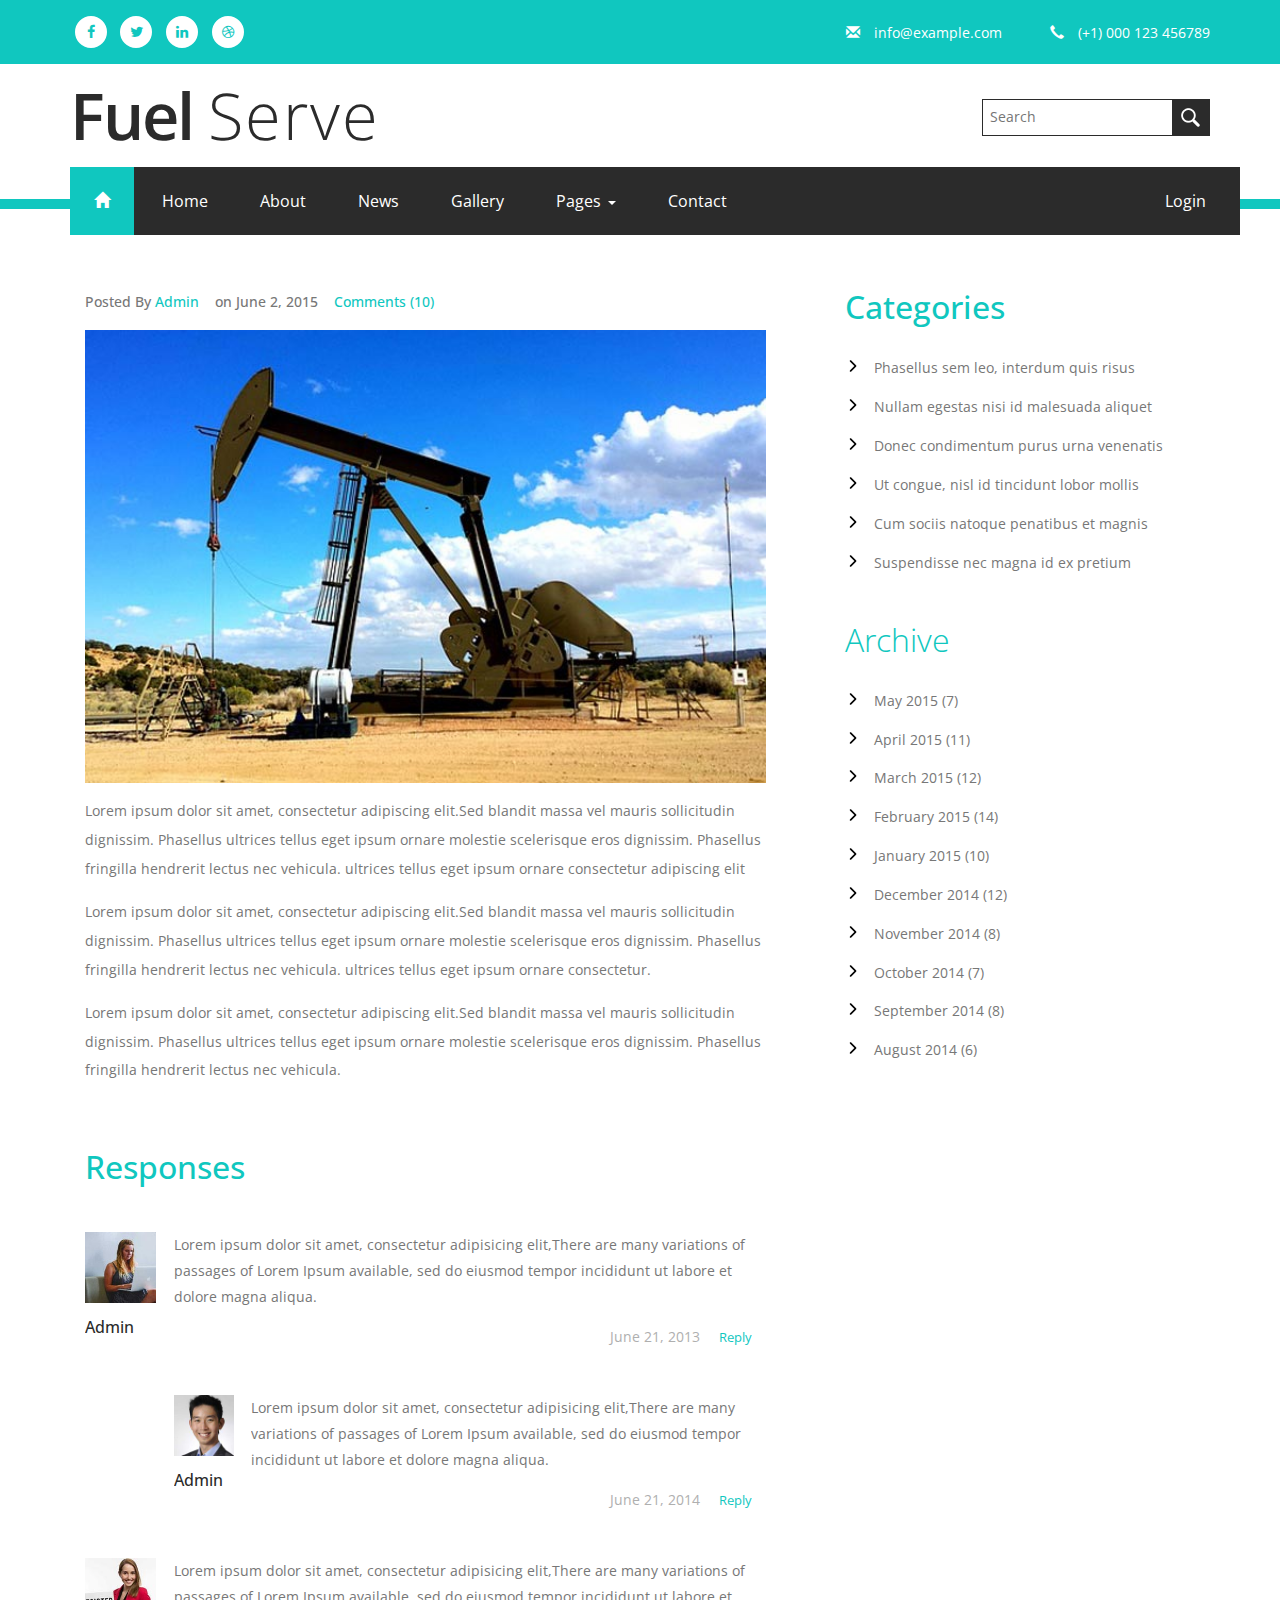
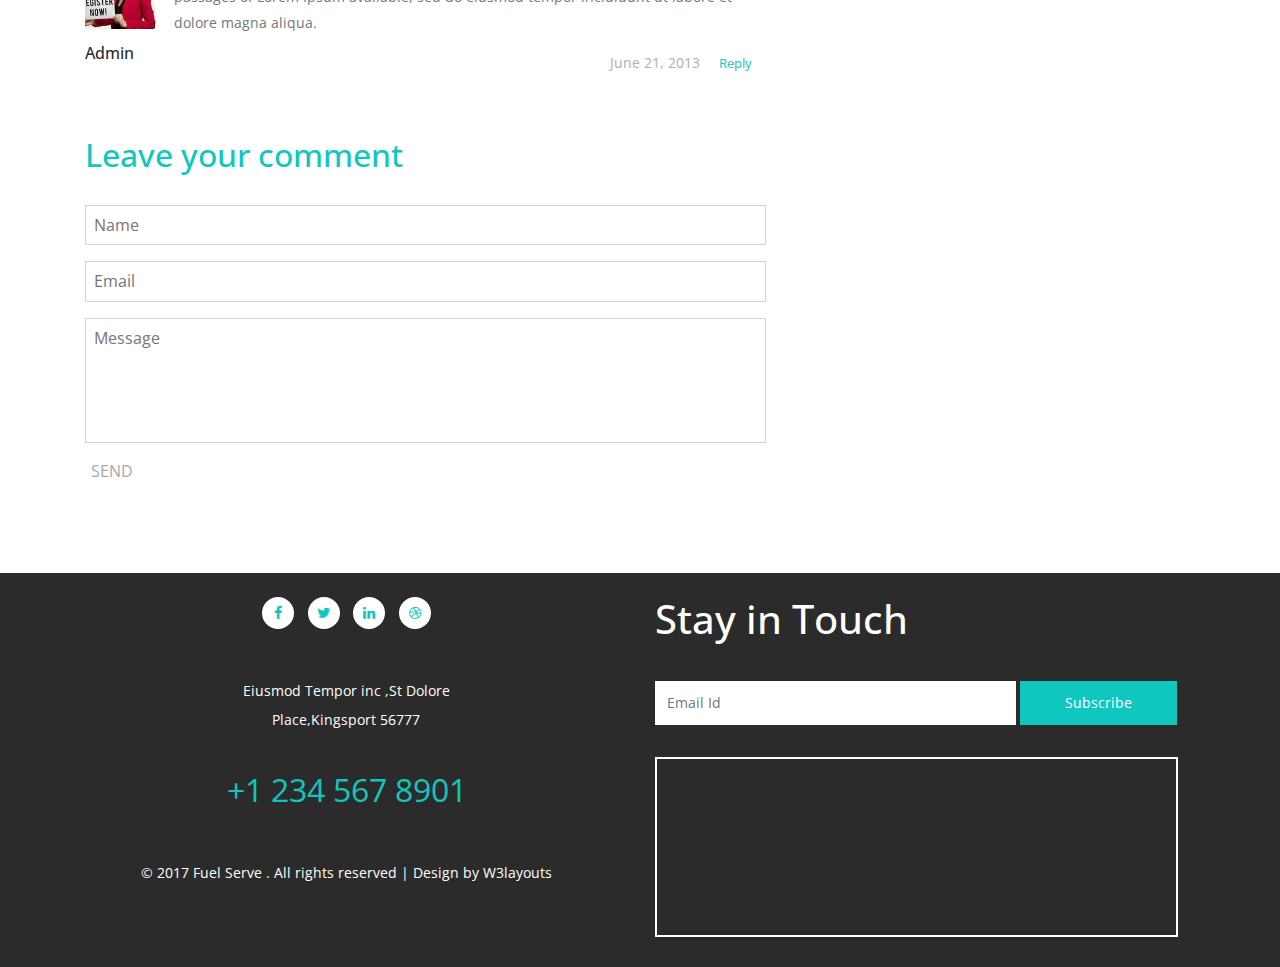
<file: single.html>
<!--
Author: W3layouts
Author URL: http://w3layouts.com
License: Creative Commons Attribution 3.0 Unported
License URL: http://creativecommons.org/licenses/by/3.0/
-->
<!DOCTYPE HTML>
<html lang="en">
<head>
<title>Fuel Serve an Industrial Category Flat bootstrap Responsive Website Template | Single Page :: w3layouts</title>
<meta name="viewport" content="width=device-width, initial-scale=1">
<meta http-equiv="Content-Type" content="text/html; charset=utf-8" />
<meta name="keywords" content="Fuel Serve Responsive web template, Bootstrap Web Templates, Flat Web Templates, Android Compatible web template, 
	SmartPhone Compatible web template, free web designs  for Nokia, Samsung, LG, SonyEricsson, Motorola web design" />
<script type="application/x-javascript"> addEventListener("load", function() { setTimeout(hideURLbar, 0); }, false); function hideURLbar(){ window.scrollTo(0,1); } </script>
<!-- Custom Theme files -->
<link href="css/bootstrap.css" rel='stylesheet' type='text/css' />  
<link href="css/style.css" rel='stylesheet' type='text/css' />
<link href="css/font-awesome.css" rel="stylesheet"> 			<!-- font-awesome icons -->
<!-- //Custom Theme files -->
<!-- fonts -->
<link href='//fonts.googleapis.com/css?family=Open+Sans:400,300,300italic,400italic,600,600italic,700,700italic,800,800italic' rel='stylesheet' type='text/css'>
<link href='//fonts.googleapis.com/css?family=Open+Sans+Condensed:300,300italic,700' rel='stylesheet' type='text/css'>
<!-- //fonts -->
<!-- js -->
<script src="js/jquery-1.11.1.min.js"> </script>	
<script src="js/bootstrap.js"></script>
<script type="text/javascript">
	jQuery(document).ready(function($) {
		$(".scroll").click(function(event){		
			event.preventDefault();
			$('html,body').animate({scrollTop:$(this.hash).offset().top},1000);
		});
	});
</script>	 
<script src="js/menu_jquery.js"></script> <!-- pop-up -->	
<!-- //js -->
</head>
<body>
	<!-- header-top -->
	<div class="header-top">
		<!-- container -->
		<div class="container">
			<div class="social w3-agileitsicons"> 
				<ul>
					<li><a href="#"><i class="fa fa-facebook" aria-hidden="true"></i></a></li>
					<li><a class="twt" href="#"><i class="fa fa-twitter" aria-hidden="true"></i> </a></li>
					<li><a class="drbl" href="#"><i class="fa fa-linkedin" aria-hidden="true"></i> </a></li>
					<li><a class="be" href="#"><i class="fa fa-dribbble" aria-hidden="true"></i> </a></li>
				</ul>  
			</div>
			<div class="w3layouts-details">
				<ul>
					<li><a href="mailto:@example.com"><span class="glyphicon glyphicon-envelope" aria-hidden="true"></span>info@example.com</a></li>
					<li><span class="glyphicon glyphicon-earphone" aria-hidden="true"></span>(+1) 000 123 456789</li>
				</ul>
			</div>
			<div class="clearfix"> </div>
		</div>
		<!-- //container -->
	</div>
	<!-- //header-top -->
	<!-- header -->
	<div class="header">
		<!-- container -->
		<div class="container">
			<div class="header-bottom">
				<div class="w3ls-logo">
					<h1><a href="index.html">Fuel <span>Serve</span></a></h1>
				</div>
				<div class="header-top-right">
					<form action="#" method="post">
						<input type="text" name="Search" placeholder="Search" required="">
						<input type="submit" value="">
						<div class="clearfix"> </div>
					</form>
				</div>
				<div class="clearfix"> </div>
			</div>
			<div class="top-nav">
				<nav class="navbar navbar-default">
					<div class="container">
						<button type="button" class="navbar-toggle collapsed" data-toggle="collapse" data-target="#bs-example-navbar-collapse-1">Menu						
						</button>
					</div>
					<!-- Collect the nav links, forms, and other content for toggling -->
					<div class="collapse navbar-collapse" id="bs-example-navbar-collapse-1">
						<ul class="nav navbar-nav">
							<li class="home-icon"><a href="index.html"><span class="glyphicon glyphicon-home" aria-hidden="true"></span></a></li>
							<li><a href="index.html">Home</a></li>
							<li><a href="about.html">About</a></li>
							<li><a href="index.html">News</a></li>
							<li><a href="gallery.html">Gallery</a></li>
							<li><a href="#" class="dropdown-toggle hvr-bounce-to-bottom" data-toggle="dropdown" role="button" aria-haspopup="true" aria-expanded="false">Pages <span class="caret"></span></a>
								<ul class="dropdown-menu">
									<li><a class="hvr-bounce-to-bottom" href="icons.html">Web Icons</a></li>
									<li class="dropdown-submenu">
										<a href="#" class="dropdown-toggle" data-toggle="dropdown-submenu" role="button" aria-haspopup="true" aria-expanded="false">Short Codes <span class="caret"></span></a>
										<ul class="dropdown-menu">
											<li><a tabindex="-1" href="codes.html">Navbar</a></li>
											<li><a href="codes.html">Tabs</a></li>
											 <li><a href="codes.html">Forms</a></li>
										</ul>
									</li>          
								</ul>
							</li>	 
							<li><a href="contact.html">Contact</a></li>
							<li class="login" >
								<div id="loginContainer"><a href="#" id="loginButton"><span>Login</span></a>
									<div id="loginBox">                
										<form id="loginForm" action="#" method="post">
											<fieldset id="body">
												<fieldset>
													<label for="email">Email Address</label>
													<input type="text" name="email" id="email" required="">
												</fieldset>
												<fieldset>
													<label for="password">Password</label>
													<input type="password" name="password" id="password" required="">
												</fieldset>
												<input type="submit" id="login" value="Sign in">
												<label for="checkbox"><input type="checkbox" id="checkbox"> <i>Remember me</i></label>
											</fieldset>
											<span><a href="#">Forgot your password?</a></span>
										</form>
									</div>
								</div>
							</li>
						</ul>	
						<div class="clearfix"> </div>
					</div>	
				</nav>	
			</div>
		</div>
		<!-- //container -->
	</div>
	<!-- //header --> 
	<!-- blog -->
	<div class="blog">
			<!-- container -->
			<div class="container">
				<div class="col-md-8 blog-top-left-grid">
					<div class="left-blog left-single">
						<div class="blog-left">
							<div class="single-left-left">
								<p>Posted By <a href="#">Admin</a> &nbsp;&nbsp; on June 2, 2015 &nbsp;&nbsp; <a href="#">Comments (10)</a></p>
								<img src="images/s1.jpg" alt="" />
							</div>
							<div class="blog-left-bottom">
								<P>Lorem ipsum dolor sit amet, consectetur adipiscing elit.Sed blandit massa vel mauris sollicitudin 
									dignissim. Phasellus ultrices tellus eget ipsum ornare molestie scelerisque eros dignissim. Phasellus 
									fringilla hendrerit lectus nec vehicula. ultrices tellus eget ipsum ornare consectetur adipiscing elit
								</P>
							</div>
							<div class="blog-left-bottom left-bottom">
								<P>Lorem ipsum dolor sit amet, consectetur adipiscing elit.Sed blandit massa vel mauris sollicitudin 
									dignissim. Phasellus ultrices tellus eget ipsum ornare molestie scelerisque eros dignissim. Phasellus 
									fringilla hendrerit lectus nec vehicula. ultrices tellus eget ipsum ornare consectetur.
								</P>
							</div>
							<div class="blog-left-bottom left-bottom">
								<P>Lorem ipsum dolor sit amet, consectetur adipiscing elit.Sed blandit massa vel mauris sollicitudin 
									dignissim. Phasellus ultrices tellus eget ipsum ornare molestie scelerisque eros dignissim. Phasellus 
									fringilla hendrerit lectus nec vehicula. 
								</P>
							</div>
						</div>
						<div class="w3response wthree">
							<h3>Responses</h3>
							<div class="media w3response-info">
								<div class="media-left w3response-text-left">
									<a href="#">
										<img class="media-object" src="images/user1.jpg" alt="">
									</a>
									<h5><a href="#">Admin</a></h5>
								</div>
								<div class="media-body w3response-text-right">
									<p>Lorem ipsum dolor sit amet, consectetur adipisicing elit,There are many variations of passages of Lorem Ipsum available, 
										sed do eiusmod tempor incididunt ut labore et dolore magna aliqua.</p>
									<ul>
										<li>June 21, 2013</li>
										<li><a href="single.html">Reply</a></li>
									</ul>
									<div class="media w3response-info">
										<div class="media-left w3response-text-left">
											<a href="#">
												<img class="media-object" src="images/user2.jpg" alt="">
											</a>
											<h5><a href="#">Admin</a></h5>
										</div>
										<div class="media-body w3response-text-right">
											<p>Lorem ipsum dolor sit amet, consectetur adipisicing elit,There are many variations of passages of Lorem Ipsum available, 
												sed do eiusmod tempor incididunt ut labore et dolore magna aliqua.</p>
											<ul>
												<li>June 21, 2014</li>
												<li><a href="single.html">Reply</a></li>
											</ul>		
										</div>
										<div class="clearfix"> </div>
									</div>
								</div>
								<div class="clearfix"> </div>
							</div>
							<div class="media w3response-info">
								<div class="media-left w3response-text-left">
									<a href="#">
										<img class="media-object" src="images/user3.jpg" alt="">
									</a>
									<h5><a href="#">Admin</a></h5>
								</div>
								<div class="media-body w3response-text-right agileits-w3layouts">
									<p>Lorem ipsum dolor sit amet, consectetur adipisicing elit,There are many variations of passages of Lorem Ipsum available, 
										sed do eiusmod tempor incididunt ut labore et dolore magna aliqua.</p>
									<ul>
										<li>June 21, 2013</li>
										<li><a href="single.html">Reply</a></li>
									</ul>		
								</div>
								<div class="clearfix"> </div>
							</div>
						</div>
						<div class="agileits-opinion">
							<h3>Leave your comment</h3>
							<form action="#" method="post">
								<input type="text" placeholder="Name" required="">
								<input type="text" placeholder="Email" required="">
								<textarea placeholder="Message" required=""></textarea>
								<input type="submit" value="SEND">
							</form>
						</div>
					</div>
				</div>
				<div class="col-md-4 blog-top-right-grid">
					<div class="Categories">
						<h3>Categories</h3>
						<ul>
							<li><a href="#">Phasellus sem leo, interdum quis risus</a></li>
							<li><a href="#">Nullam egestas nisi id malesuada aliquet </a></li>
							<li><a href="#"> Donec condimentum purus urna venenatis</a></li>
							<li><a href="#">Ut congue, nisl id tincidunt lobor mollis</a></li>
							<li><a href="#">Cum sociis natoque penatibus et magnis</a></li>
							<li><a href="#">Suspendisse nec magna id ex pretium</a></li>
						</ul>
					</div>
					<div class="Categories">
						<h2 class="agileits-title">Archive</h2>
						<ul class="marked-list w3-agileits-offs1">
							<li><a href="#">May 2015 (7)</a></li>
							<li><a href="#">April 2015 (11)</a></li>
							<li><a href="#">March 2015 (12)</a></li>
							<li><a href="#">February 2015 (14)</a> </li>
							<li><a href="#">January 2015 (10)</a></li>    
							<li><a href="#">December 2014 (12)</a></li>
							<li><a href="#">November 2014 (8)</a></li>
							<li><a href="#">October 2014 (7)</a> </li>
							<li><a href="#">September 2014 (8)</a></li>
							<li><a href="#">August 2014 (6)</a></li>                          
						</ul>
					</div>
				</div>
				<div class="clearfix"> </div>
			</div>
			<!-- //container -->
	</div>
	<!-- //blog -->
	<!-- footer -->
	<div class="footer"> 
		<div class="container">
			<div class="footer-agileinfo">
				<div class="col-md-6 footer-right">
					<h5>Stay in Touch</h5>
					<form action="#" method="post">
						<input type="text" name="Email" placeholder="Email Id" required="">
						<input type="submit" value="Subscribe">
					</form>
					<div class="footer-right-map">
						<iframe src="https://www.google.com/maps/embed?pb=!1m14!1m12!1m3!1d3771907.975236311!2d-2.09480472072984!3d39.07355564363949!2m3!1f0!2f0!3f0!3m2!1i1024!2i768!4f13.1!5e0!3m2!1sen!2sin!4v1436857347604"></iframe>
					</div>
				</div>
				<div class="col-md-6 footer-left"> 
					<div class="w3-agileitsicons">
						<ul>
							<li><a href="#"><i class="fa fa-facebook" aria-hidden="true"></i></a></li>
							<li><a class="twt" href="#"><i class="fa fa-twitter" aria-hidden="true"></i> </a></li>
							<li><a class="drbl" href="#"><i class="fa fa-linkedin" aria-hidden="true"></i> </a></li>
							<li><a class="be" href="#"><i class="fa fa-dribbble" aria-hidden="true"></i> </a></li>
						</ul> 
					</div>
					<div class="f-address">
						<p class="text">Eiusmod Tempor inc ,St Dolore Place,Kingsport 56777</p>
						<p class="number">+1 234 567 8901</p>
					</div>
					<div class="copyright">
						<p>© 2017 Fuel Serve .  All rights reserved | Design by <a href="http://w3layouts.com/">W3layouts</a></p>
					</div>
				</div>
				<div class="clearfix"> </div>
			</div>
		</div> 
	</div>
	<!-- //footer -->
	<!-- smooth-scrolling-of-move-up --> 
	<script type="text/javascript" src="js/move-top.js"></script>
	<script type="text/javascript" src="js/easing.js"></script>
	<script type="text/javascript">
		$(document).ready(function() {
			/*
			var defaults = {
				containerID: 'toTop', // fading element id
				containerHoverID: 'toTopHover', // fading element hover id
				scrollSpeed: 1200,
				easingType: 'linear' 
			};
			*/
			
			$().UItoTop({ easingType: 'easeOutQuart' });
			
		});
	</script> 
	<!-- //smooth-scrolling-of-move-up -->
</body>
</html>
</file>
<file: css/style.css>
/*--A Design by W3layouts 
Author: W3layout
Author URL: http://w3layouts.com
License: Creative Commons Attribution 3.0 Unported
License URL: http://creativecommons.org/licenses/by/3.0/
--*/
body{
	margin: 0px 0px;
}
html, body{
	font-family: 'Open Sans', sans-serif;
	font-size: 100%;
	background: #fff;
}
.bottom-banner1{
	height: 180px;
}
.bottom-banner2{
	height: 180px;
}
.bottom-banner3{
	height: 180px;
}
.bottom-banner4{
	height: 180px;
}

body a{
	transition: 0.5s all;
	-webkit-transition: 0.5s all;
	-moz-transition: 0.5s all;
	-o-transition: 0.5s all;
	-ms-transition: 0.5s all;
	text-decoration:none;
	outline:none;
}
h1,h2,h3,h4,h5,h6{
	margin:0; 
}
p{
	margin:0;
}
ul,label{
	margin:0;
	padding:0;
}
body a:hover{
	text-decoration:none;
}
/*-- header-top --*/
.header-top{
	background: #10c7bf;
    padding: 1em 0;
}
.social{
	float:left;
}
.social ul{
	padding:0;
	margin:0;
}
.social ul li{
    display: inline-block;
    margin: 0;
}

.social ul li a.facebook{
    background: url(../images/social.png) no-repeat 0px 0px;
    width: 30px;
    height: 30px;
    display: block;
}
.social ul li a.twitter{
    background: url(../images/social.png) no-repeat -30px 0px;
}
.social ul li a.chrome{
    background: url(../images/social.png) no-repeat -60px 0px;
}
.social ul li a.dribbble{
    background: url(../images/social.png) no-repeat -90px 0px;
}
.social ul li a.facebook:hover{
	opacity:.5;
}
.w3layouts-details {
	float:right;
}
.w3layouts-details ul{
    padding: 0;
    margin: .3em 0 0 0;
}
.w3layouts-details ul li {
    display: inline-block;
    color: #fff;
    text-decoration: none;
    font-size: .9em;
}
.w3layouts-details ul li:nth-child(1) {
    margin-right: 3em;
}
.w3layouts-details ul li a {
    color: #fff;
    text-decoration: none;
	transition: 0.5s all;
    -webkit-transition: 0.5s all;
    -o-transition: 0.5s all;
    -moz-transition: 0.5s all;
    -ms-transition: 0.5s all;
}
.w3layouts-details ul li a:hover{
    color: #000; 
}
.glyphicon-earphone, .glyphicon-envelope {
    font-size: 1em;
    margin-right: 1em;
}
.header {
    padding: 1em 0 3em;
    background: #fff;
    position: relative;
    border-bottom: solid 10px #10c7bf;
}
.w3ls-logo{
    float: left; 
}
.w3ls-logo h1{
	margin:0;
}
.w3ls-logo h1 a {
    color: #2B2B2B;
    font-size: 1.8em;
    text-decoration: none;
    font-family: 'Open Sans Condensed', sans-serif;
    letter-spacing: -2px;
    font-weight: 600;
	display: inline-block;
}
.w3ls-logo h1 a span { 
	font-weight:100;
	letter-spacing: 2px;
}
.header-top-right {
    float: right;
    margin: 1.2em 0 0 0;
	width: 20%;
}
.header-top-right form input[type="text"] {
    font-size: .9em;
    color: #2b2b2b;
    float: left;
    outline: none;
    border: 1px solid #2b2b2b;
    padding:0.5em 3em .5em 0.5em;
    -webkit-appearance: none;
	width: 100%;
}
.header-top-right form input[type="submit"] {
    color: #FFF;
    background: #2b2b2b url(../images/search.png) no-repeat center;
    float: left;
    border: none;
    outline: none;
    padding: .45em 1.2em;
    text-transform: uppercase;
    -webkit-appearance: none;
    margin-left: -2.399em;
	-webkit-transition:.5s all;
	-moz-transition:.5s all;
	-o-transition:.5s all;
	-ms-transition:.5s all;
	transition:.5s all;
}
.header-top-right form input[type="submit"]:hover {
    background-color: #10c7bf;
}
.top-nav { 
    position: absolute;
    margin: 1em 0 0 0;
	background:#2B2B2B;
}
.navbar-default {
    border: none !important;
    background: none !important;
    margin: 0 !important;
    min-height: 0 !important;
}
.navbar-default .navbar-nav > .active > a, .navbar-default .navbar-nav > .active > a:hover, .navbar-default .navbar-nav > .active > a:focus {
    background: none !important;
}
div#bs-example-navbar-collapse-1 {
    padding: 0;
}
.top-nav ul{
    padding: 0;
    float: none;
}
.bannermsg{
	color: red;
}
.top-nav ul li{
    display: inline-block;
    margin: 0 !important;
    float: none;	
}
.glyphicon-home {
    font-size: 1em;
    color: #FFFFFF;
}
.navbar-default .navbar-nav > .open > a, .navbar-default .navbar-nav > .open > a:hover, .navbar-default .navbar-nav > .open > a:focus {
    background: none !important;
}
.top-nav ul li a{
    color: #FFF !important;
    font-size: 1em;
    margin: 0;
    text-decoration: none;
    padding: 1.5em;
	transition: 0.5s all;
    -webkit-transition: 0.5s all;
    -o-transition: 0.5s all;
    -moz-transition: 0.5s all;
    -ms-transition: 0.5s all;
	outline:none;
}
.top-nav ul li a:hover,.top-nav ul li a.active{
    color: #00f3e8 !important;
} 
.top-nav ul li.home-icon{
    margin-left: 0 !important;
}
.top-nav ul li.home-icon a,.top-nav ul li.home-icon a:focus{
    background: #10c7bf;
	outline:none;
} 
.top-nav ul li.home-icon a:hover {
    background: #10c7bf;
}
.caret {
    margin-left: 3px;
}
ul.dropdown-menu {
    background: #2b2b2b;
    box-shadow: 0 0 0;
    border: none;
    margin: 0;
    top: 4.8em;
    left: 0;
    min-width: 100px;
    padding: 0;
}
.dropdown-menu > li {
    text-align: left;
    display: block !important;
}
.dropdown-menu > li > a {
    display: block;
    padding: 0px !important;
    clear: both;
    margin: 1em !important;
    font-weight: normal;
    line-height: 1.42857143;
    color: #FFF !important;
}
.dropdown-menu > li > a:hover, .dropdown-menu > li > a:focus {
    background: none;
}
.dropdown-submenu {
    position: relative;
}

.dropdown-submenu>.dropdown-menu {
	top: 0;
    left: 100%;
    margin-top: -5px;
    margin-left: -1px;
    -webkit-border-radius: 0 6px 6px 6px;
    -moz-border-radius: 0 6px 6px;
    border-radius: 0 6px 6px 6px;
}

.dropdown-submenu:hover>.dropdown-menu {
    display: block;
}
.dropdown-submenu>a:after {
    display: block;
    content: " ";
    float: right;
    width: 0;
    height: 0;
    border-color: transparent;
    border-width: 5px 0 5px 5px;
    margin-top: 5px;
    margin-right: -10px;
}

.dropdown-submenu:hover>a:after {
    border-left-color: #fff;
}

.dropdown-submenu.pull-left {
    float: none;
} 
.dropdown-submenu.pull-left>.dropdown-menu {
    left: -100%;
    margin-left: 10px;
    -webkit-border-radius: 6px 0 6px 6px;
    -moz-border-radius: 6px 0 6px 6px;
    border-radius: 6px 0 6px 6px;
}
.top-nav ul li.login {
    margin-left: 33% !important;
}
/*--Login --*/
#loginContainer {
    position:relative;
}
/* Login Button */
#loginButton {  
    position:relative;
    z-index:30;
    cursor:pointer;
}
/* Login Box */
#loginBox {
    position: absolute;
    top: 45px;
    left: -198px;
    display: none;
    z-index: 99999;
}
#loginForm:after {
    content: '';
    position: absolute;
    right: 40px;
    top: -9px;
    border-left: 10px solid rgba(0, 0, 0, 0);
    border-right: 10px solid rgba(0, 0, 0, 0);
    border-bottom: 10px solid #fff;
}
/* Login Form */
#loginForm {
   width: 300px;
	background: #fff;
	border: 1px solid #d6d6d6;
}
#loginForm fieldset {
    margin:0 0 15px 0;
    display:block;
    border:0;
    padding:0;
}
fieldset#body {
    border-radius:3px;
    -webkit-border-radius:3px;
    -moz-border-radius:3px;
    -o-border-radius:3px;
    padding:15px 15px;
    margin:0;
}
#loginForm #checkbox {
    width:auto;
    margin:3px 6px 0 0;
    float:left;
    padding:0;
    border:0; 
}
#body label {
    color:#87807c;
    margin:10px 0 0 0;
    display:block;
    float:left;
    font-size:0.9em;
}
#loginForm #body fieldset label{
    display: block;
    float: none;
    margin: 0 0 6px 0;
    font-weight: 400;
	text-align: left;
}
#body label i {
    color:#10c7bf;
    font-size: 1em;
    font-weight: 400;
}
/* Default Input */
#loginForm input {
    width: 100%;
    border: 1px solid #DADADA;
    color: #777;
    background: #FFF;
    padding: 6px;
    font-size: 0.9em;
    -webkit-apperance: none;
}
/* Sign In Button */
#loginForm #login {
    background: #10c7bf;
    color: #fff;
    font-size: 1em;
    padding: 5px 20px;
    border: 1px solid #10c7bf; 
    transition: all .5s;
    -webkit-transition: all .5s;
    -moz-transition: all .5s;
    -o-transition: all .5s;
}
#loginForm #login:hover {
    background: #fff;
    color:#10c7bf; 
}
/* Forgot your password */
#loginForm span {
    display: block;
    padding-bottom: 15px;
    text-align: center;
}
#loginForm span a{
    font-weight: 400;
    color: #2B2B2B !important;
    padding: 0 !important;
    font-size: .9em;
}
#loginForm span a:hover{
    text-decoration: none;
    color: #10c7bf !important;
}
input:focus {
    outline:none;
}
/*--//Login --*/
/*-- banner --*/
.banner{
    background: url(../images/pump3edit.jpg) no-repeat center bottom;
	background-size: cover;
	padding-bottom: 35px;
	
}
.right-banner{
	margin-left: 50px;
}
.banner-w3text{
    margin: 13em 0;
	width: 54%;
	margin-bottom: 10em;
}
.banner-w3text h3{
    color:	#2a2c54;
    font-size: 1.5em;
    margin: 0;
    text-transform: uppercase;
    font-weight: 800;
    letter-spacing: 5px;
	font-family: "Times New Roman", Times, serif;

	font-weight: bold;
}
.banner-w3text h5{
    color:black;
    font-size: 1em;
    margin: 1em 0 2em 0;
    font-weight: 600;
	text-transform: uppercase;
	font-family: "Times New Roman", Times, serif;

}
.banner-w3text p{
	color:#FFFFFF;
	font-size:.9em;
	line-height:1.8em;
	margin:0;
}
.banner-buttons {
    margin: 2em 0 0;
}   
.banner-button a {
    background:#10c7bf;
    color: #FFF;
    font-size: 1em;
    padding: .5em 3em;
    text-decoration: none;
    border: solid 2px #10c7bf;
    letter-spacing: 1px;
	display: inline-block;
}
.banner-button a:hover { 
    background: blue !important;
    color:#00f3e8 !important;
}
.banner-agileinfo{
	position:relative;
}
/*------------------ Slider Part starts Here----------*/
#slider2,
#slider3 {
  box-shadow: none;
  -moz-box-shadow: none;
  -webkit-box-shadow: none;
  margin: 0 auto;
}
.rslides_tabs {
  list-style: none;
  padding: 0;
  background: rgba(0,0,0,.25);
  box-shadow: 0 0 1px rgba(255,255,255,.3), inset 0 0 5px rgba(0,0,0,1.0);
  -moz-box-shadow: 0 0 1px rgba(255,255,255,.3), inset 0 0 5px rgba(0,0,0,1.0);
  -webkit-box-shadow: 0 0 1px rgba(255,255,255,.3), inset 0 0 5px rgba(0,0,0,1.0);
  font-size: 18px;
  list-style: none;
  margin: 0 auto 50px;
  max-width: 540px;
  padding: 10px 0;
  text-align: center;
  width: 100%;
}
.rslides_tabs li {
  display: inline;
  float: none;
  margin-right: 1px;
}
.rslides_tabs a {
  width: auto;
  line-height: 20px;
  padding: 9px 20px;
  height: auto;
  background: transparent;
  display: inline;
}
.rslides_tabs li:first-child {
  margin-left: 0;
}
.rslides_tabs .rslides_here a {
  background: rgba(255,255,255,.1);
  color: #fff;
  font-weight: bold;
}
.events {
  list-style: none;
}
.callbacks_container {
  position: relative;
  width: 100%;
}
.callbacks {
  position: relative;
  list-style: none;
  overflow: hidden;
  width: 100%;
  padding: 0;
  margin: 0;
}
.callbacks li {
  position: absolute;
  width: 100%;
  left: 0;
  top: 0;
}
.callbacks img {
  position: relative;
  z-index: 1;
  height: auto;
  border: 0;
}
.callbacks .caption {
	display: block;
	position: absolute;
	z-index: 2;
	font-size: 20px;
	text-shadow: none;
	color: #fff;
	left: 0;
	right: 0;
	padding: 10px 20px;
	margin: 0;
	max-width: none;
	top: 10%;
	text-align: center;
}
.callbacks_nav {
position: absolute;
  -webkit-tap-highlight-color: rgba(0,0,0,0);
  top: 100%;
  left: 0;
  opacity: 0.7;
  z-index: 3;
  text-indent: -9999px;
  overflow: hidden;
  text-decoration: none;
  height: 16px;
  width: 15px;
  margin-top: 0;
}
.callbacks_nav:active {
  opacity: 1.0;
}
.callbacks_nav.next {
  left: 7%;
  background-position: right top;
}
#slider3-pager a {
  display: inline-block;
}
#slider3-pager span{
  float: left;
}
#slider3-pager span{
	width:100px;
	height:15px;
	background:#fff;
	display:inline-block;
	border-radius:30em;
	opacity:0.6;
}
#slider3-pager .rslides_here a {
  background: #FFF;
  border-radius:30em;
  opacity:1;
}
#slider3-pager a {
  padding: 0;
}
#slider3-pager li{
	display:inline-block;
}
.rslides {
  position: relative;
  list-style: none;
  overflow: hidden;
  width: 100%;
  padding: 0;
  margin: 0;
}
.rslides li {
  -webkit-backface-visibility: hidden;
  position: absolute;
  display: none;
  width: 100%;
  left: 0;
  top: 0;
}
.rslides li{
  position: relative;
  display: block;
  float: left;
}
.rslides img {
  height: auto;
  border: 0;
  width:100%;
}
.callbacks_tabs{
    list-style: none;
    position: absolute;
    top: 87%;
    z-index: 999;
    right: 0;
    padding: 0;
    margin: 0;
}
.slider-top{
	text-align: center;
	padding:10em 0;
}
.slider-top h1{
	font-weight:700;
	font-size:48px;
	color:#010101;
}
.slider-top p{
	font-weight:400;
	font-size:20px;
	padding:1em 7em;
	color:#010101;
}
.slider-top ul.social-slide{
	display:inline-flex;
	margin: 0px;
	padding: 0px;
}
ul.social-slide li i{
	width:70px;
	height:74px;
	background:url(../images/img-resources.png)no-repeat;
	display: inline-block;
	margin:0px 15px;
}
ul.social-slide li i.win{
	background-position:-6px 0px;
}
ul.social-slide li i.android{
	background-position:-110px 0px;
}
ul.social-slide li i.mac{
	background-position:-215px 0px;
}
.callbacks_tabs li{
  display: inline-block;
  margin: 0 .2em;
}
@media screen and (max-width: 600px) {
  .callbacks_nav {
    top: 47%;
    }
}
/*----*/
.callbacks_tabs a{
 visibility: hidden;
}
.callbacks_tabs a:after {
    content: "\f111";
    font-size: 0;
    font-family: FontAwesome;
    visibility: visible;
    display: block;
    height: 12px;
    width: 12px;
    background: #fff;
    display: inline-block;
    border: 2px solid #fff;
    border-radius: 30px;
    -webkit-border-radius: 30px;
    -moz-border-radius: 30px;
    -o-border-radius: 30px;
    -ms-border-radius: 30px;
}
.callbacks_here a:after,.callbacks_here a:hover:after{
    border-color:#10c7bf;
    background: #10c7bf;
}
/*-- welcome --*/
.welcome {
	
	text-align: center;
}
.welcome-info {
    width: 50%;
    margin: 0 auto;
}
.agileits-title{
    font-size: 5em;
    margin: 0;
    color: orangered;
    text-align: center;
    font-family: 'Open Sans Condensed', sans-serif;
    font-weight: 100;
}
.welcome-info h5 {
    font-size: 1.3em;
    font-weight: 600;
    color: #020202;
    margin: 1.5em 0;
}
.welcome-info p {
    color: #777;
    font-size: .9em;
    margin: 0;
    line-height: 2em;
}
.qoutes-me{
	font-size: 100%;
	font-family:'Times New Roman', Times, serif ;
	font-weight: bold;
	width: 100%;
}
/*-- slider --*/
#flexiselDemo1, #flexiselDemo2, #flexiselDemo3 {
	display: none;
}
.nbs-flexisel-container {
	position: relative;
	max-width: 100%;
}
.nbs-flexisel-ul {
	position: relative;
	width: 9999px;
	margin: 0px;
	padding: 0px;
	list-style-type: none;
	text-align: center;
}
.nbs-flexisel-inner {
    overflow: hidden;
    margin-top: 0;
}
.nbs-flexisel-item {
	float: left;
	margin: 0px;
	padding: 0px;
	cursor: pointer;
	position: relative;
}
ul#flexiselDemo1 li a{
	text-decoration:none;
	display:block;
}
ul#flexiselDemo1 li a h4{
	text-align: left;
    padding-left: 14px;
	color:#478D06;
	font-family: 'Exo2-Medium';
	font-size:1.2em;
	margin-top:0.5em;
}
ul#flexiselDemo1 li a h4:hover{
	color: #DBC585;
}
.nbs-flexisel-item > a img {	
	cursor: auto;
    position: relative;
    width: 100%;
    margin: 0;
}
.nbs-flexisel-nav-left, .nbs-flexisel-nav-right {
	width: 45px;
	height: 45px;
	position: absolute;
	cursor: pointer;
	z-index: 100;
	margin-top:0em;
}
.nbs-flexisel-nav-left {
    left: 0;
    background: url(../images/img-sprite-left-right.png) no-repeat 0px 0px;
}
.nbs-flexisel-nav-right {
	right: 0px;
	background: url(../images/img-sprite-left-right.png) no-repeat -54px 0px;
}
/*-- news --*/
.news {
	padding: 1em 0;
}
.news-info h3,.news-w3agileitsinfo h3,.about-w3grid h3, .about-team h3, .choose h3 {
    color: red;
    font-size: 4em;
    margin: 0;
    text-align: center;
    font-family: 'Open Sans Condensed', sans-serif;
	font-weight: 100;
}
.news-grids {
    margin: 5em 0 0 0;
}
.news-grid-left:nth-child(1){
    padding-bottom: 3em;
    border-bottom: ridge 1px #DCDCDC;
    margin-bottom: 3em;
}
.date{
    background: #2B2B2B;
    width: 125px;
    height: 125px;
    border-radius: 50%;
}
.date p{
    color: #FFF;
    font-size: 3em;
    text-align: center;
    margin: 0;
    padding: .3em 0 0 0;
}
.date span{
    display: block;
    line-height: 0.6em;
    color: #FFF;
    font-size: 1em;
    text-align: center;
    text-transform: uppercase;
	margin-top: .3em;
}
.date-info a{
	color:#2B2B2B;
	font-size:1em;
	font-weight:600;
	margin:0;
	text-decoration:none;
}
.date-info a:hover{
    color: #10c7bf;
}
.date-info p{
    font-size: .9em;
    margin: 1em 0 2em 0;
    color: #777;
    line-height: 2em;
}
.news-agileimg img{
    width: 65%;
}
.news-grid-right {
    margin: 4.8em 0 0 0;
}
.news-grid-right h5{
	color:#2B2B2B;
	font-size:1em;
	font-weight:600;
	margin:0;
}
.news-grid-right p{
    font-size: .9em;
    margin: 1em 0 3em 0;
    color: #777;
    line-height: 2em;
}
.news-button a,.choose-button a {
    background: none;
    color:#10c7bf;
    font-size: 1em;
    padding: .5em 3em;
    text-decoration: none;
    border: solid 2px#10c7bf;
    letter-spacing: 1px;
	display: inline-block;
}
.news-button a:hover,.choose-button a:hover{
	border: solid 2px#10c7bf !important;
    background: #10c7bf !important;
    color: #FFFFFF !important;
}
/*-- news-bottom --*/
.news-bottom{
    background: url(../images/1.jpg) no-repeat center fixed;
    padding: 0em 0;
    background-size: cover;
}
.news-w3agileitsinfo{
    background: #10c7bf;
    padding: 4em;
    width: 50%;
}
.news-w3agileitsinfo h3{
    color: #FFF;
    text-align: left;
    font-size: 2.5em !important;
    text-transform: uppercase;
}
.news-w3agileitsinfo p{
    color: #FFF;
    font-size: .9em;
    margin: 2em 0 0 0;
    line-height: 2em;
}
.teamheader{
	color: orangered;
    font-size: 3em;
    margin: 0;
    text-align: center;
    font-family: 'Open Sans Condensed', sans-serif;
	font-weight: 100;
	margin-bottom: 20px;
}

.img1{
margin-bottom: 13px;
}
.img2{
	margin-bottom: 13px;
}
.img3{
	margin-bottom: 13px;
}

.testimonial{text-align: center;}

.test-heading{color:dodgerblue;}

.test-text{color:dimgray;
         margin-bottom: 15px;
           }
.test-body-block{border:2px solid #66ccff;
             border-radius: 0 0 15px 15px;}
.test-comp{color:brown;
}
.team1sam{
width: 50%;
}
.team2sam{
	width: 50%;
}
.testimonals-sam1{
	float: left;
}


/*-- footer --*/
.footer{
    padding: 1.5em 0;
    background: #2B2B2B;
    margin-bottom: -80px;
}
.footer-left{
	text-align: center;
	float:left;
}
.w3-agileitsicons ul{ 
	padding:0;
	margin:0;
}
.w3-agileitsicons ul li {
    display: inline-block;
    margin: 0 0.3em;
}
.w3-agileitsicons ul a {
    color: #10c7bf;
    background: #fff;
    text-align: center;
    display: inline-block;
    border-radius: 50%;
    border: 2px solid #ffffff;
    -webkit-transition: .5s all;
    -moz-transition: .5s all;
    -o-transition: .5s all;
    -ms-transition: .5s all;
    transition: .5s all;
    text-decoration: none;
}
.w3-agileitsicons ul li a i.fa {
    font-size: 0.9em;
    text-align: center;
    width: 28px;
    height: 28px;
    display: block;
    line-height: 2em;
}
.w3-agileitsicons ul li a:hover {
    background: none;
	color:#fff;
}
.f-address{
    margin: 3em 0;
}
.f-address p.text {
    font-size: .9em;
    margin: 0em auto;
    color: #fff;
    line-height: 2em;
    width: 58%;
}
.f-address p.number{
    font-size: 2em;
    margin: 1em 0 0 0;
    color: #10c7bf;
}
.copyright{
	margin:2em 0 0 0;
}
.copyright p{
	font-size: .9em;
    margin:0;
    color: #fff;
    line-height: 1.8em;
}
.copyright p a{
	color: #fff;
	text-decoration:none;
}
.copyright p a:hover{
	color:#10c7bf;
}
.footer-right{
	float:right;
}
.footer-right-map {
    margin-top: 2em;
}
.footer-right-map iframe {
    width: 100%;
    height: 180px;
    border: 2px solid #fff !important;
}
.footer-right h5 {
    color: #fff;
    margin: 0 0 1em 0;
    font-size: 2.5em;
    font-family: 'Open Sans Condensed', sans-serif;
}
.footer-right input[type="text"] {
    font-size: .9em;
    color: #777;
    width: 69% !important;
    outline: none;
    border: none;
    background: #fff;
    padding: .8em;
    -webkit-appearance: none;
}
.footer-right input[type="submit"] {
    color: #FFF;
    background: #10c7bf;
    font-size: .9em;
    width: 30% !important;
    border: none;
    outline: none;
    padding: .8em 2em;
    -webkit-appearance: none;
}
/*-- about --*/
.about{
    padding: 5em 0;
}
/*-- about-bottom --*/
.about-bottom{
    margin: 4em 0;
}
.about-w3grid img{
	width:100%;
}
.about-w3grid h3{
	text-align:left;
}
.about-w3grid h5{
	color: #000;
    margin: 0 0 1em;
    font-size: 1em;
    font-weight: 600;
    line-height: 1.8em;
}
.about-w3grid p{
	color: #777;
    font-size: .9em;
    margin: 0;
    line-height: 1.8em;
}
/*-- about-team --*/
.about-team {
	background-color: mintcream;
    margin: 4em 0 0 0;
}
.team-wthreegrids {
  margin-top: 3em;
}
.team-grid img {
  width: 100%;
}
.team-grid h6 {
    font-size: 1em;
    color: #10c7bf;
    margin: 1em 0 1em 0;
    text-transform: capitalize;
    font-weight: 600;
}
.team-grid p {
    color: #777;
    font-size: .9em;
    margin: 0;
    line-height: 1.8em;
}
.team-w3icons.w3-agileitsicons ul {
    text-align: left;
    padding: 0;
    margin: 0 0 0.5em 0;
}
.team-w3icons.w3-agileitsicons ul li a {
    color: #ccc;
    border-color: #ccc;
}
.team-w3icons.w3-agileitsicons ul li a:hover{
    color: #10c7bf;
    border-color: #10c7bf;
}
/*-- choose --*/
.choose {
    padding: 4em 0 0 0;
}
.choose-w3layoutsinfo {
    margin: 4em 0 0;
}
.choose-grid h5{
    color: #000000;
    font-size: 1.1em;
    font-weight: 600;
    line-height: 1.5em;
    margin: 0;
}
.choose-grid  p{
    color: #777;
    font-size: .9em;
    margin: 1.2em 0;
    line-height: 1.8em;
}
.choose-button{
	margin:2em 0 0 0;
}
/*-- //about --*/
/*-- Short-codes --*/ 
.well {
    font-weight: 300;
    font-size: 14px;
}
.list-group-item {
    font-weight: 300;
    font-size: 14px;
}
li.list-group-item1 {
    font-size: 14px;
    font-weight: 300;
}
.typo p {
    margin: 0;
    font-size: 14px;
    font-weight: 300;
}
.show-grid [class^=col-] {
    background: #fff;
	text-align: center;
	margin-bottom: 10px;
	line-height: 2em;
	border: 10px solid #f0f0f0;
}
.show-grid [class*="col-"]:hover {
	background: #e0e0e0;
}
.grid_3{
	margin-bottom:3em;
}
.xs h3, h3.m_1{
	color:#000;
	font-size:1.7em;
	font-weight:300;
	margin-bottom: 1em;
}
.grid_3 p{
	color: #999;
	font-size: 0.85em;
	margin-bottom: 1em;
	font-weight: 300;
}
.grid_4{
	background:none; 
}
.label {
	font-weight: 300 !important;
	border-radius:4px;
}  
.grid_5{
	background:none; 
}
.grid_5 h3, .grid_5 h2, .grid_5 h1, .grid_5 h4, .grid_5 h5, h3.w3ls-hdg, h3.bars {
	margin-bottom: 1em;
    color: #212121;
    font-weight: bold;
}
.table > thead > tr > th, .table > tbody > tr > th, .table > tfoot > tr > th, .table > thead > tr > td, .table > tbody > tr > td, .table > tfoot > tr > td {
	border-top: none !important;
}
.tab-content > .active {
	display: block;
	visibility: visible;
}
.pagination > .active > a, .pagination > .active > span, .pagination > .active > a:hover, .pagination > .active > span:hover, .pagination > .active > a:focus, .pagination > .active > span:focus {
	z-index: 0;
}
.badge-primary {
	background-color: #03a9f4;
}
.badge-success {
	background-color: #8bc34a;
}
.badge-warning {
	background-color: #ffc107;
}
.badge-danger {
	background-color: #e51c23;
}
.grid_3 p{
	line-height: 2em;
	color: #888;
	font-size: 0.9em;
	margin-bottom: 1em;
	font-weight: 300;
}
.bs-docs-example {
	margin: 1em 0;
}
section#tables  p {
	margin-top: 1em;
}
.tab-container .tab-content {
	border-radius: 0 2px 2px 2px;
	border: 1px solid #e0e0e0;
	padding: 16px;
	background-color: #ffffff;
}
.table td, .table>tbody>tr>td, .table>tbody>tr>th, .table>tfoot>tr>td, .table>tfoot>tr>th, .table>thead>tr>td, .table>thead>tr>th {
	padding: 15px!important;
}
.table > thead > tr > th, .table > tbody > tr > th, .table > tfoot > tr > th, .table > thead > tr > td, .table > tbody > tr > td, .table > tfoot > tr > td {
	font-size: 0.9em;
	color: #999;
	border-top: none !important;
}
.tab-content > .active {
	display: block;
	visibility: visible;
}
.label {
	font-weight: 300 !important;
}
.label {
	padding: 4px 6px;
	border: none;
	text-shadow: none;
}
.alert {
	font-size: 0.85em;
}
h1.t-button,h2.t-button,h3.t-button,h4.t-button,h5.t-button {
	line-height:2em;
	margin-top:0.5em;
	margin-bottom: 0.5em;
}
li.list-group-item1 {
	line-height: 2.5em;
}
.input-group {
	margin-bottom: 20px;
}
.in-gp-tl{
	padding:0;
}
.in-gp-tb{
	padding-right:0;
}
.list-group {
	margin-bottom: 48px;
}
ol {
	margin-bottom: 44px;
}
h2.typoh2{
    margin: 0 0 10px;
} 
.tab-content > .active {
  display: block;
  visibility: visible;
}
.label {
  font-weight: 300 !important;
}
.label {
  padding: 4px 6px;
  border: none;
  text-shadow: none;
}
.nav-tabs {
  margin-bottom: 1em;
} 
h1.t-button,h2.t-button,h3.t-button,h4.t-button,h5.t-button {
	line-height:1.8em;
	margin-top:0.5em;
	margin-bottom: 0.5em;
}
li.list-group-item1 {
  line-height: 2.5em;
}
.input-group {
  margin-bottom: 20px;
}
 .codes .row {
    margin: 0;
}
.in-gp-tl{
	padding:0;
}
.in-gp-tb{
	padding-right:0;
}
.list-group {
  margin-bottom: 48px;
}
ol {
  margin-bottom: 44px;
}
h2.typoh2{
    margin: 0 0 10px;
}
.form-control1, .form-control_2.input-sm{
	border: 1px solid #e0e0e0;
	padding:5px 18px;
	color: #616161;
	background: #fff;
	box-shadow: none !important;
	width: 100%;
	font-size: 0.85em;
	font-weight: 300;
	height: 40px;
	border-radius: 0;
	-webkit-border-radius: 0px;
	-moz-border-radius: 0px;
	-ms-border-radius: 0px;
	-o-border-radius: 0px;
	-webkit-appearance: none;
	outline:none;
}
.control3{
	margin:0 0 1em 0;
}
.codes label {
    font-weight: 400;
}
/*-- icons --*/
.codes a {
    color: #999;
}
.icon-box {
    padding: 8px 15px;
    background:rgba(149, 149, 149, 0.18);
    margin: 1em 0 1em 0;
    border: 5px solid #ffffff;
    text-align: left;
    -moz-box-sizing: border-box;
    -webkit-box-sizing: border-box;
    box-sizing: border-box;
    font-size: 13px;
    transition: 0.5s all;
    -webkit-transition: 0.5s all;
    -o-transition: 0.5s all;
    -ms-transition: 0.5s all;
    -moz-transition: 0.5s all;
    cursor: pointer;
} 
.icon-box:hover {
    background: #000;
	transition:0.5s all;
	-webkit-transition:0.5s all;
	-o-transition:0.5s all;
	-ms-transition:0.5s all;
	-moz-transition:0.5s all;
}
.icon-box:hover i.fa {
	color:#fff !important;
}
.icon-box:hover a.agile-icon {
	color:#fff !important;
}
.codes .bs-glyphicons li {
    float: left;
    width: 12.5%;
    height: 115px;
    padding: 10px; 
    line-height: 1.4;
    text-align: center;  
    font-size: 12px;
    list-style-type: none;	
}
.codes .bs-glyphicons .glyphicon {
    margin-top: 5px;
    margin-bottom: 10px;
    font-size: 24px;
}
.codes .glyphicon {
    position: relative;
    top: 1px;
    display: inline-block;
    font-family: 'Glyphicons Halflings';
    font-style: normal;
    font-weight: 400;
    line-height: 1;
    -webkit-font-smoothing: antialiased;
    -moz-osx-font-smoothing: grayscale;
	color: #777;
} 
.codes .bs-glyphicons .glyphicon-class {
    display: block;
    text-align: center;
    word-wrap: break-word;
}
h3.icon-subheading {
	font-size: 28px;
    color: #000 !important;
    margin: 30px 0 15px;
}
.agileits-icons-title {
    text-align: center;
    font-size: 36px;
    color: #10c7bf;
    font-weight: 300;
}
.icons a {
    color: #999;
}
.icon-box i {
    margin-right: 10px !important;
    font-size: 20px !important;
    color: #282a2b !important;
}
.icons .bs-glyphicons li {
    float: left;
    width: 18%;
    height: 115px;
    padding: 10px;
    line-height: 1.4;
    text-align: center;
    font-size: 12px;
    list-style-type: none;
    background:rgba(149, 149, 149, 0.18);
    margin: 1%;
}
.icons .bs-glyphicons .glyphicon {
    margin-top: 5px;
    margin-bottom: 10px;
    font-size: 24px;
	color: #282a2b;
}
.icons .glyphicon {
    position: relative;
    top: 1px;
    display: inline-block;
    font-family: 'Glyphicons Halflings';
    font-style: normal;
    font-weight: 400;
    line-height: 1;
    -webkit-font-smoothing: antialiased;
    -moz-osx-font-smoothing: grayscale;
	color: #777;
} 
.icons .bs-glyphicons .glyphicon-class {
    display: block;
    text-align: center;
    word-wrap: break-word;
}
/*-- //icons --*/
.tab-content > .active {
  display: block;
  visibility: visible;
}
.label {
  font-weight: 300 !important;
}
.label {
  padding: 4px 6px;
  border: none;
  text-shadow: none;
}
.nav-tabs {
  margin-bottom: 1em;
} 
h1.t-button,h2.t-button,h3.t-button,h4.t-button,h5.t-button {
	line-height:1.8em;
	margin-top:0.5em;
	margin-bottom: 0.5em;
}
li.list-group-item1 {
  line-height: 2.5em;
}
.input-group {
  margin-bottom: 20px;
}
 .codes .row {
    margin: 0;
}
.in-gp-tl{
	padding:0;
}
.in-gp-tb{
	padding-right:0;
}
.list-group {
  margin-bottom: 48px;
}
ol {
  margin-bottom: 44px;
}
h2.typoh2{
    margin: 0 0 10px;
}
.form-control1, .form-control_2.input-sm{
	border: 1px solid #e0e0e0;
	padding:5px 18px;
	color: #616161;
	background: #fff;
	box-shadow: none !important;
	width: 100%;
	font-size: 0.85em;
	font-weight: 300;
	height: 40px;
	border-radius: 0;
	-webkit-border-radius: 0px;
	-moz-border-radius: 0px;
	-ms-border-radius: 0px;
	-o-border-radius: 0px;
	-webkit-appearance: none;
	outline:none;
}
.control3{
	margin:0 0 1em 0;
}
.codes label {
    font-weight: 400;
}
@media (max-width:1080px){
.icon-box {
    padding: 8px 9px; 
}
}
@media (max-width:768px){
	.grid_5 {
		padding: 0 0 1em;
	}
	.grid_3 {
		margin-bottom: 0em;
	}
}
@media (max-width:640px){
	h1, .h1, h2, .h2, h3, .h3 {
		margin-top: 0px;
		margin-bottom: 0px;
	}
	.grid_5 h3, .grid_5 h2, .grid_5 h1, .grid_5 h4, .grid_5 h5, h3.hdg, h3.bars {
		margin-bottom: .5em;
	}
	.progress {
		height: 10px;
		margin-bottom: 10px;
	}
	ol.breadcrumb li,.grid_3 p,ul.list-group li,li.list-group-item1 {
		font-size: 14px;
	}
	.breadcrumb {
		margin-bottom: 25px;
	}
	.well {
		font-size: 14px;
		margin-bottom: 10px;
	}
	h2.typoh2 {
		font-size: 1.5em;
	}
	.label {
		font-size: 60%;
	}
	.in-gp-tl {
		padding: 0 1em;
	}
	.in-gp-tb {
		padding-right: 1em;
	}
}
@media (max-width:480px){
	h3.w3ls-hdg {
		font-size: 1.6em;
		margin: 1em 0 0.6em;
	}
	.grid_5 h3, .grid_5 h2, .grid_5 h1, .grid_5 h4, .grid_5 h5, h3.hdg, h3.bars {
		font-size: 1.2em;
	}
	.table h1 {
		font-size: 26px;
	}
	.table h2 {
		font-size: 23px;
	}
	.table h3 {
		font-size: 20px;
	}
	.label {
		font-size: 53%;
	}
	.codes .alert {
		font-size: 0.9em;
		padding: 10px;
	}
	.pagination {
		margin: 20px 0 0px;
	}
	.grid_3.grid_4.w3layouts {
		margin-top: 0;
	}
	.agileits-icons-title {  
		font-size: 30px; 
	}
	h3.icon-subheading {
		font-size: 22px; 
	}
	.icons .bs-glyphicons li { 
		width: 31%; 
	} 
}
@media (max-width: 320px){ 
	.alert,ol.breadcrumb li, .grid_3 p,.well, ul.list-group li, li.list-group-item1,a.list-group-item {
		font-size: 13px;
	}
	.alert {
		padding: 10px;
		margin-bottom: 10px;
	}
	ul.pagination li a {
		font-size: 1em;
		padding: 5px 11px !important;
	}
	.list-group {
		margin-bottom: 10px;
	}
	.well {
		padding: 10px;
	}
	.table > thead > tr > th, .table > tbody > tr > th, .table > tfoot > tr > th, .table > thead > tr > td, .table > tbody > tr > td, .table > tfoot > tr > td {
		font-size: 0.81em;
	}
	.table td, .table>tbody>tr>td, .table>tbody>tr>th, .table>tfoot>tr>td, .table>tfoot>tr>th, .table>thead>tr>td, .table>thead>tr>th {
		padding: 13px!important;
	}
	.codes .row {
		margin: 0;
	}
	.agileits-icons-title { 
		font-size: 25px;
	}
	h3.icon-subheading {
		font-size: 18px;
		margin: 21px 0 12px;
	}
}
/*-- //Short-codes --*/  
/*-- gallery --*/
.gallery-top {
    padding: 5em 0;
}
.gallery-w3agileits-row {
    margin: 4em 0 0 0;
}
.gallery-agileinfo p {
  color: #B2B2B2;
  font-size: .9em;
  margin: 1em auto 0;
  line-height: 1.8em;
  width: 70%;
}
.gallery-wthreegrid a {
    display: block;
}
.gallery-wthreegrid img {
  width: 100%;
}
.gallery-wthreegrid:hover img {
  
  opacity: 8;
  transition: all 300ms!important;
  -webkit-transition: all 300ms!important;
  -moz-transition: all 300ms!important;
}
.gallery-w3grids-middle{
	margin:2em 0;
}
/*-- contact --*/
.contact {
    padding: 5em 0;
}
.contact-agileinfo {
    text-align: center;
}
.contact h4 {
    color: #2B2B2B;
    font-size: 1.5em;
    font-weight: 600;
    margin: 0 0 1em;
}
.agile-address {
    margin: 6em 0 0;
}
.address-grids {
	padding: 0;
}
.agile-address h4 {
	margin: 0 0 .5em;
}
.contact-agileinfom {
	margin: 4em 0;
}
.agile-address p {
    margin: 0 0 .3em 0;
    font-size: 0.9em;
    color: #777;
    line-height: 1.8em;
}
.agile-address ul{
	padding:0;
	margin:0;
}
.agile-address ul li{
	display: inline-block;
}
.agile-address a {
    color: #777; 
    letter-spacing: 1px;
    transition: .5s all;
}
.agile-address a:hover {
	color:#10c7bf;
	text-decoration: none;
}
.contact-agileinfom p {
    margin: 0;
    font-size: 0.9em;
    color: #777;
    line-height: 1.8em;
} 
.contact-form input[type="text"] {
	display: inline-block;
	background: none;
	border: 1.5px solid rgb(72, 11, 90);
	width: 31.9%;
	outline: none;
	padding: 10px 15px;
	font-size: .9em;
	font-weight: 400;
	color: #777;
	margin-bottom: 1.5em;
}
.contact-form input[type="email"] {
	display: inline-block;
	background: none;
	border: 1.5px solid rgb(72, 11, 90);
	width: 32%;
	outline: none;
	padding: 10px 15px;
	font-size: .9em;
	font-weight: 400;
	color: #777;
	margin: 0 1.25em;
}
.contact-form textarea {
	background: none;
	border: 1.5px solid rgb(72, 11, 90);
	width: 100%;
	display: block;
	height: 150px;
	outline: none;
	font-size: 0.9em;
	color: #777;
	font-weight: 400;
	resize: none;
	padding: 10px 15px 10px 15px;
	margin-bottom: 1em;
}
button.btn1.btn-1.btn-1b {
    color: #FFF;
    border: none;
    background: rgb(72, 11, 90);
    padding: .5em 3em;
    font-size: 1em;
    outline: none;
}
button.btn1.btn-1.btn-1b:hover {
    color: #fff;
    background: chartreuse;
    transition: 0.5s all;
    -webkit-transition: 0.5s all;
    -moz-transition: 0.5s all;
    -o-transition: 0.5s all;
    -ms-transition: 0.5s all;
}
/*-- single --*/
.blog {
    padding: 5em 0;
}
.blog-top-right-grid {
  padding-right: 0 !important;
}
.Categories {
	margin:0;
}
.Categories h3,.Categories h2.agileits-title{
	font-size: 2em;
    margin: 0 0 1em 0;
    color: #10c7bf;
    font-family: 'Open Sans Condensed', sans-serif;
	text-align: left;
}
.Categories h2.agileits-title{ 
    margin: 1.5em 0 1em; 
}
.Categories ul{
	margin:0;
	padding:0;
}
.Categories ul li{
    display: block;
    background: url(../images/arrow.png) no-repeat 0px 2px;
    margin-bottom: 1em;
}
.Categories ul li a{
	font-size: .9em;
	margin: 0;
	color: #777;
	padding-left: 2em;
}
.Categories ul li a:hover{
  color: #10c7bf;
  text-decoration: none;
  transition: .5s all;
  -webkit-transition: .5s all;
  -moz-transition: .5s all;
  -o-transition: .5s all;
  -ms-transition: .5s all;
}
.comments{
	margin: 4em 0;
}
.comments h3{
    font-size: 1.5em;
    margin: 0 0 1em 0;
    padding-bottom: .5em;
    color: #10c7bf;
    font-family: 'CinzelDecorative-Regular';
}
.comments-left{
    padding: .5em;
    border: 1px solid #000000;
}
.comments-left img{
	width:100%;
}
.comments-right h5{
    font-size: 1.1em;
    margin: 0 0 .5em 0;
    color: #000000;
    font-weight: 600;
}
.comments-right a{
    font-size: 1em;
    margin: 0;
    color: #575353;
    text-decoration: none;
}
.comments-right a:hover{
	text-decoration:none;
}
.comments-right p{
    display: block;
    color: #B1B1B1;
    margin: .3em 0 0 0;
    font-size: .8em;
}
.comments-text {
	padding: 1.5em 0;
	border-bottom: 1px solid #868686;
}
.comments-text:nth-child(4) {
	border: none;
}
.single-left-left p{
    margin: 0 0 1em;
    font-size: .9em;
    font-weight: 500;
    color: #777;
	line-height: 1.8em;
}
.single-left-left p a {
    color: #10c7bf;
    text-decoration: none;
}
.single-left-left p a:hover{
	color: #777;
}
.single-left-left img{
	width:100%;
}
.left-single{
	padding-right: 2em;
}
.w3response {
    margin: 4em 0;
}
.w3response h3 {
    font-size: 2em;
    margin: 0 0 1em 0;
    color: #10c7bf;
    font-family: 'Open Sans Condensed', sans-serif;
}
.media.w3response-info {
    margin-top: 3em;
}
.media-left.w3response-text-left {
    width: 13%;
    float: left;
}
.media-left.w3response-text-left a img {
    width: 90%;
} 
.w3response-text-left h5 {
    font-size: 1em;
    margin: 1em 0 0 0;
    color: #000;
}
.w3response-text-left h5 a{
	color:#2B2B2B;
}
.w3response-text-left h5 a:hover{
	color:#10c7bf;
}
.w3response-text-right p {
    color: #777;
    font-size: .9em;
    margin: 0 0 1em;
    line-height: 1.8em;
}
.w3response-text-right ul {
    padding: 0;
    text-align: right;
}
.w3response-text-right ul li {
    display: inline-block;
    color: #AFAFAF;
    font-size: .9em;
    margin-right: 1em;
}
.w3response-text-right ul li a {
    color: #10c7bf;
    font-size: .9em;
    text-decoration: none;
}
.w3response-text-right ul li a:hover{
    color: #777; 
}
.media.w3response-info {
    margin-top: 3em;
}
.agileits-opinion h3{
    font-size: 2em;
    margin: 0 0 1em 0;
    color: #10c7bf;
    font-family: 'Open Sans Condensed', sans-serif;
}
.agileits-opinion form input[type="text"] {
    width: 100%;
    color: #898888;
    outline: none;
    font-size: 1em;
    padding: .5em;
    margin: 0 .5em 1em 0;
    border: solid 1px #D5D4D4;
    -webkit-appearance: none;
}
.agileits-opinion form textarea {
	resize: none;
	width: 100%;
	color: #898888;
	font-size: 1em;
	outline: none;
	resize:none;
	padding: .5em;
	border: solid 1px #D5D4D4;
	min-height: 125px;
	-webkit-appearance: none;
}
.agileits-opinion form input[type="submit"] {
  border: none;
  outline: none;
  color: #A8A8A8;
  background: none;
  font-size: 1em;
  margin: .6em 0;
  -webkit-appearance: none;
}
.agileits-opinion form input[type="submit"]:hover {
	color:#10c7bf;
	transition: .5s all;
	-webkit-transition: .5s all;
	-moz-transition: .5s all;
	-o-transition: .5s all;
	-ms-transition: .5s all;
}
.blog-left-bottom p {
    font-size: .9em;
    margin: 1em 0;
    color: #777;
    line-height: 2em;
}
.blog-left-bottom {
	margin: .5em 0;
}
/*-- to-top --*/
#toTop {
	display: none;
	text-decoration: none;
	position: fixed;
	bottom: 14px;
	right: 2%;
	overflow: hidden;
	z-index: 999; 
	width: 40px;
	height: 40px;
	border: none;
	text-indent: 100%;
	background: url("../images/up-arrow.png") no-repeat 0px 0px;
}
#toTopHover {
	width: 40px;
	height: 40px;
	display: block;
	overflow: hidden;
	float: right;
	opacity: 0;
	-moz-opacity: 0;
	filter: alpha(opacity=0);
}
/*-- responsive-start-here --*/
@media (max-width:1080px){
	.top-nav ul li.login {
		margin-left: 20% !important;
	}
	.date {
		width: 90px;
		height: 90px;
	}
	.date p {
		font-size: 2em;
	} 
	.news-info h3, .news-w3agileitsinfo h3, .about-w3grid h3, .about-team h3, .choose h3 {
		font-size: 3em;
	}
	.news-w3agileitsinfo {
		padding: 3em;
	}
	.contact-form input[type="text"] {
		width: 31.5%;
	}
}
@media (max-width:1024px){
	.top-nav {
		width: 93.5%;
	}
	.top-nav ul li.login {
		margin-left: 17% !important;
	}
	.welcome-info {
		width: 65%;
	}
}
@media (max-width:991px){
	.top-nav {
		width: 75%;
	}
	.top-nav ul li.home-icon a {
		padding: 1.5em !important;
	}
	.top-nav ul li a {
		padding: 1.5em .7em;
	}
	.top-nav ul li.login {
		margin-left: 16% !important;
	}
	.header-top-right { 
		width: 30%;
	}
	#loginBox {
		left: -226px;
	}
	.bannerme{
		font-size: 60%;
		color: #000;
	}
	.banner-w3text {
		width: 94%;
		margin: 10em 0;
	}
	.agileits-title {
		font-size: 4em; 
	}
	.welcome-info {
		width: 80%;
	}
	.welcome, .news, .about, .contact,.gallery-top,.blog{
		padding: 4em 0;
	}
	.address-grids.agileits {
		margin: 1em 0;
	}
	.footer {
		padding: 3em 0; 
	}
	.about-bottom {
		margin: 3em 0;
	}
	.date {
		float: left;
	}
	.about-w3grid h5 { 
		margin: 1em 0; 
	}
	.choose-button {
		margin: 1em 0 0 0;
	}
	.date-info {
		float: left;
		width: 80%;
	}
	.news-grid-left {
		margin-bottom: 2em;
	}
	.news-w3agileitsinfo {
		width: 75%;
	}
	.gallery-w3grids-middle {
		margin: 0;
	}
	.footer-right {
		float: none;
	}
	.footer-left {
		float: none;
		margin-top: 2em;
	}
	.team-grid {
		float: left;
		width: 50%;
		margin-bottom: 2em;
	}
	.choose-grid:nth-child(2) {
		margin: 2em 0;
	}
	.gallery-wthreegrid {
		float: left;
		width: 50%;
		margin-bottom: 2em;
	}
	.contact-form input[type="text"] {
		width: 30.7%;
	}
	.agile-address {
		margin: 3em 0 0;
	}
	.contact-agileinfom {
		margin: 3em 0;
	}
	.left-single {
		padding: 0;
	}
	.Categories {
		margin: 1.5em 0 0;
	}
}
@media (max-width:900px){
	.w3ls-logo h1 a { 
		font-size: 1.6em; 
	}
	.top-nav {
		width: 83%;
	}
	.f-address {
		margin: 2em 0;
	}
	.f-address p.number { 
		margin: 0.5em 0 0 0; 
	}
	.gallery-w3agileits-row {
		margin: 3em 0 0 0;
	} 
}
@media (max-width:800px){
	.top-nav {
		width: 94%;
	}
	.banner-w3text{
		margin: 10em 0 9em;
	}
	.agileits-title {
		font-size: 3.5em;
	} 
	.news-grids {
		margin: 3em 0 0 0;
	}
	.w3-agileitsicons ul li { 
		margin: 0 0.1em;
	}
}
@media (max-width:768px){
	.top-nav {
		width: 96%;
	}
	.banner-w3text {
		margin: 7em 0 9em 0;
	}  
	.news-grids {
		margin: 3em 0 0 0;
	} 
	.about-bottom {
		margin: 1em 0;
	}
	.about-w3grid {
		margin: 2em 0 0 0;
	}
	.typography {
		padding: 3em 0;
	}
	.gallery-top {
		padding: 3em 0;
	} 
	.agile-address {
		margin: 2em 0 0;
	}
	.rslides li { 
		left: 40px; 
	} 
}	
@media (max-width:767px){
	.top-nav {
		position: inherit;
		width: 100%;
	}
	.header {
		padding:1.5em 0;
		border-bottom-width:6px;
	}
	.navbar-default .navbar-toggle {
		border: none;
		color: #FFF;
		padding: 12px 10px;
		display: block;
		width: 100%;
	}
	.navbar-default .navbar-toggle:hover, .navbar-default .navbar-toggle:focus {
	    background: none;
		border: none; 
	}
	.navbar-toggle {
		float: none;
		margin-top: 0;
		margin-right: 0;
		margin-bottom: 0;
	}
	.navbar-default {
		text-align: center;
	} 
	.top-nav ul li {
		display: block;
		margin: .6em 0 !important;
	}
	.dropdown-menu > li {
		text-align: center;
	}
	ul.dropdown-menu {
	    padding: 0 !important;
	}
	.top-nav ul li.login {
		margin-left: 0% !important;
	}
	#loginForm:after {
		right: 48%;
	}
	.top-nav ul li a {
		padding: .5em 0;
	}
	.navbar-collapse {
		max-height: 695px;
	}
	.navbar-nav {
		margin: 0;
	}
	.navbar-collapse.in {
		overflow-y: inherit;
	}
	.top-nav ul {
		padding: 0 0 1em 0;
	} 
	.top-nav ul li.home-icon a {
		padding: 1em !important;
	}
	div#bs-example-navbar-collapse-1 {
		border: none;
		box-shadow: 0 0 0;
		position: absolute;
		width: 100%;
		background: #2B2B2B;
		z-index: 9999;
	}
	#loginBox {
	    position: inherit;
		left: 0;
		top: 14px;
	}
	#loginForm {
		width: 62%;
		margin:0 auto;
	}
	.banner-w3text {
		width: 85%;
	}
	.banner-w3text {
		margin: 6em 0;
	} 
	.welcome-info {
		width: 100%;
	}
	.news-w3agileitsinfo h3 {
		font-size: 2em !important;
	}
	.f-address {
		margin: 1em 0;
	}
	.f-address p.number {
		margin: 0.5em 0 0 0;
	}
	.about {
		padding: 2em 0;
	}
	.contact-form input[type="text"] {
		width: 30%;
	}
}
@media (max-width:667px){
	.callbacks_tabs { 
		right: 53px; 
	}
}
@media (max-width:640px){
	.welcome, .news, .about, .contact,.gallery-top,.blog{
		padding: 3em 0;
	}
	.header-top-right {
		width: 35%;
	}
	.banner-w3text h3 { 
		font-size: 1.3em; 
		letter-spacing: 3px; 
	}
	.Categories h2.agileits-title {
		margin: 1em 0 1em;
	}
}
@media (max-width:600px){
	.welcome-info h5 {
		font-size: 1.1em; 
		margin: 1.1em 0 0.8em;
	}
	.contact-form input[type="email"] { 
		margin: 0 1em;
	}
	.contact-form input[type="text"] {
		width: 30.5%;
	}
	}
@media (max-width:568px){
	.social {
		float: none;
		text-align: center;
	}
	.w3layouts-details ul li:nth-child(2) {
		float: right;
	}
	.w3layouts-details {
		float: none;
		margin-top: 1em;
	}
	.w3ls-logo h1 a {
		font-size: 1.4em;
	}
	.w3ls-logo h1 a {
		font-size: 1.4em;
	}
	.rslides li {
		left: 20px;
	}
	.banner-w3text {
		width: 100%;
	}
	.banner-w3text p {
		font-size: .8em;
	}  
	.agileits-title{
		font-size: 3em;
	}
	.welcome-info h5 {
		font-size: 1em;
	}
	.news-info h3, .news-w3agileitsinfo h3, .about-w3grid h3, .about-team h3, .choose h3 {
		font-size: 2.6em;
	}
	.news-agileimg {
		text-align: center;
	}
	.date {
		float: none;
		margin: 0 auto 1em;
	}
	.date-info {
		float: none;
		width: 100%;
		text-align: center;
	}
	.news-grid-left:nth-child(1) {
		margin-bottom: 2em;
	}
	.news-grid-right {
		margin: 2.8em 0 0 0;
	}
	.news-w3agileitsinfo {
		width: 80%;
		padding:1em;
	}
	.news-w3agileitsinfo p {
		font-size: .8em;
	}
	.footer {
		padding: 2em 0;
	}
	.footer-right input[type="text"] {
		width: 67% !important;
	}
	.f-address p.text { 
		width: 100%;
	}
	.about-w3grid {
		margin: 1em 0 0 0;
	}
	.choose {
		padding: 2em 0 0 0;
	}
	.choose-w3layoutsinfo {
		margin: 2em 0 0;
	} 
	.contact-form input[type="text"] {
		width: 100%;
	}
	.contact-form input[type="email"] {
		width: 100%;
		margin: 0 0 1.5em 0;
	}
	.choose-grid p { 
		margin: 0.8em 0; 
	}
	.banner-button a { 
		font-size: 0.9em; 
	}
	.banner-w3text h5 { 
		margin: 1em 0; 
	}
	.welcome, .news, .about, .contact,.gallery-top,.blog{
		padding: 0.5em 0;
	}
	.gallery-wthreegrid { 
		margin-bottom: 1em;
		padding: 0 .5em;
	}
	.copyright {
		margin: 1em 0 0 0;
	}
	.f-address p.number {
		font-size: 1.5em; 
	}
	.w3layouts-details ul li:nth-child(1) {
		margin-right: 0;
		float: left;
	}
}
@media (max-width:480px){
	.header-top-right {
		width: 40%;
	}
	.contact-agileinfom {
		margin: 2em 0;
	}
	.contact h4 { 
		font-size: 1.2em; 
		margin: 0 0 0.5em;
	}
	.navbar-default .navbar-toggle { 
		padding: 9px 10px; 
	}
	.top-nav ul li a { 
		font-size: 0.9em;
	} 
	#loginForm {
		width: 85%; 
	}
	.header {
		padding: 1em 0; 
	}
	.banner-w3text {
		margin: 5em 0;
	}
	.blog-top-left-grid,.blog-top-right-grid {
		padding: 0;
	}
	.w3response {
		margin: 2em 0;
	}
	.agileits-opinion form input[type="text"],.agileits-opinion form textarea{ 
		font-size: 0.9em; 
	}
	.media-left.w3response-text-left {
		width: 19%; 
	}
	.media-left.w3response-text-left a img {
		width: 100%;
	}
}
@media (max-width:414px){
	.header {
		padding: 1em 0;
		border-bottom-width: 6px;
	}
	.rslides li {
		left: 5px;
	}
	.banner-w3text h3 {
		font-size: 1.2em;
		letter-spacing: 2px;
	}
	.banner-button a {
		font-size: 0.85em;
	}
	.banner-buttons {
		margin: 1em 0 0;
	}
	.banner-w3text h5 { 
		font-size: 0.9em; 
	}
	.agileits-title {
		font-size: 2.5em;
	}
	.welcome-info h5 {
		font-size: 0.9em;
		line-height: 1.6em;
	}
	.welcome-info p { 
		font-size: .8em; 
	}
	.news-grids {
		margin: 2em 0 0 0;
	}
	.news-info h3, .news-w3agileitsinfo h3, .about-w3grid h3, .about-team h3, .choose h3 {
		font-size: 2.2em;
	}
	.welcome, .news, .about, .contact,.gallery-top,.blog{
		padding: 2em 0;
	}
	.news-wthreegrid {
		padding: 0;
	}
	.date-info p {
		font-size: .8em;
		margin: 1em 0; 
	}
	.news-button a, .choose-button a { 
		font-size: 0.8em;
		padding: .4em 2.5em; 
	} 
	.news-w3agileitsinfo {
		width: 90%;
		padding: 2em;
	}
	.news-w3agileitsinfo h3 {
		font-size: 1.6em !important;
	}
	.footer-right h5 { 
		margin: 0 0 0.6em 0;
		font-size: 2.2em; 
	}
	.footer-right { 
		padding: 0;
	}
	.w3-agileitsicons ul li a i.fa {
		font-size: 0.8em; 
		width: 25px;
		height: 25px; 
	}
}
@media (max-width:384px){
	.w3layouts-details ul li {
		font-size: .85em;
	}  
	.w3ls-logo h1 a {
		font-size: 1.1em;
	}
	.w3ls-logo h1 a span { 
		letter-spacing: 0px;
	}
	.glyphicon-earphone, .glyphicon-envelope { 
		margin-right: 0.8em;
	}
	.header-top-right {
		width: 50%;
		margin: 0.5em 0 0 0;
	} 
	.header-top-right form input[type="text"] { 
		font-size: .8em;
	}
	.header-top-right form input[type="submit"] { 
		padding: .35em 1.1em; 
		margin-left: -2.2em; 
		background-size: 45%;
	}
	.navbar-default .navbar-toggle {
		padding: 6px 10px;
	}
	.navbar-default .navbar-toggle:hover, .navbar-default .navbar-toggle:focus {
		padding: 6px 10px;
	}
	.top-nav ul li a {
		font-size: .9em;
	}
	#loginForm {
		width: 88%;
		margin: 0 auto;
	} 
	.banner-w3text {
		margin: 4em 0;
	} 
	.banner-w3text h5 {
		margin: 1em 0 1em 0;
	} 
	.banner-w3text h3 {
		font-size: 1.1em;
		letter-spacing: 1px;
	}
	.rslides li {
		left: 0px;
	}
	.banner-button a {
		font-size: .8em;
	}
	.banner-buttons {
		margin: 1em 0 0;
	}
	.banner-w3text p {
		line-height: 1.5em;
	}  
	.agileits-title{
		font-size: 2.2em;
	}
	.welcome-info p {
		font-size: .8em;
	}
	.nbs-flexisel-nav-left {
		top: 79.5px !important;
	}
	.nbs-flexisel-nav-right {
		top: 79.5px !important;
	}
	.news-grids {
		margin: 2em 0 0 0;
	} 
	.date-info p {
		font-size: .8em;
	}
	.news-grid-right p {
		font-size: .8em;
	}
	.news-button a, .choose-button a {
		font-size: .8em;
	}
	.news-w3agileitsinfo {
		width: 100%;
	}
	.news-w3agileitsinfo h3 {
		font-size: 1.5em !important;
	} 
	.footer-right h5 { 
		font-size: 2em;
	}
	.footer-right input[type="text"] {
		width: 100% !important;
		margin-bottom: 1em;
	}
	.footer-right input[type="submit"] {
		font-size: .8em;
		width: 50% !important;
	}
	.f-address p.text {
		width: 100%;
	}
	.f-address p.number {
		font-size: 1.4em;
	}
	.copyright {
		margin: 1em 0 0 0;
	}
	.f-address p.text {
		font-size: .8em;
	}
	.copyright p {
		font-size: .8em;
	} 
	.news-info h3, .news-w3agileitsinfo h3, .about-w3grid h3, .about-team h3, .choose h3 {
		font-size: 2em;
	}
	.about-w3grid h5 {
		font-size: .9em;
	}
	.about-w3grid p {
		font-size: .8em;
	}
	.about-team {
		margin: 2em 0 0 0;
	}
	.team-wthreegrids {
		margin-top: 2em;
	}
	.gallery-wthreegrid {
		float: none;
		width: 100%;
		margin-bottom: 1em;
		padding: 0;
	} 
	.gallery-w3agileits-row {
		margin: 1em 0 0 0;
	}  
	.contact-map iframe {
		height: 180px;
	}
	.agile-address p {
		font-size: 0.8em;
	}
	.contact h4 {
		font-size: 1em;
	}
	.contact-agileinfom p {
		font-size: 0.8em;
	}
	.contact-agileinfom {
		margin: 1em 0;
	} 
	.contact-form input[type="text"],.contact-form input[type="email"],.contact-form textarea{
		font-size: .8em;
		margin-bottom: 1em;
	} 
	button.btn1.btn-1.btn-1b {
		font-size: .9em;
	}  
	.footer-left {
		margin-top: 1em;
	} 
	.team-grid {
		float:none ;
		width: 100%;
		margin-bottom: 1em;
	}
	.team-grid p {
		font-size: .8em;
	}
	.choose-grid h5 {
		font-size: .9em;
	}
	.choose-grid p {
		font-size: .8em;
	}
	.typography {
		padding: 1em 0;
	}
	.typography-info {
		margin-bottom: 1em;
	}
	.about-w3grid { 
		padding: 0;
		margin: 0;
	}
}
@media (max-width:320px){
	.w3layouts-details ul li {
		font-size: .72em;
	}  
	.w3ls-logo h1 a {
		font-size: 1em;
	}
	.glyphicon-earphone, .glyphicon-envelope { 
		margin-right: 0.8em;
	}
	#loginForm:after {
		right: 47%;
	}
	.about-w3grid {
		margin: 0;
	}
	.choose-w3layoutsinfo {
		margin: 1em 0 0;
	}
	.choose-grid:nth-child(2) {
		margin: 1em 0;
	}
	.top-nav ul li { 
		margin: .2em 0 !important;
	} 
	.banner-w3text h3 { 
		letter-spacing: 0px;
	}
	.banner-w3text p {
		font-size: .75em;
	}
	.banner-w3text {
		margin: 3em 0;
	}
	.date p {
		font-size: 1.5em;
		padding: 0.7em 0 0 0;
	}
	.news-agileimg img {
		width: 91%;
	}
	.top-nav ul li.home-icon a {
		padding: 0.6em !important;
	}
	.single-left-left p { 
		font-size: 0.85em; 
	}
	.blog-left-bottom p {
		font-size: .8em; 
	}
	.media.w3response-info {
		margin-top: 1.5em;
	}
	.media-left.w3response-text-left {
		width: 35%; 
	}
	.w3response-text-right p { 
		font-size: .8em; 
	}
	.w3response h3,.agileits-opinion h3,.Categories h3, .Categories h2.agileits-title{
		font-size: 1.8em;
		margin: 0 0 0.6em 0; 
	}
	.media-left.w3response-text-left { 
		float: none;
		margin-bottom: .5em;
	}
	.w3response-text-right ul li { 
		font-size: .8em; 
	}
	.w3response-text-right ul { 
		text-align: left;
	}
	.w3response-text-right p { 
		margin: 0 0 0.5em; 
	}
	.agileits-opinion form input[type="text"],.agileits-opinion form textarea{ 
		font-size: 0.85em; 
	}
	.Categories ul li a {
		font-size: .8em; 
		padding-left: 1.5em;
	} 
}
</file>
